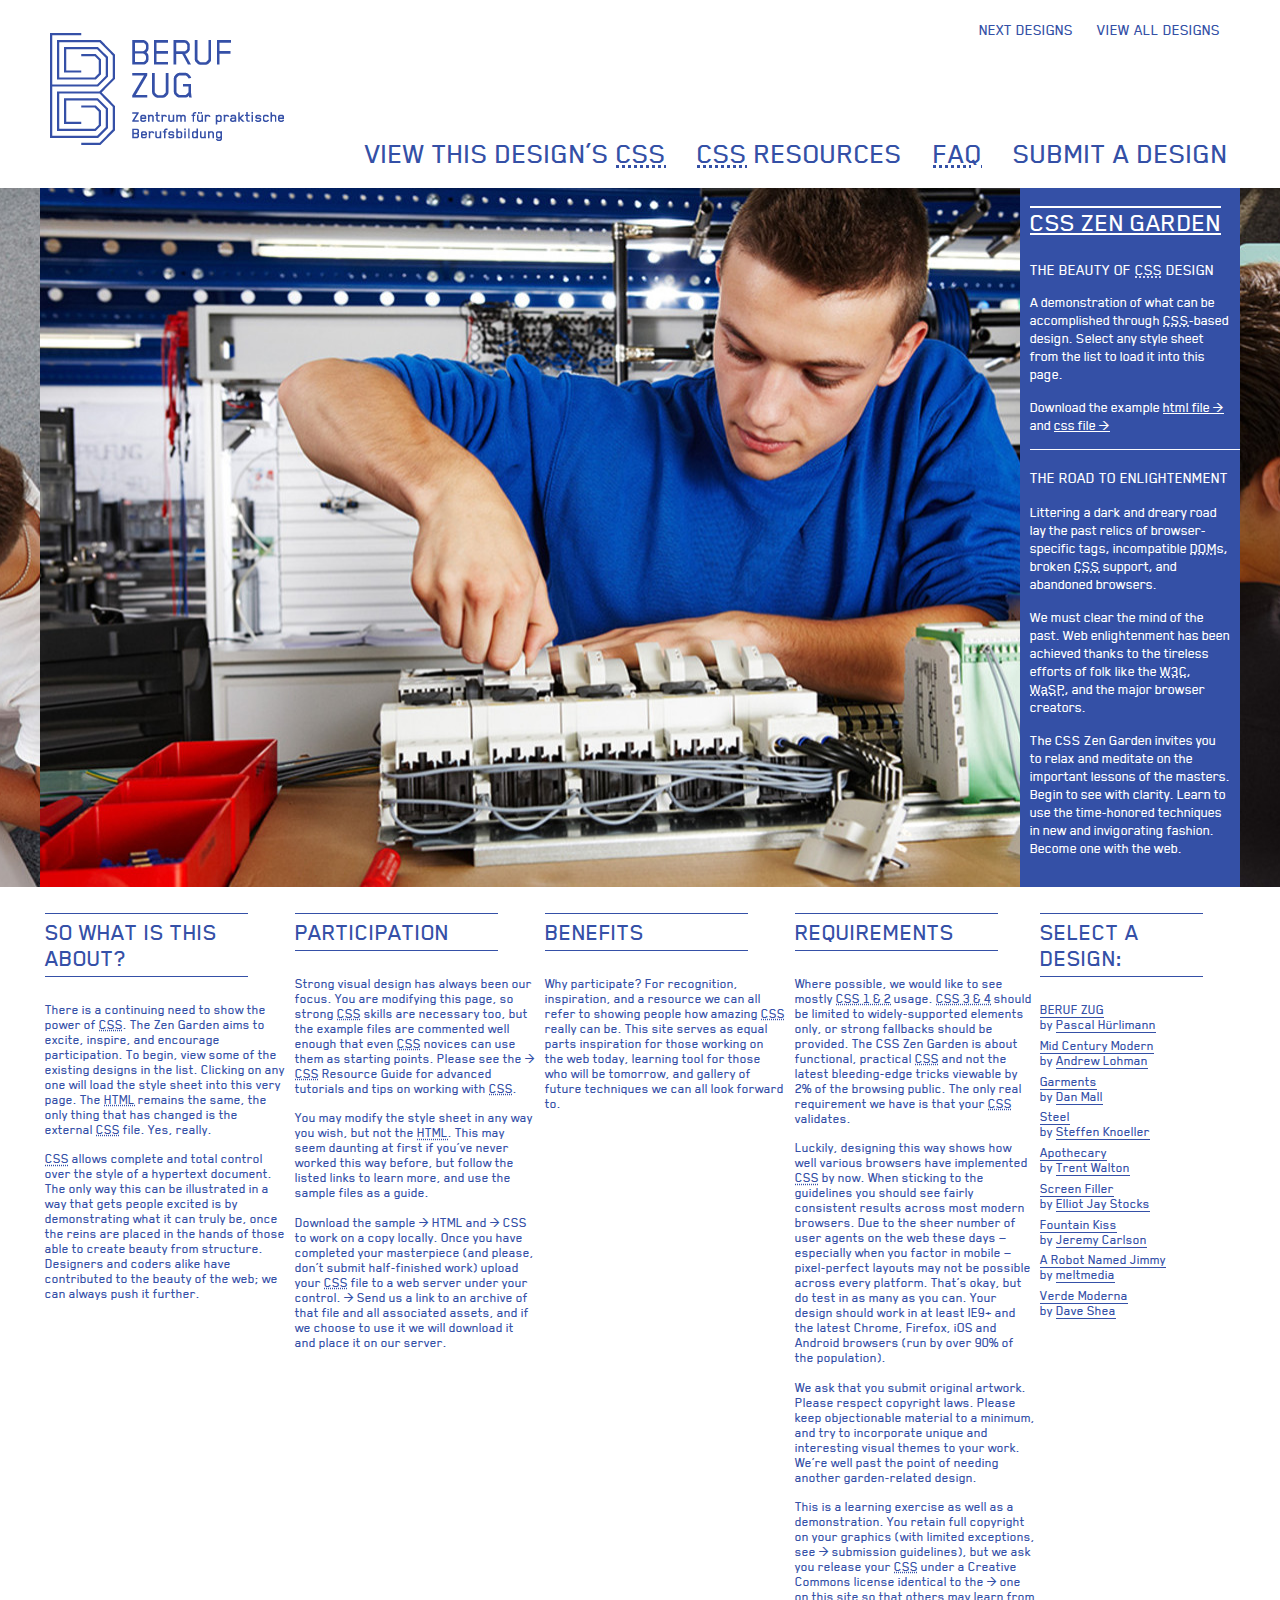
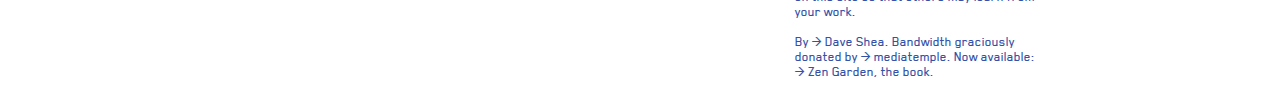
<file: index.html>
<!DOCTYPE html>
<html lang="en">
    <head>
        <meta charset="utf-8">
        <title>CSS Zen Garden: The Beauty of CSS Design</title>

        <link rel="stylesheet" href="css/fonts.css">
        <link rel="stylesheet" href="css/slideshow.css">
        <link rel="stylesheet" href="css/zen.css">
        <link rel="alternate" type="application/rss+xml" title="RSS" href="http://www.csszengarden.com/zengarden.xml">

        <script src="jssor/js/jquery-1.9.1.min.js"></script>
        <script src="jssor/js/jssor.core.js"></script>
        <script src="jssor/js/jssor.utils.js"></script>
        <script src="jssor/js/jssor.slider.js"></script>
        <script src="javascript/slideshow.js"></script>

        <meta name="viewport" content="width=device-width, initial-scale=1.0">
        <meta name="author" content="Dave Shea">
        <meta name="description" content="A demonstration of what can be accomplished visually through CSS-based design.">
        <meta name="robots" content="all">


        <!--[if lt IE 9]>
        <script src="script/html5shiv.js"></script>
        <![endif]-->
    </head>

    <!--



    View source is a feature, not a bug. Thanks for your curiosity and
    interest in participating!

    Here are the submission guidelines for the new and improved csszengarden.com:

    - CSS3? Of course! Prefix for ALL browsers where necessary.
    - go responsive; test your layout at multiple screen sizes.
    - your browser testing baseline: IE9+, recent Chrome/Firefox/Safari, and iOS/Android
    - Graceful degradation is acceptable, and in fact highly encouraged.
    - use classes for styling. Don't use ids.
    - web fonts are cool, just make sure you have a license to share the files. Hosted 
    services that are applied via the CSS file (ie. Google Fonts) will work fine, but
    most that require custom HTML won't. TypeKit is supported, see the readme on this
    page for usage instructions: https://github.com/mezzoblue/csszengarden.com/

    And a few tips on building your CSS file:

    - use :first-child, :last-child and :nth-child to get at non-classed elements
    - use ::before and ::after to create pseudo-elements for extra styling
    - use multiple background images to apply as many as you need to any element
    - use the Kellum Method for image replacement, if still needed. http://goo.gl/GXxdI
    - don't rely on the extra divs at the bottom. Use ::before and ::after instead.


    -->

    <body id="css-zen-garden">
        <div class="page-wrapper">

            <section class="intro" id="zen-intro">
                <header role="banner">
                    <h1>CSS Zen Garden</h1>
                    <h2>The Beauty of <abbr title="Cascading Style Sheets">CSS</abbr> Design</h2>
                </header>

                <div class="summary" id="zen-summary" role="article">
                    <p>A demonstration of what can be accomplished through <abbr title="Cascading Style Sheets">CSS</abbr>-based design. Select any style sheet from the list to load it into this page.</p>
                    <p>Download the example <a href="/examples/index" title="This page's source HTML code, not to be modified.">html file</a> and <a href="/examples/style.css" title="This page's sample CSS, the file you may modify.">css file</a></p>
                </div>

                <div class="preamble" id="zen-preamble" role="article">
                    <h3>The Road to Enlightenment</h3>
                    <p>Littering a dark and dreary road lay the past relics of browser-specific tags, incompatible <abbr title="Document Object Model">DOM</abbr>s, broken <abbr title="Cascading Style Sheets">CSS</abbr> support, and abandoned browsers.</p>
                    <p>We must clear the mind of the past. Web enlightenment has been achieved thanks to the tireless efforts of folk like the <abbr title="World Wide Web Consortium">W3C</abbr>, <abbr title="Web Standards Project">WaSP</abbr>, and the major browser creators.</p>
                    <p>The CSS Zen Garden invites you to relax and meditate on the important lessons of the masters. Begin to see with clarity. Learn to use the time-honored techniques in new and invigorating fashion. Become one with the web.</p>
                </div>
            </section>

            <div class="main supporting" id="zen-supporting" role="main">
                <div class="explanation" id="zen-explanation" role="article">
                    <h3>So What is This About?</h3>
                    <p>There is a continuing need to show the power of <abbr title="Cascading Style Sheets">CSS</abbr>. The Zen Garden aims to excite, inspire, and encourage participation. To begin, view some of the existing designs in the list. Clicking on any one will load the style sheet into this very page. The <abbr title="HyperText Markup Language">HTML</abbr> remains the same, the only thing that has changed is the external <abbr title="Cascading Style Sheets">CSS</abbr> file. Yes, really.</p>
                    <p><abbr title="Cascading Style Sheets">CSS</abbr> allows complete and total control over the style of a hypertext document. The only way this can be illustrated in a way that gets people excited is by demonstrating what it can truly be, once the reins are placed in the hands of those able to create beauty from structure. Designers and coders alike have contributed to the beauty of the web; we can always push it further.</p>
                </div>

                <div class="participation" id="zen-participation" role="article">
                    <h3>Participation</h3>
                    <p>Strong visual design has always been our focus. You are modifying this page, so strong <abbr title="Cascading Style Sheets">CSS</abbr> skills are necessary too, but the example files are commented well enough that even <abbr title="Cascading Style Sheets">CSS</abbr> novices can use them as starting points. Please see the <a href="http://www.mezzoblue.com/zengarden/resources/" title="A listing of CSS-related resources"><abbr title="Cascading Style Sheets">CSS</abbr> Resource Guide</a> for advanced tutorials and tips on working with <abbr title="Cascading Style Sheets">CSS</abbr>.</p>
                    <p>You may modify the style sheet in any way you wish, but not the <abbr title="HyperText Markup Language">HTML</abbr>. This may seem daunting at first if you&#8217;ve never worked this way before, but follow the listed links to learn more, and use the sample files as a guide.</p>
                    <p>Download the sample <a href="/examples/index" title="This page's source HTML code, not to be modified.">HTML</a> and <a href="/examples/style.css" title="This page's sample CSS, the file you may modify.">CSS</a> to work on a copy locally. Once you have completed your masterpiece (and please, don&#8217;t submit half-finished work) upload your <abbr title="Cascading Style Sheets">CSS</abbr> file to a web server under your control. <a href="http://www.mezzoblue.com/zengarden/submit/" title="Use the contact form to send us your CSS file">Send us a link</a> to an archive of that file and all associated assets, and if we choose to use it we will download it and place it on our server.</p>
                </div>

                <div class="benefits" id="zen-benefits" role="article">
                    <h3>Benefits</h3>
                    <p>Why participate? For recognition, inspiration, and a resource we can all refer to showing people how amazing <abbr title="Cascading Style Sheets">CSS</abbr> really can be. This site serves as equal parts inspiration for those working on the web today, learning tool for those who will be tomorrow, and gallery of future techniques we can all look forward to.</p>
                </div>

                <div class="requirements" id="zen-requirements" role="article">
                    <h3>Requirements</h3>
                    <p>Where possible, we would like to see mostly <abbr title="Cascading Style Sheets, levels 1 and 2">CSS 1 &amp; 2</abbr> usage. <abbr title="Cascading Style Sheets, levels 3 and 4">CSS 3 &amp; 4</abbr> should be limited to widely-supported elements only, or strong fallbacks should be provided. The CSS Zen Garden is about functional, practical <abbr title="Cascading Style Sheets">CSS</abbr> and not the latest bleeding-edge tricks viewable by 2% of the browsing public. The only real requirement we have is that your <abbr title="Cascading Style Sheets">CSS</abbr> validates.</p>
                    <p>Luckily, designing this way shows how well various browsers have implemented <abbr title="Cascading Style Sheets">CSS</abbr> by now. When sticking to the guidelines you should see fairly consistent results across most modern browsers. Due to the sheer number of user agents on the web these days &#8212; especially when you factor in mobile &#8212; pixel-perfect layouts may not be possible across every platform. That&#8217;s okay, but do test in as many as you can. Your design should work in at least IE9+ and the latest Chrome, Firefox, iOS and Android browsers (run by over 90% of the population).</p>
                    <p>We ask that you submit original artwork. Please respect copyright laws. Please keep objectionable material to a minimum, and try to incorporate unique and interesting visual themes to your work. We&#8217;re well past the point of needing another garden-related design.</p>
                    <p>This is a learning exercise as well as a demonstration. You retain full copyright on your graphics (with limited exceptions, see <a href="http://www.mezzoblue.com/zengarden/submit/guidelines/">submission guidelines</a>), but we ask you release your <abbr title="Cascading Style Sheets">CSS</abbr> under a Creative Commons license identical to the <a href="http://creativecommons.org/licenses/by-nc-sa/3.0/" title="View the Zen Garden's license information.">one on this site</a> so that others may learn from your work.</p>
                    <p role="contentinfo">By <a href="http://www.mezzoblue.com/">Dave Shea</a>. Bandwidth graciously donated by <a href="http://www.mediatemple.net/">mediatemple</a>. Now available: <a href="http://www.amazon.com/exec/obidos/ASIN/0321303474/mezzoblue-20/">Zen Garden, the book</a>.</p>
                </div>

                <footer>
                    <a href="http://validator.w3.org/check/referer" title="Check the validity of this site&#8217;s HTML" class="zen-validate-html">HTML</a>
                    <a href="http://jigsaw.w3.org/css-validator/check/referer" title="Check the validity of this site&#8217;s CSS" class="zen-validate-css">CSS</a>
                    <a href="http://creativecommons.org/licenses/by-nc-sa/3.0/" title="View the Creative Commons license of this site: Attribution-NonCommercial-ShareAlike." class="zen-license">CC</a>
                    <a href="http://mezzoblue.com/zengarden/faq/#aaa" title="Read about the accessibility of this site" class="zen-accessibility">A11y</a>
                    <a href="https://github.com/mezzoblue/csszengarden.com" title="Fork this site on Github" class="zen-github">GH</a>
                </footer>

            </div>


            <aside class="sidebar" role="complementary">
                <div class="wrapper">

                    <div class="design-selection" id="design-selection">
                        <h3 class="select">Select a Design:</h3>
                        <nav role="navigation">
                            <ul>
                                <li>
                                    <a href="index.html" class="design-name">BERUF ZUG</a> by <a href="http://beruf-zug.ch/" class="designer-name">Pascal Hürlimann</a>
                                </li>
                            </li>
                            <li>
                                <a href="/221/" class="design-name">Mid Century Modern</a> by <a href="http://andrewlohman.com/" class="designer-name">Andrew Lohman</a>
                            </li>					
                            <li>
                                <a href="/220/" class="design-name">Garments</a> by <a href="http://danielmall.com/" class="designer-name">Dan Mall</a>
                                </li>					<li>
                                <a href="/219/" class="design-name">Steel</a> by <a href="http://steffen-knoeller.de" class="designer-name">Steffen Knoeller</a>
                                </li>					<li>
                                <a href="/218/" class="design-name">Apothecary</a> by <a href="http://trentwalton.com" class="designer-name">Trent Walton</a>
                                </li>					<li>
                                <a href="/217/" class="design-name">Screen Filler</a> by <a href="http://elliotjaystocks.com/" class="designer-name">Elliot Jay Stocks</a>
                                </li>					<li>
                                <a href="/216/" class="design-name">Fountain Kiss</a> by <a href="http://jeremycarlson.com." class="designer-name">Jeremy Carlson</a>
                                </li>					<li>
                                <a href="/215/" class="design-name">A Robot Named Jimmy</a> by <a href="http://meltmedia.com/" class="designer-name">meltmedia</a>
                                </li>					<li>
                                <a href="/214/" class="design-name">Verde Moderna</a> by <a href="http://www.mezzoblue.com/" class="designer-name">Dave Shea</a>
                        </li>					</ul>
                    </nav>
                </div>

                <div class="design-archives" id="design-archives">
                    <h3 class="archives">Archives:</h3>
                    <nav role="navigation">
                        <ul>
                            <li class="next">
                                <a href="/214/page1">
                                    Next Designs <span class="indicator">&rsaquo;</span>
                                </a>
                            </li>
                            <li class="viewall">
                                <a href="http://www.mezzoblue.com/zengarden/alldesigns/" title="View every submission to the Zen Garden.">
                                    View All Designs							</a>
                            </li>
                        </ul>
                    </nav>
                </div>

                <div class="zen-resources" id="zen-resources">
                    <h3 class="resources">Resources:</h3>
                    <ul>
                        <li class="view-css">
                            <a href="/214/214.css" title="View the source CSS file of the currently-viewed design.">
                                View This Design&#8217;s <abbr title="Cascading Style Sheets">CSS</abbr>						</a>
                        </li>
                        <li class="css-resources">
                            <a href="http://www.mezzoblue.com/zengarden/resources/" title="Links to great sites with information on using CSS.">
                                <abbr title="Cascading Style Sheets">CSS</abbr> Resources						</a>
                        </li>
                        <li class="zen-faq">
                            <a href="http://www.mezzoblue.com/zengarden/faq/" title="A list of Frequently Asked Questions about the Zen Garden.">
                                <abbr title="Frequently Asked Questions">FAQ</abbr>						</a>
                        </li>
                        <li class="zen-submit">
                            <a href="http://www.mezzoblue.com/zengarden/submit/" title="Send in your own CSS file.">
                                Submit a Design						</a>
                        </li>
                        <li class="zen-translations">
                            <a href="http://www.mezzoblue.com/zengarden/translations/" title="View translated versions of this page.">
                                Translations						</a>
                        </li>
                    </ul>
                </div>
            </div>
        </aside>


    </div>

    <!--

    These superfluous divs/spans were originally provided as catch-alls to add extra imagery.
    These days we have full ::before and ::after support, favour using those instead.
    These only remain for historical design compatibility. They might go away one day.

    -->
    <div class="extra1" role="presentation"></div><div class="extra2" role="presentation"></div><div class="extra3" role="presentation"></div>
    <div class="extra4" role="presentation"></div><div class="extra5" role="presentation"></div><div class="extra6" role="presentation"></div>

</body>
</html>
</file>
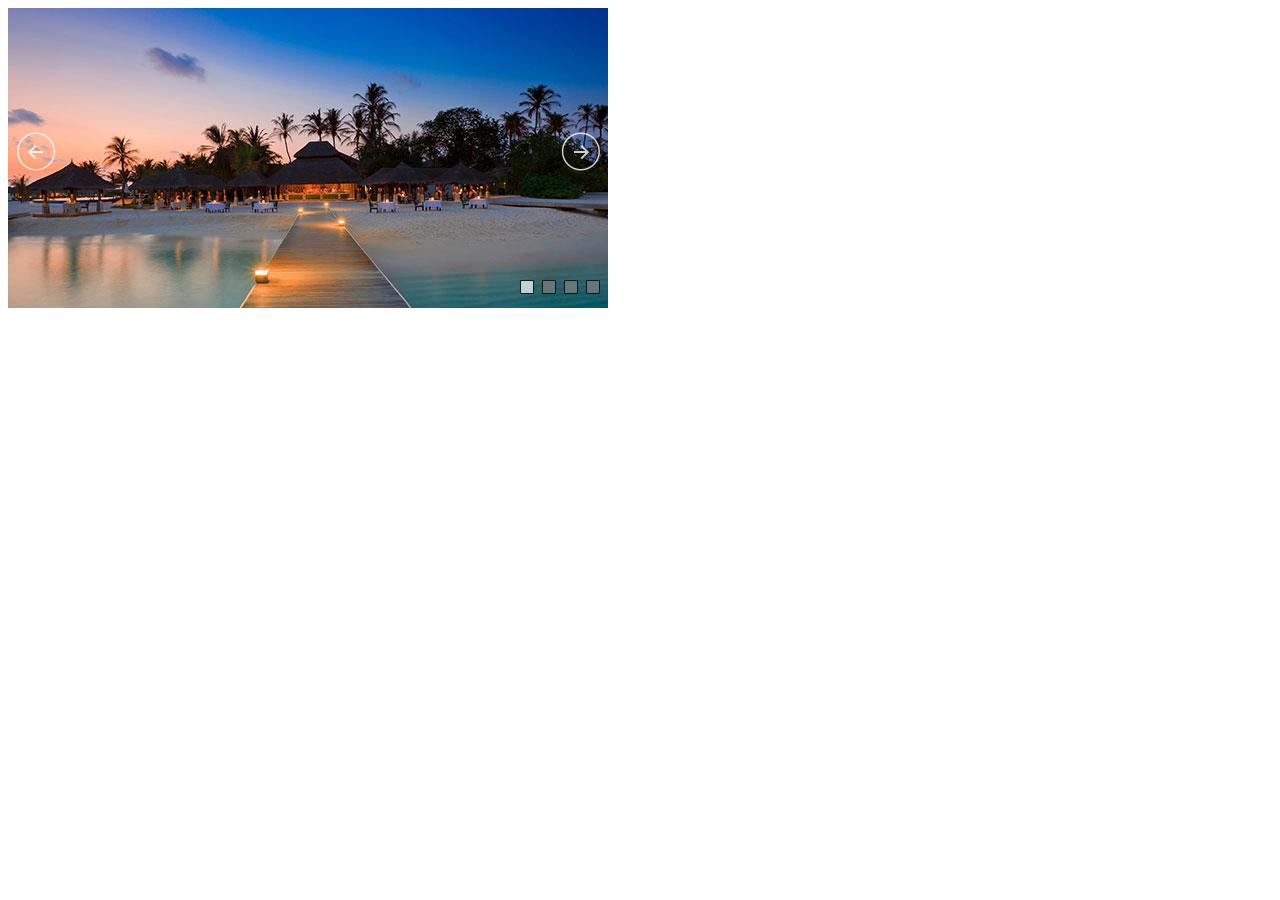
<file: jssor/demos-jquery/banner-rotator-2.source.html>
﻿<!DOCTYPE html>
<html>
<head>
    <meta charset="utf-8">
    <meta name="viewport" content="width=device-width">
    <title>Banner Rotator Demo - Jssor Slider, Slideshow with Javascript Source Code</title>
</head>
<body style="background:#fff;">
    <!-- Caption Style -->
    <style> 
        .captionOrange, .captionBlack
        {
            color: #fff;
            font-size: 20px;
            line-height: 30px;
            text-align: center;
            border-radius: 4px;
        }
        .captionOrange
        {
            background: #EB5100;
            background-color: rgba(235, 81, 0, 0.6);
        }
        .captionBlack
        {
        	font-size:16px;
            background: #000;
            background-color: rgba(0, 0, 0, 0.4);
        }
        a.captionOrange, A.captionOrange:active, A.captionOrange:visited
        {
        	color: #ffffff;
        	text-decoration: none;
        }
        a.captionOrange:hover
        {
            color: #eb5100;
            text-decoration: underline;
            background-color: #eeeeee;
            background-color: rgba(238, 238, 238, 0.7);
        }
        .bricon
        {
            background: url(../img/browser-icons.png);
        }
    </style>
    <!-- it works the same with all jquery version from 1.x to 2.x -->
    <script type="text/javascript" src="../js/jquery-1.9.1.min.js"></script>
    <!-- use jssor.slider.mini.js (40KB) or jssor.sliderc.mini.js (32KB, with caption, no slideshow) or jssor.sliders.mini.js (28KB, no caption, no slideshow) instead for release -->
    <!-- jssor.slider.mini.js = jssor.sliderc.mini.js = jssor.sliders.mini.js = (jssor.core.js + jssor.utils.js + jssor.slider.js) -->
    <script type="text/javascript" src="../js/jssor.core.js"></script>
    <script type="text/javascript" src="../js/jssor.utils.js"></script>
    <script type="text/javascript" src="../js/jssor.slider.js"></script>
    <script>
        jQuery(document).ready(function ($) {
            //Reference http://www.jssor.com/development/slider-with-slideshow-jquery.html
            //Reference http://www.jssor.com/development/tool-slideshow-transition-viewer.html

            var _SlideshowTransitions = [
            //Swing Outside in Stairs
            {$Duration: 1200, x: 0.2, y: -0.1, $Delay: 20, $Cols: 8, $Rows: 4, $Clip: 15, $During: { $Left: [0.3, 0.7], $Top: [0.3, 0.7] }, $Formation: $JssorSlideshowFormations$.$FormationStraightStairs, $Assembly: 260, $Easing: { $Left: $JssorEasing$.$EaseInWave, $Top: $JssorEasing$.$EaseInWave, $Clip: $JssorEasing$.$EaseOutQuad }, $Outside: true, $Round: { $Left: 1.3, $Top: 2.5} }

            //Dodge Dance Outside out Stairs
            , { $Duration: 1500, x: 0.3, y: -0.3, $Delay: 20, $Cols: 8, $Rows: 4, $Clip: 15, $During: { $Left: [0.1, 0.9], $Top: [0.1, 0.9] }, $SlideOut: true, $Formation: $JssorSlideshowFormations$.$FormationStraightStairs, $Assembly: 260, $Easing: { $Left: $JssorEasing$.$EaseInJump, $Top: $JssorEasing$.$EaseInJump, $Clip: $JssorEasing$.$EaseOutQuad }, $Outside: true, $Round: { $Left: 0.8, $Top: 2.5} }

            //Dodge Pet Outside in Stairs
            , { $Duration: 1500, x: 0.2, y: -0.1, $Delay: 20, $Cols: 8, $Rows: 4, $Clip: 15, $During: { $Left: [0.3, 0.7], $Top: [0.3, 0.7] }, $Formation: $JssorSlideshowFormations$.$FormationStraightStairs, $Assembly: 260, $Easing: { $Left: $JssorEasing$.$EaseInWave, $Top: $JssorEasing$.$EaseInWave, $Clip: $JssorEasing$.$EaseOutQuad }, $Outside: true, $Round: { $Left: 0.8, $Top: 2.5} }

            //Dodge Dance Outside in Random
            , { $Duration: 1500, x: 0.3, y: -0.3, $Delay: 80, $Cols: 8, $Rows: 4, $Clip: 15, $During: { $Left: [0.3, 0.7], $Top: [0.3, 0.7] }, $Easing: { $Left: $JssorEasing$.$EaseInJump, $Top: $JssorEasing$.$EaseInJump, $Clip: $JssorEasing$.$EaseOutQuad }, $Outside: true, $Round: { $Left: 0.8, $Top: 2.5} }

            //Flutter out Wind
            , { $Duration: 1800, x: 1, y: 0.2, $Delay: 30, $Cols: 10, $Rows: 5, $Clip: 15, $During: { $Left: [0.3, 0.7], $Top: [0.3, 0.7] }, $SlideOut: true, $Reverse: true, $Formation: $JssorSlideshowFormations$.$FormationStraightStairs, $Assembly: 2050, $Easing: { $Left: $JssorEasing$.$EaseInOutSine, $Top: $JssorEasing$.$EaseOutWave, $Clip: $JssorEasing$.$EaseInOutQuad }, $Outside: true, $Round: { $Top: 1.3} }

            //Collapse Stairs
            , { $Duration: 1200, $Delay: 30, $Cols: 8, $Rows: 4, $Clip: 15, $SlideOut: true, $Formation: $JssorSlideshowFormations$.$FormationStraightStairs, $Assembly: 2049, $Easing: $JssorEasing$.$EaseOutQuad }

            //Collapse Random
            , { $Duration: 1000, $Delay: 80, $Cols: 8, $Rows: 4, $Clip: 15, $SlideOut: true, $Easing: $JssorEasing$.$EaseOutQuad }

            //Vertical Chess Stripe
            , { $Duration: 1000, y: -1, $Cols: 12, $Formation: $JssorSlideshowFormations$.$FormationStraight, $ChessMode: { $Column: 12} }

            //Extrude out Stripe
            , { $Duration: 1000, x: -0.2, $Delay: 40, $Cols: 12, $SlideOut: true, $Formation: $JssorSlideshowFormations$.$FormationStraight, $Assembly: 260, $Easing: { $Left: $JssorEasing$.$EaseInOutExpo, $Opacity: $JssorEasing$.$EaseInOutQuad }, $Opacity: 2, $Outside: true, $Round: { $Top: 0.5} }

            //Dominoes Stripe
            , { $Duration: 2000, y: -1, $Delay: 60, $Cols: 15, $SlideOut: true, $Formation: $JssorSlideshowFormations$.$FormationStraight, $Easing: $JssorEasing$.$EaseOutJump, $Round: { $Top: 1.5} }
            ];

            var options = {
                $AutoPlay: true,                                    //[Optional] Whether to auto play, to enable slideshow, this option must be set to true, default value is false
                $AutoPlaySteps: 1,                                  //[Optional] Steps to go for each navigation request (this options applys only when slideshow disabled), the default value is 1
                $AutoPlayInterval: 4000,                            //[Optional] Interval (in milliseconds) to go for next slide since the previous stopped if the slider is auto playing, default value is 3000
                $PauseOnHover: 1,                               //[Optional] Whether to pause when mouse over if a slider is auto playing, 0 no pause, 1 pause for desktop, 2 pause for touch device, 3 pause for desktop and touch device, 4 freeze for desktop, 8 freeze for touch device, 12 freeze for desktop and touch device, default value is 1

                $ArrowKeyNavigation: true,   			            //[Optional] Allows keyboard (arrow key) navigation or not, default value is false
                $SlideDuration: 500,                                //[Optional] Specifies default duration (swipe) for slide in milliseconds, default value is 500
                $MinDragOffsetToSlide: 20,                          //[Optional] Minimum drag offset to trigger slide , default value is 20
                //$SlideWidth: 600,                                 //[Optional] Width of every slide in pixels, default value is width of 'slides' container
                //$SlideHeight: 300,                                //[Optional] Height of every slide in pixels, default value is height of 'slides' container
                $SlideSpacing: 0, 					                //[Optional] Space between each slide in pixels, default value is 0
                $DisplayPieces: 1,                                  //[Optional] Number of pieces to display (the slideshow would be disabled if the value is set to greater than 1), the default value is 1
                $ParkingPosition: 0,                                //[Optional] The offset position to park slide (this options applys only when slideshow disabled), default value is 0.
                $UISearchMode: 1,                                   //[Optional] The way (0 parellel, 1 recursive, default value is 1) to search UI components (slides container, loading screen, navigator container, arrow navigator container, thumbnail navigator container etc).
                $PlayOrientation: 1,                                //[Optional] Orientation to play slide (for auto play, navigation), 1 horizental, 2 vertical, 5 horizental reverse, 6 vertical reverse, default value is 1
                $DragOrientation: 3,                                //[Optional] Orientation to drag slide, 0 no drag, 1 horizental, 2 vertical, 3 either, default value is 1 (Note that the $DragOrientation should be the same as $PlayOrientation when $DisplayPieces is greater than 1, or parking position is not 0)

                $SlideshowOptions: {                                //[Optional] Options to specify and enable slideshow or not
                    $Class: $JssorSlideshowRunner$,                 //[Required] Class to create instance of slideshow
                    $Transitions: _SlideshowTransitions,            //[Required] An array of slideshow transitions to play slideshow
                    $TransitionsOrder: 1,                           //[Optional] The way to choose transition to play slide, 1 Sequence, 0 Random
                    $ShowLink: true                                    //[Optional] Whether to bring slide link on top of the slider when slideshow is running, default value is false
                },

                $BulletNavigatorOptions: {                                //[Optional] Options to specify and enable navigator or not
                    $Class: $JssorBulletNavigator$,                       //[Required] Class to create navigator instance
                    $ChanceToShow: 2,                               //[Required] 0 Never, 1 Mouse Over, 2 Always
                    $AutoCenter: 0,                                 //[Optional] Auto center navigator in parent container, 0 None, 1 Horizontal, 2 Vertical, 3 Both, default value is 0
                    $Steps: 1,                                      //[Optional] Steps to go for each navigation request, default value is 1
                    $Lanes: 1,                                      //[Optional] Specify lanes to arrange items, default value is 1
                    $SpacingX: 10,                                   //[Optional] Horizontal space between each item in pixel, default value is 0
                    $SpacingY: 10,                                   //[Optional] Vertical space between each item in pixel, default value is 0
                    $Orientation: 1                                 //[Optional] The orientation of the navigator, 1 horizontal, 2 vertical, default value is 1
                },

                $ArrowNavigatorOptions: {
                    $Class: $JssorArrowNavigator$,              //[Requried] Class to create arrow navigator instance
                    $ChanceToShow: 2                                //[Required] 0 Never, 1 Mouse Over, 2 Always
                }
            };

            var jssor_slider2 = new $JssorSlider$("slider2_container", options);

            //responsive code begin
            //you can remove responsive code if you don't want the slider scales while window resizes
            function ScaleSlider() {
                var parentWidth = jssor_slider2.$Elmt.parentNode.clientWidth;
                if (parentWidth)
                    jssor_slider2.$SetScaleWidth(Math.min(parentWidth, 600));
                else
                    window.setTimeout(ScaleSlider, 30);
            }

            ScaleSlider();

            if (!navigator.userAgent.match(/(iPhone|iPod|iPad|BlackBerry|IEMobile)/)) {
                $(window).bind('resize', ScaleSlider);
            }


            //if (navigator.userAgent.match(/(iPhone|iPod|iPad)/)) {
            //    $(window).bind("orientationchange", ScaleSlider);
            //}
            //responsive code end
        });
    </script>
    <!-- Jssor Slider Begin -->
    <!-- You can move inline styles to css file or css block. -->
    <div id="slider2_container" style="position: relative; width: 600px;
        height: 300px;">

        <!-- Loading Screen -->
        <div u="loading" style="position: absolute; top: 0px; left: 0px;">
            <div style="filter: alpha(opacity=70); opacity:0.7; position: absolute; display: block;
                background-color: #000; top: 0px; left: 0px;width: 100%;height:100%;">
            </div>
            <div style="position: absolute; display: block; background: url(../img/loading.gif) no-repeat center center;
                top: 0px; left: 0px;width: 100%;height:100%;">
            </div>
        </div>

        <!-- Slides Container -->
        <div u="slides" style="cursor: move; position: absolute; left: 0px; top: 0px; width: 600px; height: 300px;
            overflow: hidden;">
            <div>
                <a u=image href="#"><img src="../img/landscape/01.jpg" /></a>
            </div>
            <div>
                <a u=image href="#"><img src="../img/landscape/02.jpg" /></a>
            </div>
            <div>
                <a u=image href="#"><img src="../img/landscape/03.jpg" /></a>
            </div>
            <div>
                <a u=image href="#"><img src="../img/landscape/05.jpg" /></a>
            </div>
        </div>
        
        <!-- Bullet Navigator Skin Begin -->
        <!-- jssor slider bullet navigator skin 01 -->
        <style>
            /*
            .jssorb01 div           (normal)
            .jssorb01 div:hover     (normal mouseover)
            .jssorb01 .av           (active)
            .jssorb01 .av:hover     (active mouseover)
            .jssorb01 .dn           (mousedown)
            */
            .jssorb01 div, .jssorb01 div:hover, .jssorb01 .av
            {
                filter: alpha(opacity=70);
                opacity: .7;
                overflow:hidden;
                cursor: pointer;
                border: #000 1px solid;
            }
            .jssorb01 div { background-color: gray; }
            .jssorb01 div:hover, .jssorb01 .av:hover { background-color: #d3d3d3; }
            .jssorb01 .av { background-color: #fff; }
            .jssorb01 .dn, .jssorb01 .dn:hover { background-color: #555555; }
        </style>
        <!-- bullet navigator container -->
        <div u="navigator" class="jssorb01" style="position: absolute; bottom: 16px; right: 10px;">
            <!-- bullet navigator item prototype -->
            <div u="prototype" style="POSITION: absolute; WIDTH: 12px; HEIGHT: 12px;"></div>
        </div>
        <!-- Bullet Navigator Skin End -->
        
        <!-- Arrow Navigator Skin Begin -->
        <style>
            /* jssor slider arrow navigator skin 05 css */
            /*
            .jssora05l              (normal)
            .jssora05r              (normal)
            .jssora05l:hover        (normal mouseover)
            .jssora05r:hover        (normal mouseover)
            .jssora05ldn            (mousedown)
            .jssora05rdn            (mousedown)
            */
            .jssora05l, .jssora05r, .jssora05ldn, .jssora05rdn
            {
            	position: absolute;
            	cursor: pointer;
            	display: block;
                background: url(../img/a17.png) no-repeat;
                overflow:hidden;
            }
            .jssora05l { background-position: -10px -40px; }
            .jssora05r { background-position: -70px -40px; }
            .jssora05l:hover { background-position: -130px -40px; }
            .jssora05r:hover { background-position: -190px -40px; }
            .jssora05ldn { background-position: -250px -40px; }
            .jssora05rdn { background-position: -310px -40px; }
        </style>
        <!-- Arrow Left -->
        <span u="arrowleft" class="jssora05l" style="width: 40px; height: 40px; top: 123px; left: 8px;">
        </span>
        <!-- Arrow Right -->
        <span u="arrowright" class="jssora05r" style="width: 40px; height: 40px; top: 123px; right: 8px">
        </span>
        <!-- Arrow Navigator Skin End -->
        <a style="display: none" href="http://www.jssor.com">responsive slider jquery</a>
    </div>
    <!-- Jssor Slider End -->
</body>
</html>
</file>
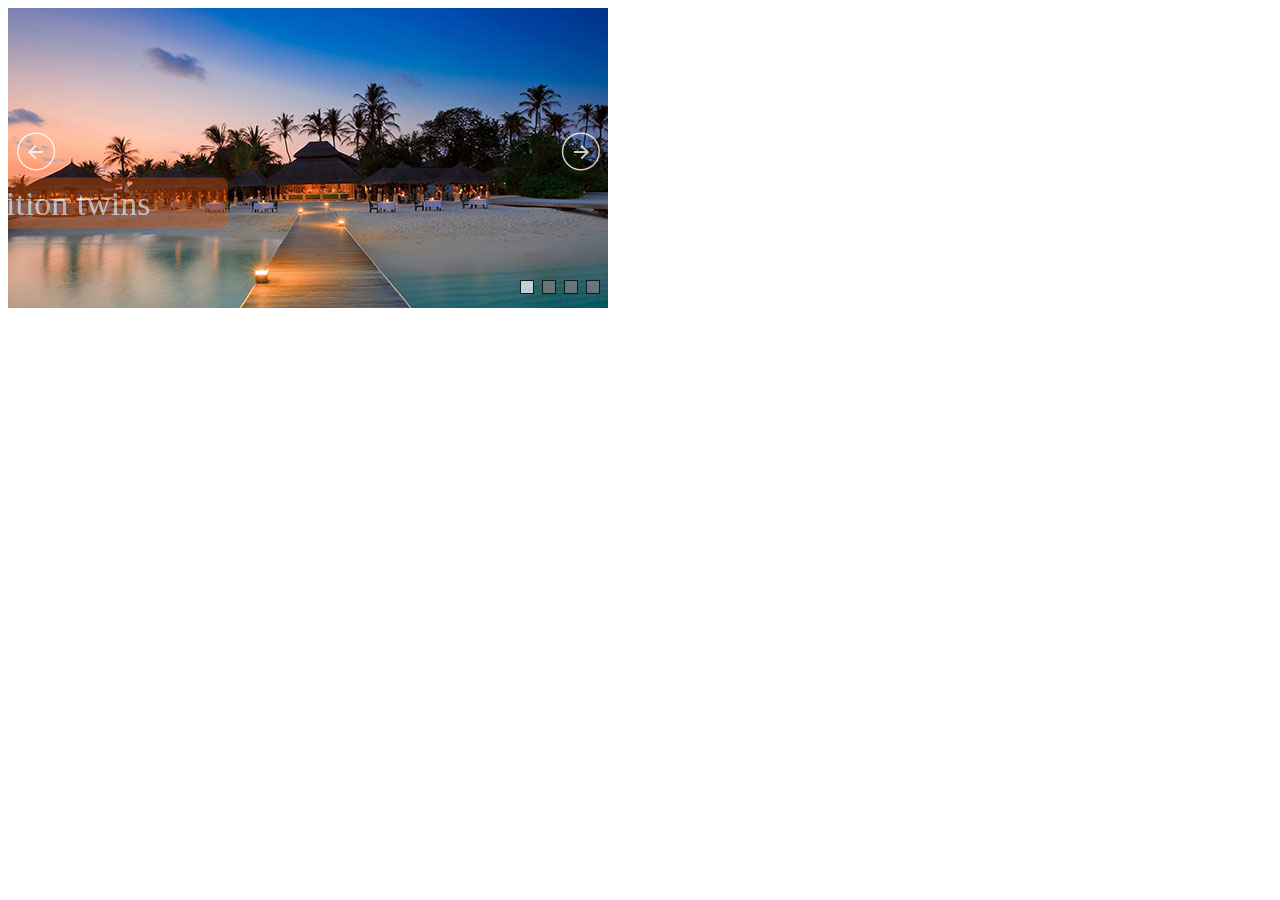
<file: jssor/demos-jquery/banner-rotator.source.html>
﻿<!DOCTYPE html>
<html>
<head>
    <meta charset="utf-8">
    <meta name="viewport" content="width=device-width">
    <title>Banner Rotator Demo - Jssor Slider, Slideshow with Javascript Source Code</title>
</head>
<body style="background:#fff;">
    <!-- Caption Style -->
    <style> 
        .captionOrange, .captionBlack
        {
            color: #fff;
            font-size: 20px;
            line-height: 30px;
            text-align: center;
            border-radius: 4px;
        }
        .captionOrange
        {
            background: #EB5100;
            background-color: rgba(235, 81, 0, 0.6);
        }
        .captionBlack
        {
        	font-size:16px;
            background: #000;
            background-color: rgba(0, 0, 0, 0.4);
        }
        a.captionOrange, A.captionOrange:active, A.captionOrange:visited
        {
        	color: #ffffff;
        	text-decoration: none;
        }
        a.captionOrange:hover
        {
            color: #eb5100;
            text-decoration: underline;
            background-color: #eeeeee;
            background-color: rgba(238, 238, 238, 0.7);
        }
        .bricon
        {
            background: url(../img/browser-icons.png);
        }
    </style>
    <!-- it works the same with all jquery version from 1.x to 2.x -->
    <script type="text/javascript" src="../js/jquery-1.9.1.min.js"></script>
    <!-- use jssor.slider.mini.js (40KB) or jssor.sliderc.mini.js (32KB, with caption, no slideshow) or jssor.sliders.mini.js (28KB, no caption, no slideshow) instead for release -->
    <!-- jssor.slider.mini.js = jssor.sliderc.mini.js = jssor.sliders.mini.js = (jssor.core.js + jssor.utils.js + jssor.slider.js) -->
    <script type="text/javascript" src="../js/jssor.core.js"></script>
    <script type="text/javascript" src="../js/jssor.utils.js"></script>
    <script type="text/javascript" src="../js/jssor.slider.js"></script>
    <script>
        jQuery(document).ready(function ($) {
            //Reference http://www.jssor.com/development/slider-with-slideshow-jquery.html
            //Reference http://www.jssor.com/development/tool-slideshow-transition-viewer.html

            var _SlideshowTransitions = [
                //Rotate Overlap
                { $Duration: 1200, $Zoom: 11, $Rotate: -1, $Easing: { $Zoom: $JssorEasing$.$EaseInQuad, $Opacity: $JssorEasing$.$EaseLinear, $Rotate: $JssorEasing$.$EaseInQuad }, $Opacity: 2, $Round: { $Rotate: 0.5 }, $Brother: { $Duration: 1200, $Zoom: 1, $Rotate: 1, $Easing: $JssorEasing$.$EaseSwing, $Opacity: 2, $Round: { $Rotate: 0.5 }, $Shift: 90 } },
                //Switch
                { $Duration: 1400, x: 0.25, $Zoom: 1.5, $Easing: { $Left: $JssorEasing$.$EaseInWave, $Zoom: $JssorEasing$.$EaseInSine }, $Opacity: 2, $ZIndex: -10, $Brother: { $Duration: 1400, x: -0.25, $Zoom: 1.5, $Easing: { $Left: $JssorEasing$.$EaseInWave, $Zoom: $JssorEasing$.$EaseInSine }, $Opacity: 2, $ZIndex: -10 } },
                //Rotate Relay
                { $Duration: 1200, $Zoom: 11, $Rotate: 1, $Easing: { $Opacity: $JssorEasing$.$EaseLinear, $Rotate: $JssorEasing$.$EaseInQuad }, $Opacity: 2, $Round: { $Rotate: 1 }, $ZIndex: -10, $Brother: { $Duration: 1200, $Zoom: 11, $Rotate: -1, $Easing: { $Opacity: $JssorEasing$.$EaseLinear, $Rotate: $JssorEasing$.$EaseInQuad }, $Opacity: 2, $Round: { $Rotate: 1 }, $ZIndex: -10, $Shift: 600 } },
                //Doors
                { $Duration: 1500, x: 0.5, $Cols: 2, $ChessMode: { $Column: 3 }, $Easing: { $Left: $JssorEasing$.$EaseInOutCubic }, $Opacity: 2, $Brother: { $Duration: 1500, $Opacity: 2 } },
                //Rotate in+ out-
                { $Duration: 1500, x: -0.3, y: 0.5, $Zoom: 1, $Rotate: 0.1, $During: { $Left: [0.6, 0.4], $Top: [0.6, 0.4], $Rotate: [0.6, 0.4], $Zoom: [0.6, 0.4] }, $Easing: { $Left: $JssorEasing$.$EaseInQuad, $Top: $JssorEasing$.$EaseInQuad, $Opacity: $JssorEasing$.$EaseLinear, $Rotate: $JssorEasing$.$EaseInQuad }, $Opacity: 2, $Brother: { $Duration: 1000, $Zoom: 11, $Rotate: -0.5, $Easing: { $Opacity: $JssorEasing$.$EaseLinear, $Rotate: $JssorEasing$.$EaseInQuad }, $Opacity: 2, $Shift: 200 } },
                //Fly Twins
                { $Duration: 1500, x: 0.3, $During: { $Left: [0.6, 0.4] }, $Easing: { $Left: $JssorEasing$.$EaseInQuad, $Opacity: $JssorEasing$.$EaseLinear }, $Opacity: 2, $Outside: true, $Brother: { $Duration: 1000, x: -0.3, $Easing: { $Left: $JssorEasing$.$EaseInQuad, $Opacity: $JssorEasing$.$EaseLinear }, $Opacity: 2 } },
                //Rotate in- out+
                { $Duration: 1500, $Zoom: 11, $Rotate: 0.5, $During: { $Left: [0.4, 0.6], $Top: [0.4, 0.6], $Rotate: [0.4, 0.6], $Zoom: [0.4, 0.6] }, $Easing: { $Opacity: $JssorEasing$.$EaseLinear, $Rotate: $JssorEasing$.$EaseInQuad }, $Opacity: 2, $Brother: { $Duration: 1000, $Zoom: 1, $Rotate: -0.5, $Easing: { $Opacity: $JssorEasing$.$EaseLinear, $Rotate: $JssorEasing$.$EaseInQuad }, $Opacity: 2, $Shift: 200 } },
                //Rotate Axis up overlap
                { $Duration: 1200, x: 0.25, y: 0.5, $Rotate: -0.1, $Easing: { $Left: $JssorEasing$.$EaseInQuad, $Top: $JssorEasing$.$EaseInQuad, $Opacity: $JssorEasing$.$EaseLinear, $Rotate: $JssorEasing$.$EaseInQuad }, $Opacity: 2, $Brother: { $Duration: 1200, x: -0.1, y: -0.7, $Rotate: 0.1, $Easing: { $Left: $JssorEasing$.$EaseInQuad, $Top: $JssorEasing$.$EaseInQuad, $Opacity: $JssorEasing$.$EaseLinear, $Rotate: $JssorEasing$.$EaseInQuad }, $Opacity: 2 } },
                //Chess Replace TB
                { $Duration: 1600, x: 1, $Rows: 2, $ChessMode: { $Row: 3 }, $Easing: { $Left: $JssorEasing$.$EaseInOutQuart, $Opacity: $JssorEasing$.$EaseLinear }, $Opacity: 2, $Brother: { $Duration: 1600, x: -1, $Rows: 2, $ChessMode: { $Row: 3 }, $Easing: { $Left: $JssorEasing$.$EaseInOutQuart, $Opacity: $JssorEasing$.$EaseLinear }, $Opacity: 2 } },
                //Chess Replace LR
                { $Duration: 1600, y: -1, $Cols: 2, $ChessMode: { $Column: 12 }, $Easing: { $Top: $JssorEasing$.$EaseInOutQuart, $Opacity: $JssorEasing$.$EaseLinear }, $Opacity: 2, $Brother: { $Duration: 1600, y: 1, $Cols: 2, $ChessMode: { $Column: 12 }, $Easing: { $Top: $JssorEasing$.$EaseInOutQuart, $Opacity: $JssorEasing$.$EaseLinear }, $Opacity: 2 } },
                //Shift TB
                { $Duration: 1200, y: 1, $Easing: { $Top: $JssorEasing$.$EaseInOutQuart, $Opacity: $JssorEasing$.$EaseLinear }, $Opacity: 2, $Brother: { $Duration: 1200, y: -1, $Easing: { $Top: $JssorEasing$.$EaseInOutQuart, $Opacity: $JssorEasing$.$EaseLinear }, $Opacity: 2 } },
                //Shift LR
                { $Duration: 1200, x: 1, $Easing: { $Left: $JssorEasing$.$EaseInOutQuart, $Opacity: $JssorEasing$.$EaseLinear }, $Opacity: 2, $Brother: { $Duration: 1200, x: -1, $Easing: { $Left: $JssorEasing$.$EaseInOutQuart, $Opacity: $JssorEasing$.$EaseLinear }, $Opacity: 2 } },
                //Return TB
                { $Duration: 1200, y: -1, $Easing: { $Top: $JssorEasing$.$EaseInOutQuart, $Opacity: $JssorEasing$.$EaseLinear }, $Opacity: 2, $ZIndex: -10, $Brother: { $Duration: 1200, y: -1, $Easing: { $Top: $JssorEasing$.$EaseInOutQuart, $Opacity: $JssorEasing$.$EaseLinear }, $Opacity: 2, $ZIndex: -10, $Shift: -100 } },
                //Return LR
                { $Duration: 1200, x: 1, $Delay: 40, $Cols: 6, $Formation: $JssorSlideshowFormations$.$FormationStraight, $Easing: { $Left: $JssorEasing$.$EaseInOutQuart, $Opacity: $JssorEasing$.$EaseLinear }, $Opacity: 2, $ZIndex: -10, $Brother: { $Duration: 1200, x: 1, $Delay: 40, $Cols: 6, $Formation: $JssorSlideshowFormations$.$FormationStraight, $Easing: { $Top: $JssorEasing$.$EaseInOutQuart, $Opacity: $JssorEasing$.$EaseLinear }, $Opacity: 2, $ZIndex: -10, $Shift: -100 } },
                //Rotate Axis down
                { $Duration: 1500, x: -0.1, y: -0.7, $Rotate: 0.1, $During: { $Left: [0.6, 0.4], $Top: [0.6, 0.4], $Rotate: [0.6, 0.4] }, $Easing: { $Left: $JssorEasing$.$EaseInQuad, $Top: $JssorEasing$.$EaseInQuad, $Opacity: $JssorEasing$.$EaseLinear, $Rotate: $JssorEasing$.$EaseInQuad }, $Opacity: 2, $Brother: { $Duration: 1000, x: 0.2, y: 0.5, $Rotate: -0.1, $Easing: { $Left: $JssorEasing$.$EaseInQuad, $Top: $JssorEasing$.$EaseInQuad, $Opacity: $JssorEasing$.$EaseLinear, $Rotate: $JssorEasing$.$EaseInQuad }, $Opacity: 2 } },
                //Extrude Replace
                { $Duration: 1600, x: -0.2, $Delay: 40, $Cols: 12, $During: { $Left: [0.4, 0.6] }, $SlideOut: true, $Formation: $JssorSlideshowFormations$.$FormationStraight, $Assembly: 260, $Easing: { $Left: $JssorEasing$.$EaseInOutExpo, $Opacity: $JssorEasing$.$EaseInOutQuad }, $Opacity: 2, $Outside: true, $Round: { $Top: 0.5 }, $Brother: { $Duration: 1000, x: 0.2, $Delay: 40, $Cols: 12, $Formation: $JssorSlideshowFormations$.$FormationStraight, $Assembly: 1028, $Easing: { $Left: $JssorEasing$.$EaseInOutExpo, $Opacity: $JssorEasing$.$EaseInOutQuad }, $Opacity: 2, $Round: { $Top: 0.5 } } }
            ];

            var _CaptionTransitions = [
            //CLIP|LR
            {$Duration: 900, $Clip: 3, $Easing: $JssorEasing$.$EaseInOutCubic },
            //CLIP|TB
            {$Duration: 900, $Clip: 12, $Easing: $JssorEasing$.$EaseInOutCubic },

            //DDGDANCE|LB
            {$Duration: 1800, x: 0.3, y: -0.3, $Zoom: 1, $Easing: { $Left: $JssorEasing$.$EaseInJump, $Top: $JssorEasing$.$EaseInJump, $Zoom: $JssorEasing$.$EaseOutQuad }, $Opacity: 2, $During: { $Left: [0, 0.8], $Top: [0, 0.8] }, $Round: { $Left: 0.8, $Top: 2.5} },
            //DDGDANCE|RB
            {$Duration: 1800, x: -0.3, y: -0.3, $Zoom: 1, $Easing: { $Left: $JssorEasing$.$EaseInJump, $Top: $JssorEasing$.$EaseInJump, $Zoom: $JssorEasing$.$EaseOutQuad }, $Opacity: 2, $During: { $Left: [0, 0.8], $Top: [0, 0.8] }, $Round: { $Left: 0.8, $Top: 2.5} },

            //TORTUOUS|HL
            {$Duration: 1500, x: 0.2, $Zoom: 1, $Easing: { $Left: $JssorEasing$.$EaseOutWave, $Zoom: $JssorEasing$.$EaseOutCubic }, $Opacity: 2, $During: { $Left: [0, 0.7] }, $Round: { $Left: 1.3} },
            //TORTUOUS|VB
            {$Duration: 1500, y: -0.2, $Zoom: 1, $Easing: { $Top: $JssorEasing$.$EaseOutWave, $Zoom: $JssorEasing$.$EaseOutCubic }, $Opacity: 2, $During: { $Top: [0, 0.7] }, $Round: { $Top: 1.3} },

            //ZMF|10
            {$Duration: 600, $Zoom: 11, $Easing: { $Zoom: $JssorEasing$.$EaseInExpo, $Opacity: $JssorEasing$.$EaseLinear }, $Opacity: 2 },

            //ZML|R
            {$Duration: 600, x: -0.6, $Zoom: 11, $Easing: { $Left: $JssorEasing$.$EaseInCubic, $Zoom: $JssorEasing$.$EaseInCubic }, $Opacity: 2 },
            //ZML|B
            {$Duration: 600, y: -0.6, $Zoom: 11, $Easing: { $Top: $JssorEasing$.$EaseInCubic, $Zoom: $JssorEasing$.$EaseInCubic }, $Opacity: 2 },

            //ZMS|B
            {$Duration: 700, y: -0.6, $Zoom: 1, $Easing: { $Top: $JssorEasing$.$EaseInCubic, $Zoom: $JssorEasing$.$EaseInCubic }, $Opacity: 2 },

            //ZM*JDN|LB
            {$Duration: 1200, x: 0.8, y: -0.5, $Zoom: 11, $Easing: { $Left: $JssorEasing$.$EaseLinear, $Top: $JssorEasing$.$EaseOutCubic, $Zoom: $JssorEasing$.$EaseInCubic }, $Opacity: 2, $During: { $Top: [0, 0.5]} },
            //ZM*JUP|LB
            {$Duration: 1200, x: 0.8, y: -0.5, $Zoom: 11, $Easing: { $Left: $JssorEasing$.$EaseLinear, $Top: $JssorEasing$.$EaseInCubic, $Zoom: $JssorEasing$.$EaseInCubic }, $Opacity: 2, $During: { $Top: [0, 0.5]} },
            //ZM*JUP|RB
            {$Duration: 1200, x: -0.8, y: -0.5, $Zoom: 11, $Easing: { $Left: $JssorEasing$.$EaseLinear, $Top: $JssorEasing$.$EaseInCubic, $Zoom: $JssorEasing$.$EaseInCubic }, $Opacity: 2, $During: { $Top: [0, 0.5]} },

            //ZM*WVR|LT
            {$Duration: 1200, x: 0.5, y: 0.3, $Zoom: 11, $Easing: { $Left: $JssorEasing$.$EaseLinear, $Top: $JssorEasing$.$EaseInWave }, $Opacity: 2, $Round: { $Rotate: 0.8} },
            //ZM*WVR|RT
            {$Duration: 1200, x: -0.5, y: 0.3, $Zoom: 11, $Easing: { $Left: $JssorEasing$.$EaseLinear, $Top: $JssorEasing$.$EaseInWave }, $Opacity: 2, $Round: { $Rotate: 0.8} },
            //ZM*WVR|TL
            {$Duration: 1200, x: 0.3, y: 0.5, $Zoom: 11, $Easing: { $Left: $JssorEasing$.$EaseInWave, $Top: $JssorEasing$.$EaseLinear }, $Opacity: 2, $Round: { $Rotate: 0.8} },
            //ZM*WVR|BL
            {$Duration: 1200, x: 0.3, y: -0.5, $Zoom: 11, $Easing: { $Left: $JssorEasing$.$EaseInWave, $Top: $JssorEasing$.$EaseLinear }, $Opacity: 2, $Round: { $Rotate: 0.8} },

            //RTT|10
            {$Duration: 700, $Zoom: 11, $Rotate: 1, $Easing: { $Zoom: $JssorEasing$.$EaseInExpo, $Opacity: $JssorEasing$.$EaseLinear, $Rotate: $JssorEasing$.$EaseInExpo }, $Opacity: 2, $Round: { $Rotate: 0.8} },

            //RTTL|R
            {$Duration: 700, x: -0.6, $Zoom: 11, $Rotate: 1, $Easing: { $Left: $JssorEasing$.$EaseInCubic, $Zoom: $JssorEasing$.$EaseInCubic, $Opacity: $JssorEasing$.$EaseLinear, $Rotate: $JssorEasing$.$EaseInCubic }, $Opacity: 2, $Round: { $Rotate: 0.8} },
            //RTTL|B
            {$Duration: 700, y: -0.6, $Zoom: 11, $Rotate: 1, $Easing: { $Top: $JssorEasing$.$EaseInCubic, $Zoom: $JssorEasing$.$EaseInCubic, $Opacity: $JssorEasing$.$EaseLinear, $Rotate: $JssorEasing$.$EaseInCubic }, $Opacity: 2, $Round: { $Rotate: 0.8} },

            //RTTS|R
            {$Duration: 700, x: -0.6, $Zoom: 1, $Rotate: 1, $Easing: { $Left: $JssorEasing$.$EaseInQuad, $Zoom: $JssorEasing$.$EaseInQuad, $Rotate: $JssorEasing$.$EaseInQuad, $Opacity: $JssorEasing$.$EaseOutQuad }, $Opacity: 2, $Round: { $Rotate: 1.2} },
            //RTTS|B
            {$Duration: 700, y: -0.6, $Zoom: 1, $Rotate: 1, $Easing: { $Top: $JssorEasing$.$EaseInQuad, $Zoom: $JssorEasing$.$EaseInQuad, $Rotate: $JssorEasing$.$EaseInQuad, $Opacity: $JssorEasing$.$EaseOutQuad }, $Opacity: 2, $Round: { $Rotate: 1.2} },

            //RTT*JDN|RT
            {$Duration: 1000, x: -0.8, y: 0.5, $Zoom: 11, $Rotate: 0.2, $Easing: { $Left: $JssorEasing$.$EaseLinear, $Top: $JssorEasing$.$EaseOutCubic, $Zoom: $JssorEasing$.$EaseInCubic }, $Opacity: 2, $During: { $Top: [0, 0.5]} },
            //RTT*JDN|LB
            {$Duration: 1000, x: 0.8, y: -0.5, $Zoom: 11, $Rotate: 0.2, $Easing: { $Left: $JssorEasing$.$EaseLinear, $Top: $JssorEasing$.$EaseOutCubic, $Zoom: $JssorEasing$.$EaseInCubic }, $Opacity: 2, $During: { $Top: [0, 0.5]} },
            //RTT*JUP|RB
            {$Duration: 1000, x: -0.8, y: -0.5, $Zoom: 11, $Rotate: 0.2, $Easing: { $Left: $JssorEasing$.$EaseLinear, $Top: $JssorEasing$.$EaseInCubic, $Zoom: $JssorEasing$.$EaseInCubic }, $Opacity: 2, $During: { $Top: [0, 0.5]} },
            {$Duration: 1000, x: -0.5, y: 0.8, $Zoom: 11, $Rotate: 1, $Easing: { $Left: $JssorEasing$.$EaseInCubic, $Top: $JssorEasing$.$EaseLinear, $Zoom: $JssorEasing$.$EaseInCubic }, $Opacity: 2, $During: { $Left: [0, 0.5] }, $Round: { $Rotate: 0.5 } },
            //RTT*JUP|BR
            {$Duration: 1000, x: -0.5, y: -0.8, $Zoom: 11, $Rotate: 0.2, $Easing: { $Left: $JssorEasing$.$EaseInCubic, $Top: $JssorEasing$.$EaseLinear, $Zoom: $JssorEasing$.$EaseInCubic }, $Opacity: 2, $During: { $Left: [0, 0.5]} },

            //R|IB
            {$Duration: 900, x: -0.6, $Easing: { $Left: $JssorEasing$.$EaseInOutBack }, $Opacity: 2 },
            //B|IB
            {$Duration: 900, y: -0.6, $Easing: { $Top: $JssorEasing$.$EaseInOutBack }, $Opacity: 2 },

            ];

            var options = {
                $AutoPlay: true,                                    //[Optional] Whether to auto play, to enable slideshow, this option must be set to true, default value is false
                $AutoPlaySteps: 1,                                  //[Optional] Steps to go for each navigation request (this options applys only when slideshow disabled), the default value is 1
                $AutoPlayInterval: 4000,                            //[Optional] Interval (in milliseconds) to go for next slide since the previous stopped if the slider is auto playing, default value is 3000
                $PauseOnHover: 1,                               //[Optional] Whether to pause when mouse over if a slider is auto playing, 0 no pause, 1 pause for desktop, 2 pause for touch device, 3 pause for desktop and touch device, 4 freeze for desktop, 8 freeze for touch device, 12 freeze for desktop and touch device, default value is 1

                $ArrowKeyNavigation: true,   			            //[Optional] Allows keyboard (arrow key) navigation or not, default value is false
                $SlideDuration: 500,                                //[Optional] Specifies default duration (swipe) for slide in milliseconds, default value is 500
                $MinDragOffsetToSlide: 20,                          //[Optional] Minimum drag offset to trigger slide , default value is 20
                //$SlideWidth: 600,                                 //[Optional] Width of every slide in pixels, default value is width of 'slides' container
                //$SlideHeight: 300,                                //[Optional] Height of every slide in pixels, default value is height of 'slides' container
                $SlideSpacing: 0, 					                //[Optional] Space between each slide in pixels, default value is 0
                $DisplayPieces: 1,                                  //[Optional] Number of pieces to display (the slideshow would be disabled if the value is set to greater than 1), the default value is 1
                $ParkingPosition: 0,                                //[Optional] The offset position to park slide (this options applys only when slideshow disabled), default value is 0.
                $UISearchMode: 1,                                   //[Optional] The way (0 parellel, 1 recursive, default value is 1) to search UI components (slides container, loading screen, navigator container, arrow navigator container, thumbnail navigator container etc).
                $PlayOrientation: 1,                                //[Optional] Orientation to play slide (for auto play, navigation), 1 horizental, 2 vertical, 5 horizental reverse, 6 vertical reverse, default value is 1
                $DragOrientation: 3,                                //[Optional] Orientation to drag slide, 0 no drag, 1 horizental, 2 vertical, 3 either, default value is 1 (Note that the $DragOrientation should be the same as $PlayOrientation when $DisplayPieces is greater than 1, or parking position is not 0)

                $SlideshowOptions: {                                //[Optional] Options to specify and enable slideshow or not
                    $Class: $JssorSlideshowRunner$,                 //[Required] Class to create instance of slideshow
                    $Transitions: _SlideshowTransitions,            //[Required] An array of slideshow transitions to play slideshow
                    $TransitionsOrder: 1,                           //[Optional] The way to choose transition to play slide, 1 Sequence, 0 Random
                    $ShowLink: true                                    //[Optional] Whether to bring slide link on top of the slider when slideshow is running, default value is false
                },

                $CaptionSliderOptions: {                            //[Optional] Options which specifies how to animate caption
                    $Class: $JssorCaptionSlider$,                   //[Required] Class to create instance to animate caption
                    $CaptionTransitions: _CaptionTransitions,       //[Required] An array of caption transitions to play caption, see caption transition section at jssor slideshow transition builder
                    $PlayInMode: 1,                                 //[Optional] 0 None (no play), 1 Chain (goes after main slide), 3 Chain Flatten (goes after main slide and flatten all caption animations), default value is 1
                    $PlayOutMode: 3                                 //[Optional] 0 None (no play), 1 Chain (goes before main slide), 3 Chain Flatten (goes before main slide and flatten all caption animations), default value is 1
                },

                $BulletNavigatorOptions: {                                //[Optional] Options to specify and enable navigator or not
                    $Class: $JssorBulletNavigator$,                       //[Required] Class to create navigator instance
                    $ChanceToShow: 2,                               //[Required] 0 Never, 1 Mouse Over, 2 Always
                    $AutoCenter: 0,                                 //[Optional] Auto center navigator in parent container, 0 None, 1 Horizontal, 2 Vertical, 3 Both, default value is 0
                    $Steps: 1,                                      //[Optional] Steps to go for each navigation request, default value is 1
                    $Lanes: 1,                                      //[Optional] Specify lanes to arrange items, default value is 1
                    $SpacingX: 10,                                   //[Optional] Horizontal space between each item in pixel, default value is 0
                    $SpacingY: 10,                                   //[Optional] Vertical space between each item in pixel, default value is 0
                    $Orientation: 1                                 //[Optional] The orientation of the navigator, 1 horizontal, 2 vertical, default value is 1
                },

                $ArrowNavigatorOptions: {
                    $Class: $JssorArrowNavigator$,              //[Requried] Class to create arrow navigator instance
                    $ChanceToShow: 2                                //[Required] 0 Never, 1 Mouse Over, 2 Always
                }
            };

            var jssor_slider1 = new $JssorSlider$("slider1_container", options);
            //responsive code begin
            //you can remove responsive code if you don't want the slider scales while window resizes
            function ScaleSlider() {
                var parentWidth = jssor_slider1.$Elmt.parentNode.clientWidth;
                if (parentWidth)
                    jssor_slider1.$SetScaleWidth(Math.min(parentWidth, 600));
                else
                    window.setTimeout(ScaleSlider, 30);
            }

            ScaleSlider();

            if (!navigator.userAgent.match(/(iPhone|iPod|iPad|BlackBerry|IEMobile)/)) {
                $(window).bind('resize', ScaleSlider);
            }


            //if (navigator.userAgent.match(/(iPhone|iPod|iPad)/)) {
            //    $(window).bind("orientationchange", ScaleSlider);
            //}
            //responsive code end
        });
    </script>
    <!-- Jssor Slider Begin -->
    <!-- You can move inline styles to css file or css block. -->
    <div id="slider1_container" style="position: relative; width: 600px;
        height: 300px; overflow: hidden;">

        <!-- Loading Screen -->
        <div u="loading" style="position: absolute; top: 0px; left: 0px;">
            <div style="filter: alpha(opacity=70); opacity:0.7; position: absolute; display: block;
                background-color: #000; top: 0px; left: 0px;width: 100%;height:100%;">
            </div>
            <div style="position: absolute; display: block; background: url(../img/loading.gif) no-repeat center center;
                top: 0px; left: 0px;width: 100%;height:100%;">
            </div>
        </div>
        
        <!-- Slides Container -->
        <div u="slides" style="cursor: move; position: absolute; left: 0px; top: 0px; width: 600px; height: 300px;
            overflow: hidden;">
            <div>
                <a u=image href="#"><img src="../img/landscape/01.jpg" /></a>
                <div u=caption t="*" class="captionOrange"  style="position:absolute; left:20px; top: 30px; width:300px; height:30px;"> 
                slideshow transition twins
                </div>
            </div>
            <div>
                <a u=image href="#"><img src="../img/landscape/02.jpg" /></a>
                <div u=caption t="*" class="captionOrange"  style="position:absolute; left:20px; top: 30px; width:300px; height:30px;"> 
                random caption transition
                </div>
            </div>
            <div>
                <a u=image href="#"><img src="../img/landscape/03.jpg" /></a>
                <div u=caption t="*" class="captionOrange"  style="position:absolute; left:20px; top: 30px; width:300px; height:30px;"> 
                mobile ready, touch swipe
                </div>
            </div>
            <div>
                <a u=image href="#"><img src="../img/landscape/04.jpg" /></a>
                <div u=caption t="*" class="captionOrange"  style="position:absolute; left:20px; top: 30px; width:300px; height:30px;"> 
                responsive, scale smoothly
                </div>
            </div>
        </div>
        
        <!-- Bullet Navigator Skin Begin -->
        <!-- jssor slider bullet navigator skin 01 -->
        <style>
            /*
            .jssorb01 div           (normal)
            .jssorb01 div:hover     (normal mouseover)
            .jssorb01 .av           (active)
            .jssorb01 .av:hover     (active mouseover)
            .jssorb01 .dn           (mousedown)
            */
            .jssorb01 div, .jssorb01 div:hover, .jssorb01 .av
            {
                filter: alpha(opacity=70);
                opacity: .7;
                overflow:hidden;
                cursor: pointer;
                border: #000 1px solid;
            }
            .jssorb01 div { background-color: gray; }
            .jssorb01 div:hover, .jssorb01 .av:hover { background-color: #d3d3d3; }
            .jssorb01 .av { background-color: #fff; }
            .jssorb01 .dn, .jssorb01 .dn:hover { background-color: #555555; }
        </style>
        <!-- bullet navigator container -->
        <div u="navigator" class="jssorb01" style="position: absolute; bottom: 16px; right: 10px;">
            <!-- bullet navigator item prototype -->
            <div u="prototype" style="POSITION: absolute; WIDTH: 12px; HEIGHT: 12px;"></div>
        </div>
        <!-- Bullet Navigator Skin End -->
        
        <!-- Arrow Navigator Skin Begin -->
        <style>
            /* jssor slider arrow navigator skin 05 css */
            /*
            .jssora05l              (normal)
            .jssora05r              (normal)
            .jssora05l:hover        (normal mouseover)
            .jssora05r:hover        (normal mouseover)
            .jssora05ldn            (mousedown)
            .jssora05rdn            (mousedown)
            */
            .jssora05l, .jssora05r, .jssora05ldn, .jssora05rdn
            {
            	position: absolute;
            	cursor: pointer;
            	display: block;
                background: url(../img/a17.png) no-repeat;
                overflow:hidden;
            }
            .jssora05l { background-position: -10px -40px; }
            .jssora05r { background-position: -70px -40px; }
            .jssora05l:hover { background-position: -130px -40px; }
            .jssora05r:hover { background-position: -190px -40px; }
            .jssora05ldn { background-position: -250px -40px; }
            .jssora05rdn { background-position: -310px -40px; }
        </style>
        <!-- Arrow Left -->
        <span u="arrowleft" class="jssora05l" style="width: 40px; height: 40px; top: 123px; left: 8px;">
        </span>
        <!-- Arrow Right -->
        <span u="arrowright" class="jssora05r" style="width: 40px; height: 40px; top: 123px; right: 8px">
        </span>
        <!-- Arrow Navigator Skin End -->
        <a style="display: none" href="http://www.jssor.com">responsive slider jquery</a>
    </div>
    <!-- Jssor Slider End -->
</body>
</html>
</file>
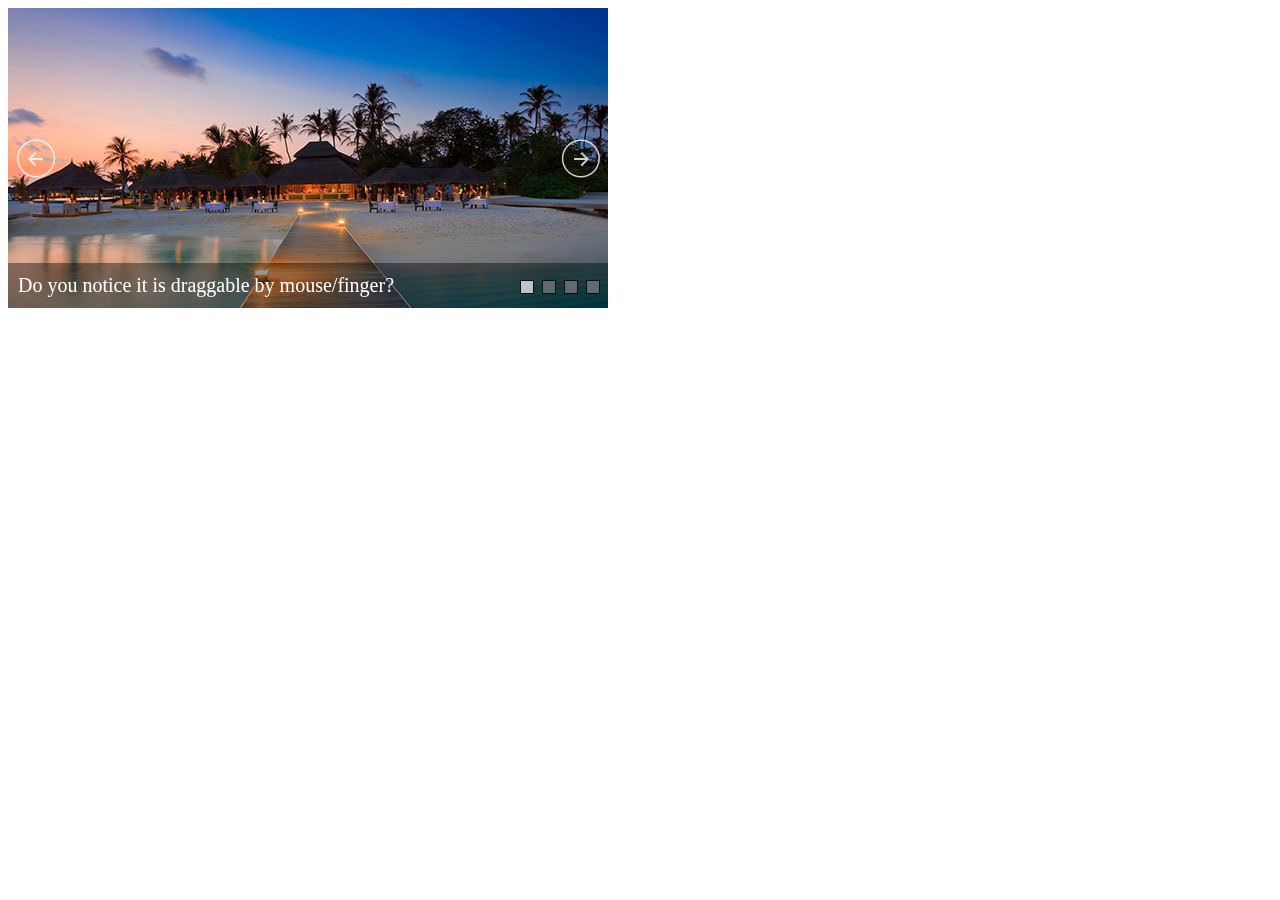
<file: jssor/demos-jquery/banner-slider.source.html>
﻿<!DOCTYPE html>
<html>
<head>
    <meta charset="utf-8">
    <meta name="viewport" content="width=device-width">
    <title>Banner Slider Demo - Jssor Slider, Slideshow with Javascript Source Code</title>
</head>
<body style="background:#fff;">
    <!-- Caption Style -->
    <style> 
        .captionOrange, .captionBlack
        {
            color: #fff;
            font-size: 20px;
            line-height: 30px;
            text-align: center;
            border-radius: 4px;
        }
        .captionOrange
        {
            background: #EB5100;
            background-color: rgba(235, 81, 0, 0.6);
        }
        .captionBlack
        {
        	font-size:16px;
            background: #000;
            background-color: rgba(0, 0, 0, 0.4);
        }
        a.captionOrange, A.captionOrange:active, A.captionOrange:visited
        {
        	color: #ffffff;
        	text-decoration: none;
        }
        a.captionOrange:hover
        {
            color: #eb5100;
            text-decoration: underline;
            background-color: #eeeeee;
            background-color: rgba(238, 238, 238, 0.7);
        }
        .bricon
        {
            background: url(../img/browser-icons.png);
        }
    </style>
    <!-- it works the same with all jquery version from 1.x to 2.x -->
    <script type="text/javascript" src="../js/jquery-1.9.1.min.js"></script>
    <!-- use jssor.slider.mini.js (40KB) or jssor.sliderc.mini.js (32KB, with caption, no slideshow) or jssor.sliders.mini.js (28KB, no caption, no slideshow) instead for release -->
    <!-- jssor.slider.mini.js = jssor.sliderc.mini.js = jssor.sliders.mini.js = (jssor.core.js + jssor.utils.js + jssor.slider.js) -->
    <script type="text/javascript" src="../js/jssor.core.js"></script>
    <script type="text/javascript" src="../js/jssor.utils.js"></script>
    <script type="text/javascript" src="../js/jssor.slider.js"></script>
    <script>
        jQuery(document).ready(function ($) {
            //Reference http://www.jssor.com/development/slider-with-slideshow-jquery.html
            //Reference http://www.jssor.com/development/tool-slideshow-transition-viewer.html

            var _SlideshowTransitions = [
            //Fade in R
            {$Duration: 1200, x: -0.3, $During: { $Left: [0.3, 0.7] }, $Easing: { $Left: $JssorEasing$.$EaseInCubic, $Opacity: $JssorEasing$.$EaseLinear }, $Opacity: 2 }
            //Fade out L
            , { $Duration: 1200, x: 0.3, $SlideOut: true, $Easing: { $Left: $JssorEasing$.$EaseInCubic, $Opacity: $JssorEasing$.$EaseLinear }, $Opacity: 2 }
            ];

            var options = {
                $AutoPlay: true,                                    //[Optional] Whether to auto play, to enable slideshow, this option must be set to true, default value is false
                $AutoPlaySteps: 1,                                  //[Optional] Steps to go for each navigation request (this options applys only when slideshow disabled), the default value is 1
                $AutoPlayInterval: 4000,                            //[Optional] Interval (in milliseconds) to go for next slide since the previous stopped if the slider is auto playing, default value is 3000
                $PauseOnHover: 1,                               //[Optional] Whether to pause when mouse over if a slider is auto playing, 0 no pause, 1 pause for desktop, 2 pause for touch device, 3 pause for desktop and touch device, 4 freeze for desktop, 8 freeze for touch device, 12 freeze for desktop and touch device, default value is 1

                $ArrowKeyNavigation: true,   			            //[Optional] Allows keyboard (arrow key) navigation or not, default value is false
                $SlideDuration: 500,                                //[Optional] Specifies default duration (swipe) for slide in milliseconds, default value is 500
                $MinDragOffsetToSlide: 20,                          //[Optional] Minimum drag offset to trigger slide , default value is 20
                //$SlideWidth: 600,                                 //[Optional] Width of every slide in pixels, default value is width of 'slides' container
                //$SlideHeight: 300,                                //[Optional] Height of every slide in pixels, default value is height of 'slides' container
                $SlideSpacing: 0, 					                //[Optional] Space between each slide in pixels, default value is 0
                $DisplayPieces: 1,                                  //[Optional] Number of pieces to display (the slideshow would be disabled if the value is set to greater than 1), the default value is 1
                $ParkingPosition: 0,                                //[Optional] The offset position to park slide (this options applys only when slideshow disabled), default value is 0.
                $UISearchMode: 1,                                   //[Optional] The way (0 parellel, 1 recursive, default value is 1) to search UI components (slides container, loading screen, navigator container, arrow navigator container, thumbnail navigator container etc).
                $PlayOrientation: 1,                                //[Optional] Orientation to play slide (for auto play, navigation), 1 horizental, 2 vertical, 5 horizental reverse, 6 vertical reverse, default value is 1
                $DragOrientation: 3,                                //[Optional] Orientation to drag slide, 0 no drag, 1 horizental, 2 vertical, 3 either, default value is 1 (Note that the $DragOrientation should be the same as $PlayOrientation when $DisplayPieces is greater than 1, or parking position is not 0)

                $SlideshowOptions: {                                //[Optional] Options to specify and enable slideshow or not
                    $Class: $JssorSlideshowRunner$,                 //[Required] Class to create instance of slideshow
                    $Transitions: _SlideshowTransitions,            //[Required] An array of slideshow transitions to play slideshow
                    $TransitionsOrder: 1,                           //[Optional] The way to choose transition to play slide, 1 Sequence, 0 Random
                    $ShowLink: true                                    //[Optional] Whether to bring slide link on top of the slider when slideshow is running, default value is false
                },

                $BulletNavigatorOptions: {                                //[Optional] Options to specify and enable navigator or not
                    $Class: $JssorBulletNavigator$,                       //[Required] Class to create navigator instance
                    $ChanceToShow: 2,                               //[Required] 0 Never, 1 Mouse Over, 2 Always
                    $Lanes: 1,                                      //[Optional] Specify lanes to arrange items, default value is 1
                    $SpacingX: 10,                                   //[Optional] Horizontal space between each item in pixel, default value is 0
                    $SpacingY: 10                                    //[Optional] Vertical space between each item in pixel, default value is 0
                },

                $ArrowNavigatorOptions: {
                    $Class: $JssorArrowNavigator$,              //[Requried] Class to create arrow navigator instance
                    $ChanceToShow: 2,                                //[Required] 0 Never, 1 Mouse Over, 2 Always
                    $AutoCenter: 2                                 //[Optional] Auto center navigator in parent container, 0 None, 1 Horizontal, 2 Vertical, 3 Both, default value is 0
                },

                $ThumbnailNavigatorOptions: {
                    $Class: $JssorThumbnailNavigator$,              //[Required] Class to create thumbnail navigator instance
                    $ChanceToShow: 2,                               //[Required] 0 Never, 1 Mouse Over, 2 Always
                    $ActionMode: 0,                                 //[Optional] 0 None, 1 act by click, 2 act by mouse hover, 3 both, default value is 1
                    $DisableDrag: true                              //[Optional] Disable drag or not, default value is false
                }
            };

            var jssor_sliderb = new $JssorSlider$("sliderb_container", options);
            //responsive code begin
            //you can remove responsive code if you don't want the slider scales while window resizes
            function ScaleSlider() {
                var parentWidth = jssor_sliderb.$Elmt.parentNode.clientWidth;
                if (parentWidth)
                    jssor_sliderb.$SetScaleWidth(Math.min(parentWidth, 600));
                else
                    window.setTimeout(ScaleSlider, 30);
            }

            ScaleSlider();

            if (!navigator.userAgent.match(/(iPhone|iPod|iPad|BlackBerry|IEMobile)/)) {
                $(window).bind('resize', ScaleSlider);
            }


            //if (navigator.userAgent.match(/(iPhone|iPod|iPad)/)) {
            //    $(window).bind("orientationchange", ScaleSlider);
            //}
            //responsive code end
        });
    </script>
    <!-- Jssor Slider Begin -->
    <!-- You can move inline styles to css file or css block. -->
    <div id="sliderb_container" style="position: relative; width: 600px;
        height: 300px; overflow: hidden;">

        <!-- Loading Screen -->
        <div u="loading" style="position: absolute; top: 0px; left: 0px;">
            <div style="filter: alpha(opacity=70); opacity:0.7; position: absolute; display: block;
                background-color: #000; top: 0px; left: 0px;width: 100%;height:100%;">
            </div>
            <div style="position: absolute; display: block; background: url(../img/loading.gif) no-repeat center center;
                top: 0px; left: 0px;width: 100%;height:100%;">
            </div>
        </div>

        <!-- Slides Container -->
        <div u="slides" style="cursor: move; position: absolute; left: 0px; top: 0px; width: 600px; height: 300px;
            overflow: hidden;">
            <div>
                <img u=image src="../img/landscape/01.jpg" />
                <div u="thumb">Do you notice it is draggable by mouse/finger?</div>
            </div>
            <div>
                <img u=image src="../img/landscape/02.jpg" />
                <div u="thumb">Did you drag by either horizontal or vertical?</div>
            </div>
            <div>
                <img u=image src="../img/landscape/03.jpg" />
                <div u="thumb">Do you notice navigator responses when drag?</div>
            </div>
            <div>
                <img u=image src="../img/landscape/04.jpg" />
                <div u="thumb">Do you notice arrow responses when click?</div>
            </div>
        </div>

        <!-- ThumbnailNavigator Skin Begin -->
        <div u="thumbnavigator" class="sliderb-T" style="position: absolute; bottom: 0px; left: 0px; height:45px; width:600px;">
            <div style="filter: alpha(opacity=40); opacity:0.4; position: absolute; display: block;
                background-color: #000000; top: 0px; left: 0px; width: 100%; height: 100%;">
            </div>
            <!-- Thumbnail Item Skin Begin -->
            <div u="slides">
                <div u="prototype" style="POSITION: absolute; WIDTH: 600px; HEIGHT: 45px; TOP: 0; LEFT: 0;">
                    <thumbnailtemplate style="font-family: verdana; font-weight: normal; POSITION: absolute; WIDTH: 100%; HEIGHT: 100%; TOP: 0; LEFT: 0; color:#fff; line-height: 45px; font-size:20px; padding-left:10px;"></thumbnailtemplate>
                </div>
            </div>
            <!-- Thumbnail Item Skin End -->
        </div>
        <!-- ThumbnailNavigator Skin End -->
        
        <!-- Bullet Navigator Skin Begin -->
        <!-- jssor slider bullet navigator skin 01 -->
        <style>
            /*
            .jssorb01 div           (normal)
            .jssorb01 div:hover     (normal mouseover)
            .jssorb01 .av           (active)
            .jssorb01 .av:hover     (active mouseover)
            .jssorb01 .dn           (mousedown)
            */
            .jssorb01 div, .jssorb01 div:hover, .jssorb01 .av
            {
                filter: alpha(opacity=70);
                opacity: .7;
                overflow:hidden;
                cursor: pointer;
                border: #000 1px solid;
            }
            .jssorb01 div { background-color: gray; }
            .jssorb01 div:hover, .jssorb01 .av:hover { background-color: #d3d3d3; }
            .jssorb01 .av { background-color: #fff; }
            .jssorb01 .dn, .jssorb01 .dn:hover { background-color: #555555; }
        </style>
        <!-- bullet navigator container -->
        <div u="navigator" class="jssorb01" style="position: absolute; bottom: 16px; right: 10px;">
            <!-- bullet navigator item prototype -->
            <div u="prototype" style="POSITION: absolute; WIDTH: 12px; HEIGHT: 12px;"></div>
        </div>
        <!-- Bullet Navigator Skin End -->
        
        <!-- Arrow Navigator Skin Begin -->
        <style>
            /* jssor slider arrow navigator skin 05 css */
            /*
            .jssora05l              (normal)
            .jssora05r              (normal)
            .jssora05l:hover        (normal mouseover)
            .jssora05r:hover        (normal mouseover)
            .jssora05ldn            (mousedown)
            .jssora05rdn            (mousedown)
            */
            .jssora05l, .jssora05r, .jssora05ldn, .jssora05rdn
            {
            	position: absolute;
            	cursor: pointer;
            	display: block;
                background: url(../img/a17.png) no-repeat;
                overflow:hidden;
            }
            .jssora05l { background-position: -10px -40px; }
            .jssora05r { background-position: -70px -40px; }
            .jssora05l:hover { background-position: -130px -40px; }
            .jssora05r:hover { background-position: -190px -40px; }
            .jssora05ldn { background-position: -250px -40px; }
            .jssora05rdn { background-position: -310px -40px; }
        </style>
        <!-- Arrow Left -->
        <span u="arrowleft" class="jssora05l" style="width: 40px; height: 40px; top: 123px; left: 8px;">
        </span>
        <!-- Arrow Right -->
        <span u="arrowright" class="jssora05r" style="width: 40px; height: 40px; top: 123px; right: 8px">
        </span>
        <!-- Arrow Navigator Skin End -->
        <a style="display: none" href="http://www.jssor.com">responsive slider jquery</a>
        <!-- Trigger -->
    </div>
    <!-- Jssor Slider End -->
</body>
</html>
</file>
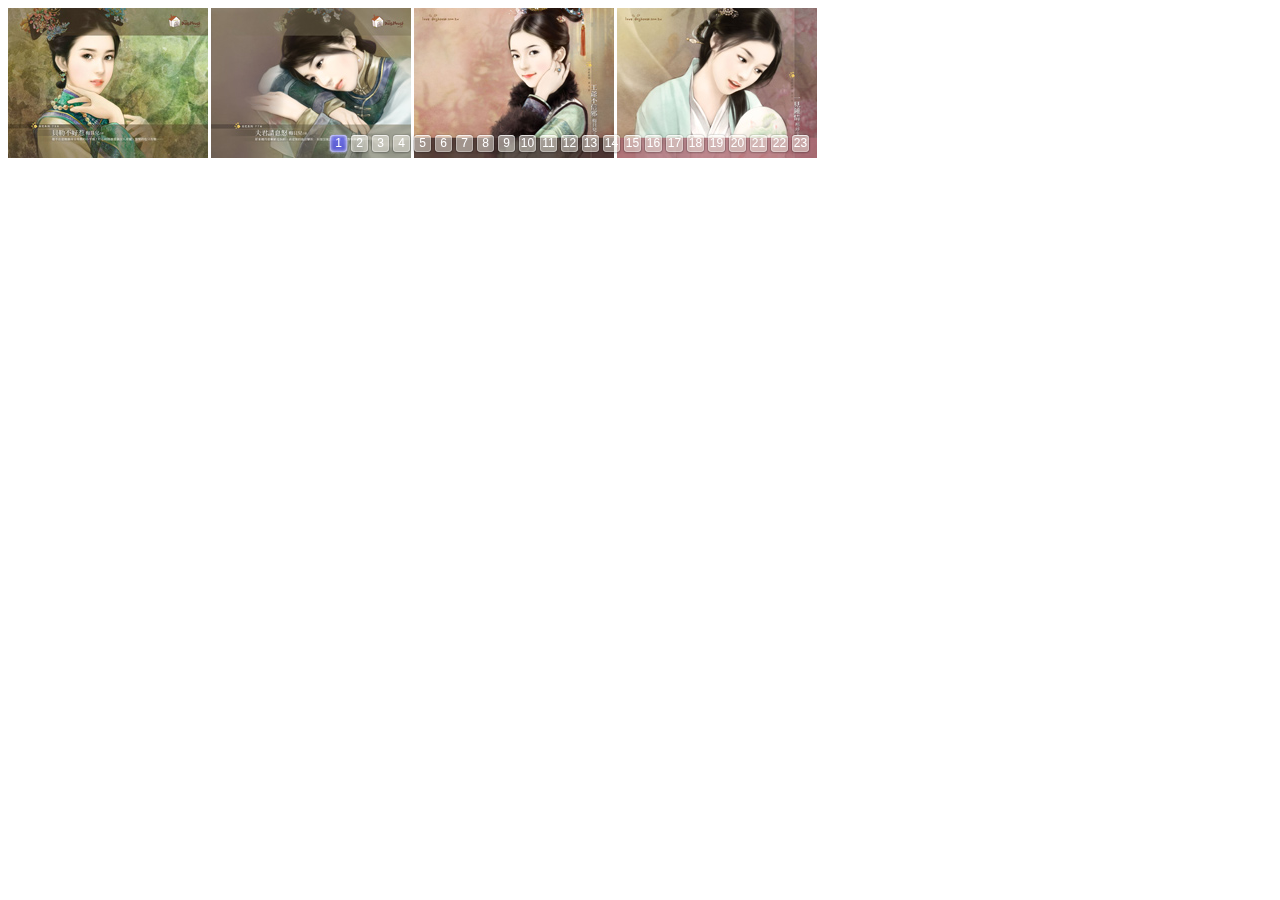
<file: jssor/demos-jquery/carousel-slider.source.html>
﻿<!DOCTYPE html>
<html>
<head>
    <meta charset="utf-8">
    <meta name="viewport" content="width=device-width">
    <title>Carousel Demo - Jssor Slider, Slideshow with Javascript Source Code</title>
</head>
<body style="font-family:Arial, Verdana;background-color:#fff;">
    <!-- it works the same with all jquery version from 1.x to 2.x -->
    <script type="text/javascript" src="../js/jquery-1.9.1.min.js"></script>
    <!-- use jssor.slider.mini.js (40KB) or jssor.sliderc.mini.js (32KB, with caption, no slideshow) or jssor.sliders.mini.js (28KB, no caption, no slideshow) instead for release -->
    <!-- jssor.slider.mini.js = jssor.sliderc.mini.js = jssor.sliders.mini.js = (jssor.core.js + jssor.utils.js + jssor.slider.js) -->
    <script type="text/javascript" src="../js/jssor.core.js"></script>
    <script type="text/javascript" src="../js/jssor.utils.js"></script>
    <script type="text/javascript" src="../js/jssor.slider.js"></script>
    <script>
        jQuery(document).ready(function ($) {
            var options = {
                $AutoPlay: true,                                    //[Optional] Whether to auto play, to enable slideshow, this option must be set to true, default value is false
                $AutoPlaySteps: 4,                                  //[Optional] Steps to go for each navigation request (this options applys only when slideshow disabled), the default value is 1
                $AutoPlayInterval: 4000,                            //[Optional] Interval (in milliseconds) to go for next slide since the previous stopped if the slider is auto playing, default value is 3000
                $PauseOnHover: 1,                               //[Optional] Whether to pause when mouse over if a slider is auto playing, 0 no pause, 1 pause for desktop, 2 pause for touch device, 3 pause for desktop and touch device, 4 freeze for desktop, 8 freeze for touch device, 12 freeze for desktop and touch device, default value is 1

                $ArrowKeyNavigation: true,   			            //[Optional] Allows keyboard (arrow key) navigation or not, default value is false
                $SlideDuration: 160,                                //[Optional] Specifies default duration (swipe) for slide in milliseconds, default value is 500
                $MinDragOffsetToSlide: 20,                          //[Optional] Minimum drag offset to trigger slide , default value is 20
                $SlideWidth: 200,                                   //[Optional] Width of every slide in pixels, default value is width of 'slides' container
                //$SlideHeight: 150,                                //[Optional] Height of every slide in pixels, default value is height of 'slides' container
                $SlideSpacing: 3, 					                //[Optional] Space between each slide in pixels, default value is 0
                $DisplayPieces: 4,                                  //[Optional] Number of pieces to display (the slideshow would be disabled if the value is set to greater than 1), the default value is 1
                $ParkingPosition: 0,                              //[Optional] The offset position to park slide (this options applys only when slideshow disabled), default value is 0.
                $UISearchMode: 1,                                   //[Optional] The way (0 parellel, 1 recursive, default value is 1) to search UI components (slides container, loading screen, navigator container, arrow navigator container, thumbnail navigator container etc).
                $PlayOrientation: 1,                                //[Optional] Orientation to play slide (for auto play, navigation), 1 horizental, 2 vertical, 5 horizental reverse, 6 vertical reverse, default value is 1
                $DragOrientation: 1,                                //[Optional] Orientation to drag slide, 0 no drag, 1 horizental, 2 vertical, 3 either, default value is 1 (Note that the $DragOrientation should be the same as $PlayOrientation when $DisplayPieces is greater than 1, or parking position is not 0)

                $BulletNavigatorOptions: {                                //[Optional] Options to specify and enable navigator or not
                    $Class: $JssorBulletNavigator$,                       //[Required] Class to create navigator instance
                    $ChanceToShow: 2,                               //[Required] 0 Never, 1 Mouse Over, 2 Always
                    $AutoCenter: 0,                                 //[Optional] Auto center navigator in parent container, 0 None, 1 Horizontal, 2 Vertical, 3 Both, default value is 0
                    $Steps: 1,                                      //[Optional] Steps to go for each navigation request, default value is 1
                    $Lanes: 1,                                      //[Optional] Specify lanes to arrange items, default value is 1
                    $SpacingX: 0,                                   //[Optional] Horizontal space between each item in pixel, default value is 0
                    $SpacingY: 0,                                   //[Optional] Vertical space between each item in pixel, default value is 0
                    $Orientation: 1                                 //[Optional] The orientation of the navigator, 1 horizontal, 2 vertical, default value is 1
                },

                $ArrowNavigatorOptions: {
                    $Class: $JssorArrowNavigator$,              //[Requried] Class to create arrow navigator instance
                    $ChanceToShow: 1,                               //[Required] 0 Never, 1 Mouse Over, 2 Always
                    $AutoCenter: 2,                                 //[Optional] Auto center navigator in parent container, 0 None, 1 Horizontal, 2 Vertical, 3 Both, default value is 0
                    $Steps: 4                                       //[Optional] Steps to go for each navigation request, default value is 1
                }
            };

            var jssor_slider1 = new $JssorSlider$("slider1_container", options);

            //responsive code begin
            //you can remove responsive code if you don't want the slider scales while window resizes
            function ScaleSlider() {
                var bodyWidth = document.body.clientWidth;
                if (bodyWidth)
                    jssor_slider1.$SetScaleWidth(Math.min(bodyWidth, 809));
                else
                    window.setTimeout(ScaleSlider, 30);
            }

            ScaleSlider();

            if (!navigator.userAgent.match(/(iPhone|iPod|iPad|BlackBerry|IEMobile)/)) {
                $(window).bind('resize', ScaleSlider);
            }


            //if (navigator.userAgent.match(/(iPhone|iPod|iPad)/)) {
            //    $(window).bind("orientationchange", ScaleSlider);
            //}
            //responsive code end
        });
    </script>
    <!-- Jssor Slider Begin -->
    <!-- You can move inline styles to css file or css block. -->
    <div id="slider1_container" style="position: relative; top: 0px; left: 0px; width: 809px; height: 150px; overflow: hidden;">

        <!-- Loading Screen -->
        <div u="loading" style="position: absolute; top: 0px; left: 0px;">
            <div style="filter: alpha(opacity=70); opacity:0.7; position: absolute; display: block;
                background-color: #000; top: 0px; left: 0px;width: 100%;height:100%;">
            </div>
            <div style="position: absolute; display: block; background: url(../img/loading.gif) no-repeat center center;
                top: 0px; left: 0px;width: 100%;height:100%;">
            </div>
        </div>

        <!-- Slides Container -->
        <div u="slides" style="cursor: move; position: absolute; left: 0px; top: 0px; width: 809px; height: 150px; overflow: hidden;">
            <div><img u="image" src="../img/ancient-lady/005.jpg" /></div>
            <div><img u="image" src="../img/ancient-lady/006.jpg" /></div>
            <div><img u="image" src="../img/ancient-lady/011.jpg" /></div>
            <div><img u="image" src="../img/ancient-lady/013.jpg" /></div>
            <div><img u="image" src="../img/ancient-lady/014.jpg" /></div>
            <div><img u="image" src="../img/ancient-lady/019.jpg" /></div>
            <div><img u="image" src="../img/ancient-lady/020.jpg" /></div>
            <div><img u="image" src="../img/ancient-lady/021.jpg" /></div>
            <div><img u="image" src="../img/ancient-lady/022.jpg" /></div>
            <div><img u="image" src="../img/ancient-lady/024.jpg" /></div>
            <div><img u="image" src="../img/ancient-lady/025.jpg" /></div>
            <div><img u="image" src="../img/ancient-lady/027.jpg" /></div>
            <div><img u="image" src="../img/ancient-lady/029.jpg" /></div>
            <div><img u="image" src="../img/ancient-lady/030.jpg" /></div>
            <div><img u="image" src="../img/ancient-lady/031.jpg" /></div>
            <div><img u="image" src="../img/ancient-lady/032.jpg" /></div>
            <div><img u="image" src="../img/ancient-lady/034.jpg" /></div>
            <div><img u="image" src="../img/ancient-lady/038.jpg" /></div>
            <div><img u="image" src="../img/ancient-lady/039.jpg" /></div>
            <div><img u="image" src="../img/ancient-lady/043.jpg" /></div>
            <div><img u="image" src="../img/ancient-lady/044.jpg" /></div>
            <div><img u="image" src="../img/ancient-lady/047.jpg" /></div>
            <div><img u="image" src="../img/ancient-lady/050.jpg" /></div>
        </div>
        
        <!-- Bullet Navigator Skin Begin -->
        <style>
            /* jssor slider bullet navigator skin 03 css */
            /*
            .jssorb03 div           (normal)
            .jssorb03 div:hover     (normal mouseover)
            .jssorb03 .av           (active)
            .jssorb03 .av:hover     (active mouseover)
            .jssorb03 .dn           (mousedown)
            */
            .jssorb03 div, .jssorb03 div:hover, .jssorb03 .av
            {
                background: url(../img/b03.png) no-repeat;
                overflow:hidden;
                cursor: pointer;
            }
            .jssorb03 div { background-position: -5px -4px; }
            .jssorb03 div:hover, .jssorb03 .av:hover { background-position: -35px -4px; }
            .jssorb03 .av { background-position: -65px -4px; }
            .jssorb03 .dn, .jssorb03 .dn:hover { background-position: -95px -4px; }
        </style>
        <!-- bullet navigator container -->
        <div u="navigator" class="jssorb03" style="position: absolute; bottom: 4px; right: 6px;">
            <!-- bullet navigator item prototype -->
            <div u="prototype" style="position: absolute; width: 21px; height: 21px; text-align:center; line-height:21px; color:white; font-size:12px;"><NumberTemplate></NumberTemplate></div>
        </div>
        <!-- Bullet Navigator Skin End -->
        
        <!-- Arrow Navigator Skin Begin -->
        <style>
            /* jssor slider arrow navigator skin 03 css */
            /*
            .jssora03l              (normal)
            .jssora03r              (normal)
            .jssora03l:hover        (normal mouseover)
            .jssora03r:hover        (normal mouseover)
            .jssora03ldn            (mousedown)
            .jssora03rdn            (mousedown)
            */
            .jssora03l, .jssora03r, .jssora03ldn, .jssora03rdn
            {
            	position: absolute;
            	cursor: pointer;
            	display: block;
                background: url(../img/a03.png) no-repeat;
                overflow:hidden;
            }
            .jssora03l { background-position: -3px -33px; }
            .jssora03r { background-position: -63px -33px; }
            .jssora03l:hover { background-position: -123px -33px; }
            .jssora03r:hover { background-position: -183px -33px; }
            .jssora03ldn { background-position: -243px -33px; }
            .jssora03rdn { background-position: -303px -33px; }
        </style>
        <!-- Arrow Left -->
        <span u="arrowleft" class="jssora03l" style="width: 55px; height: 55px; top: 123px; left: 8px;">
        </span>
        <!-- Arrow Right -->
        <span u="arrowright" class="jssora03r" style="width: 55px; height: 55px; top: 123px; right: 8px">
        </span>
        <!-- Arrow Navigator Skin End -->
        <a style="display: none" href="http://www.jssor.com">responsive slider jquery</a>
    </div>
    <!-- Jssor Slider End -->
</body>
</html>
</file>
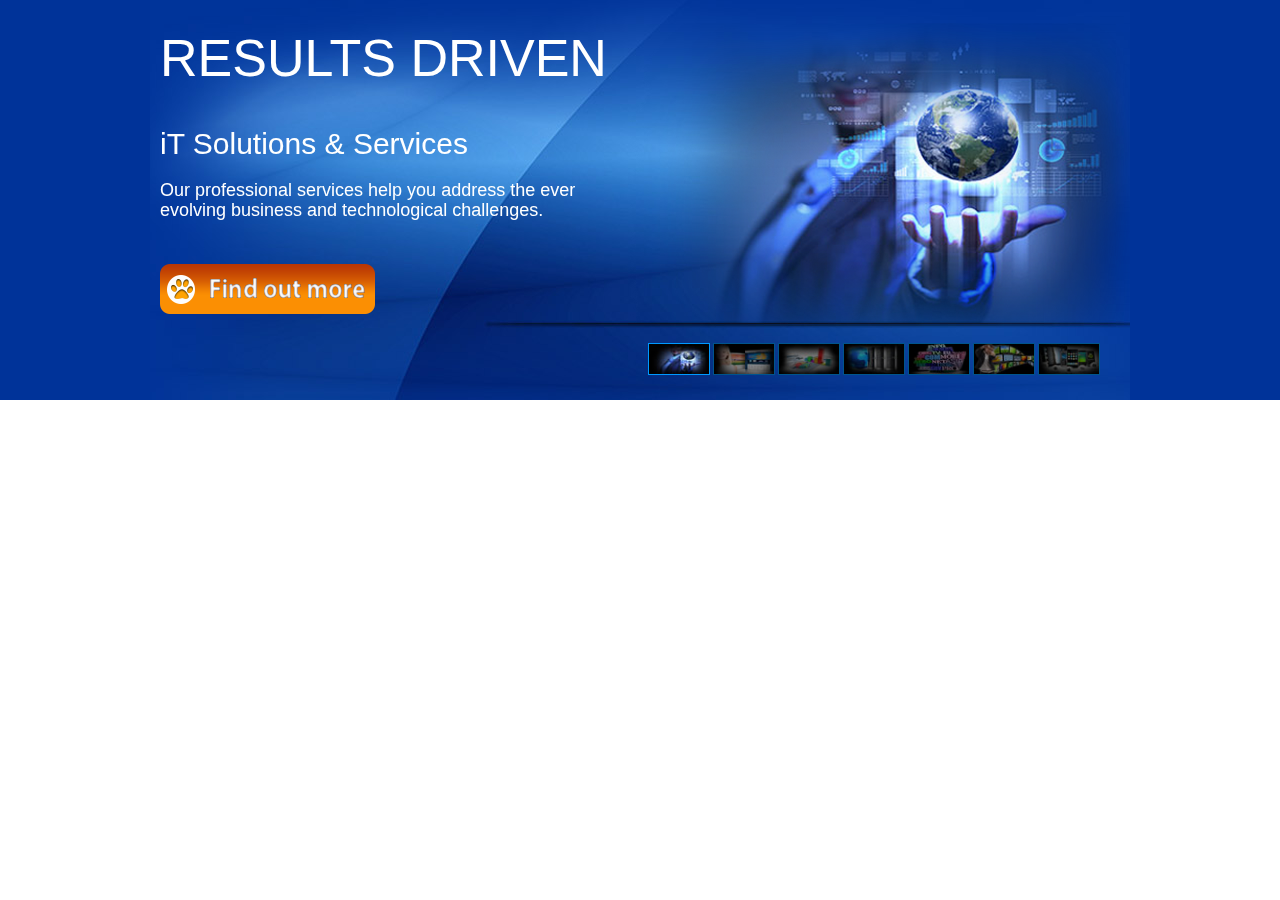
<file: jssor/demos-jquery/content-slider.source.html>
﻿<!DOCTYPE html>
<html>
<head>
    <meta charset="utf-8">
    <meta name="viewport" content="width=device-width">
    <title>Content Slider - Jssor Slider, Slideshow with Javascript Source Code</title>
</head>
<body style="padding: 0; margin: 0; font-family: Arial, Verdana; background-color: #fff;">
    <!-- it works the same with all jquery version from 1.x to 2.x -->
    <script type="text/javascript" src="../js/jquery-1.9.1.min.js"></script>
    <!-- use jssor.slider.mini.js (40KB) or jssor.sliderc.mini.js (32KB, with caption, no slideshow) or jssor.sliders.mini.js (28KB, no caption, no slideshow) instead for release -->
    <!-- jssor.slider.mini.js = jssor.sliderc.mini.js = jssor.sliders.mini.js = (jssor.core.js + jssor.utils.js + jssor.slider.js) -->
    <script type="text/javascript" src="../js/jssor.core.js"></script>
    <script type="text/javascript" src="../js/jssor.utils.js"></script>
    <script type="text/javascript" src="../js/jssor.slider.js"></script>
    <script>
        jQuery(document).ready(function ($) {
            var options = {
                $AutoPlay: true,                                    //[Optional] Whether to auto play, to enable slideshow, this option must be set to true, default value is false
                $AutoPlayInterval: 4000,                            //[Optional] Interval (in milliseconds) to go for next slide since the previous stopped if the slider is auto playing, default value is 3000
                $PauseOnHover: 1,                                   //[Optional] Whether to pause when mouse over if a slider is auto playing, 0 no pause, 1 pause for desktop, 2 pause for touch device, 3 pause for desktop and touch device, 4 freeze for desktop, 8 freeze for touch device, 12 freeze for desktop and touch device, default value is 1

                $ArrowKeyNavigation: true,   			            //[Optional] Allows keyboard (arrow key) navigation or not, default value is false
                $SlideDuration: 800,                                //[Optional] Specifies default duration (swipe) for slide in milliseconds, default value is 500
                $MinDragOffsetToSlide: 20,                          //[Optional] Minimum drag offset to trigger slide , default value is 20
                //$SlideWidth: 600,                                 //[Optional] Width of every slide in pixels, default value is width of 'slides' container
                //$SlideHeight: 300,                                //[Optional] Height of every slide in pixels, default value is height of 'slides' container
                $SlideSpacing: 0, 					                //[Optional] Space between each slide in pixels, default value is 0
                $DisplayPieces: 1,                                  //[Optional] Number of pieces to display (the slideshow would be disabled if the value is set to greater than 1), the default value is 1
                $ParkingPosition: 0,                                //[Optional] The offset position to park slide (this options applys only when slideshow disabled), default value is 0.
                $UISearchMode: 1,                                   //[Optional] The way (0 parellel, 1 recursive, default value is 1) to search UI components (slides container, loading screen, navigator container, arrow navigator container, thumbnail navigator container etc).
                $PlayOrientation: 1,                                //[Optional] Orientation to play slide (for auto play, navigation), 1 horizental, 2 vertical, 5 horizental reverse, 6 vertical reverse, default value is 1
                $DragOrientation: 1,                                //[Optional] Orientation to drag slide, 0 no drag, 1 horizental, 2 vertical, 3 either, default value is 1 (Note that the $DragOrientation should be the same as $PlayOrientation when $DisplayPieces is greater than 1, or parking position is not 0)

                $ArrowNavigatorOptions: {                       //[Optional] Options to specify and enable arrow navigator or not
                    $Class: $JssorArrowNavigator$,              //[Requried] Class to create arrow navigator instance
                    $ChanceToShow: 1,                               //[Required] 0 Never, 1 Mouse Over, 2 Always
                    $AutoCenter: 2,                                 //[Optional] Auto center arrows in parent container, 0 No, 1 Horizontal, 2 Vertical, 3 Both, default value is 0
                    $Steps: 1                                       //[Optional] Steps to go for each navigation request, default value is 1
                },

                $ThumbnailNavigatorOptions: {
                    $Class: $JssorThumbnailNavigator$,              //[Required] Class to create thumbnail navigator instance
                    $ChanceToShow: 2,                               //[Required] 0 Never, 1 Mouse Over, 2 Always

                    $ActionMode: 1,                                 //[Optional] 0 None, 1 act by click, 2 act by mouse hover, 3 both, default value is 1
                    $AutoCenter: 0,                                 //[Optional] Auto center thumbnail items in the thumbnail navigator container, 0 None, 1 Horizontal, 2 Vertical, 3 Both, default value is 3
                    $Lanes: 1,                                      //[Optional] Specify lanes to arrange thumbnails, default value is 1
                    $SpacingX: 3,                                   //[Optional] Horizontal space between each thumbnail in pixel, default value is 0
                    $SpacingY: 3,                                   //[Optional] Vertical space between each thumbnail in pixel, default value is 0
                    $DisplayPieces: 9,                              //[Optional] Number of pieces to display, default value is 1
                    $ParkingPosition: 260,                          //[Optional] The offset position to park thumbnail
                    $Orientation: 1,                                //[Optional] Orientation to arrange thumbnails, 1 horizental, 2 vertical, default value is 1
                    $DisableDrag: false                            //[Optional] Disable drag or not, default value is false
                }
            };

            var jssor_slider1 = new $JssorSlider$("slider1_container", options);

            //responsive code begin
            //you can remove responsive code if you don't want the slider scales while window resizes
            function ScaleSlider() {
                var bodyWidth = document.body.clientWidth;
                if (bodyWidth)
                    jssor_slider1.$SetScaleWidth(Math.min(bodyWidth, 980));
                else
                    window.setTimeout(ScaleSlider, 30);
            }

            ScaleSlider();

            if (!navigator.userAgent.match(/(iPhone|iPod|iPad|BlackBerry|IEMobile)/)) {
                $(window).bind('resize', ScaleSlider);
            }


            //if (navigator.userAgent.match(/(iPhone|iPod|iPad)/)) {
            //    $(window).bind("orientationchange", ScaleSlider);
            //}
            //responsive code end
        });
    </script>
    <div style="position: relative; width: 100%; background-color: #003399; overflow: hidden;">
        <div style="position: relative; left: 50%; width: 5000px; text-align: center; margin-left: -2500px;">
            <!-- Jssor Slider Begin -->
            <div id="slider1_container" style="position: relative; margin: 0 auto;
                top: 0px; left: 0px; width: 980px; height: 400px; background: url(../img/major/main_bg.jpg) top center no-repeat;">
                <!-- Loading Screen -->
                <div u="loading" style="position: absolute; top: 0px; left: 0px;">
                    <div style="filter: alpha(opacity=70); opacity: 0.7; position: absolute; display: block;
                        top: 0px; left: 0px; width: 100%; height: 100%;">
                    </div>
                    <div style="position: absolute; display: block; background: url(../img/loading.gif) no-repeat center center;
                        top: 0px; left: 0px; width: 100%; height: 100%;">
                    </div>
                </div>
                <!-- Slides Container -->
                <div u="slides" style="cursor: move; position: absolute; left: 0px; top: 0px; width: 980px;
                    height: 400px; overflow: hidden;">
                    <div>
                        <div style="position: absolute; width: 480px; height: 300px; top: 10px; left: 10px;
                            text-align: left; line-height: 1.8em; font-size: 12px;">
                            <br />
                            <span style="display: block; line-height: 1em; text-transform: uppercase; font-size: 52px;
                                color: #FFFFFF;">results driven</span>
                            <br />
                            <br />
                            <span style="display: block; line-height: 1.1em; font-size: 2.5em; color: #FFFFFF;">
                                iT Solutions & Services </span>
                            <br />
                            <span style="display: block; line-height: 1.1em; font-size: 1.5em; color: #FFFFFF;">
                                Our professional services help you address the ever evolving business and technological
                                challenges.</span>
                            <br />
                            <br />
                            <a href="http://www.jssor.com">
                                <img src="../img/major/find-out-more-bt.png" border="0" alt="auction slider" width="215"
                                    height="50" /></a>
                        </div>
                        <img src="../img/major/s2.png" style="position: absolute; top: 23px; left: 480px; width: 500px; height: 300px;" />
                        <img u="thumb" src="../img/major/s2t.jpg" />
                    </div>
                    <div>
                        <div style="position: absolute; width: 480px; height: 300px; top: 10px; left: 10px;
                            text-align: left; line-height: 1.8em; font-size: 12px;">
                            <span style="display: block; line-height: 1em; text-transform: uppercase; font-size: 52px;
                                color: #FFFFFF;">web design & development</span>
                            <br />
                            <br />
                            <span style="display: block; line-height: 1.1em; font-size: 2.5em; color: #FFFFFF;">
                                Visually Compelling & Functional </span>
                            <br />
                            <br />
                            <a href="http://www.jssor.com">
                                <img src="../img/major/find-out-more-bt.png" border="0" alt="ebay slideshow" width="215"
                                    height="50" /></a>
                        </div>
                        <img src="../img/major/s3.png" style="position: absolute; top: 23px; left: 480px; width: 500px; height: 300px;" />
                        <img u="thumb" src="../img/major/s3t.jpg" />
                    </div>
                    <div>
                        <div style="position: absolute; width: 480px; height: 300px; top: 10px; left: 10px;
                            text-align: left; line-height: 1.8em; font-size: 12px;">
                            <span style="display: block; line-height: 1em; text-transform: uppercase; font-size: 52px;
                                color: #FFFFFF;">Online marketing</span>
                            <br />
                            <span style="display: block; line-height: 1.1em; font-size: 2.5em; color: #FFFFFF;">
                                We enhance your brand, your website traffic and your bottom line online. </span>
                            <br />
                            <br />
                            <a href="http://www.jssor.com">
                                <img src="../img/major/find-out-more-bt.png" border="0" alt="listing slider" width="215"
                                    height="50" /></a>
                        </div>
                        <img src="../img/major/s4.png" style="position: absolute; top: 23px; left: 480px; width: 500px; height: 300px;" />
                        <img u="thumb" src="../img/major/s4t.jpg" />
                    </div>
                    <div>
                        <div style="position: absolute; width: 480px; height: 300px; top: 10px; left: 10px;
                            text-align: left; line-height: 1.8em; font-size: 12px;">
                            <br />
                            <span style="display: block; line-height: 1em; text-transform: uppercase; font-size: 52px;
                                color: #FFFFFF;">web hosting</span>
                            <br />
                            <br />
                            <span style="display: block; line-height: 1.1em; font-size: 2.5em; color: #FFFFFF;">
                                we offer the web's best hosting plans for every site. </span>
                            <br />
                            <br />
                            <a href="http://www.jssor.com">
                                <img src="../img/major/find-out-more-bt.png" border="0" alt="ebay store slider" width="215"
                                    height="50" /></a>
                        </div>
                        <img src="../img/major/s5.png" style="position: absolute; top: 23px; left: 480px; width: 500px; height: 300px;" />
                        <img u="thumb" src="../img/major/s5t.jpg" />
                    </div>
                    <div>
                        <div style="position: absolute; width: 480px; height: 300px; top: 10px; left: 10px;
                            text-align: left; line-height: 1.8em; font-size: 12px;">
                            <span style="display: block; line-height: 1em; text-transform: uppercase; font-size: 52px;
                                color: #FFFFFF;">domain name registration</span>
                            <br />
                            <span style="display: block; line-height: 1.1em; font-size: 2.5em; color: #FFFFFF;">
                                Secure your online identity and register your domain now. </span>
                            <br />
                            <br />
                            <a href="http://www.jssor.com">
                                <img src="../img/major/find-out-more-bt.png" border="0" alt="listing template slider"
                                    width="215" height="50" /></a>
                        </div>
                        <img src="../img/major/s6.png" style="position: absolute; top: 23px; left: 480px; width: 500px; height: 300px;" />
                        <img u="thumb" src="../img/major/s6t.jpg" />
                    </div>
                    <div>
                        <div style="position: absolute; width: 480px; height: 300px; top: 10px; left: 10px;
                            text-align: left; line-height: 1.8em; font-size: 12px;">
                            <br />
                            <span style="display: block; line-height: 1em; text-transform: uppercase; font-size: 52px;
                                color: #FFFFFF;">video production</span>
                            <br />
                            <span style="display: block; line-height: 1.1em; font-size: 2.5em; color: #FFFFFF;">
                                Make a greater impact on your clients through interactive Video Production.
                            </span>
                            <br />
                            <br />
                            <a href="http://www.jssor.com">
                                <img src="../img/major/find-out-more-bt.png" border="0" alt="auction template slider"
                                    width="215" height="50" /></a>
                        </div>
                        <img src="../img/major/s7.png" style="position: absolute; top: 23px; left: 480px; width: 500px; height: 300px;" />
                        <img u="thumb" src="../img/major/s7t.jpg" />
                    </div>
                    <div>
                        <div style="position: absolute; width: 480px; height: 300px; top: 10px; left: 10px;
                            text-align: left; line-height: 1.8em; font-size: 12px;">
                            <span style="display: block; line-height: 1em; text-transform: uppercase; font-size: 52px;
                                color: #FFFFFF;">mobile applications</span>
                            <br />
                            <span style="display: block; line-height: 1.1em; font-size: 2.5em; color: #FFFFFF;">
                                Stay connected to your customers on the go with a MajorMedia custom mobile app.
                                <br />
                                <br />
                                <a href="http://www.jssor.com">
                                    <img src="../img/major/find-out-more-bt.png" border="0" alt="ebay slider" width="215"
                                        height="50" /></a>
                        </div>
                        <img src="../img/major/s8.png" style="position: absolute; top: 23px; left: 480px; width: 500px; height: 300px;" />
                        <img u="thumb" src="../img/major/s8t.jpg" />
                    </div>
                </div>
                <!-- Arrow Navigator Skin Begin -->
                <style>
                    /* jssor slider arrow navigator skin 07 css */
                    /*
                    .jssora07l              (normal)
                    .jssora07r              (normal)
                    .jssora07l:hover        (normal mouseover)
                    .jssora07r:hover        (normal mouseover)
                    .jssora07ldn            (mousedown)
                    .jssora07rdn            (mousedown)
                    */
                    .jssora07l, .jssora07r, .jssora07ldn, .jssora07rdn
                    {
                        position: absolute;
                        cursor: pointer;
                        display: block;
                        background: url(../img/a07.png) no-repeat;
                        overflow: hidden;
                    }
                    .jssora07l
                    {
                        background-position: -5px -35px;
                    }
                    .jssora07r
                    {
                        background-position: -65px -35px;
                    }
                    .jssora07l:hover
                    {
                        background-position: -125px -35px;
                    }
                    .jssora07r:hover
                    {
                        background-position: -185px -35px;
                    }
                    .jssora07ldn
                    {
                        background-position: -245px -35px;
                    }
                    .jssora07rdn
                    {
                        background-position: -305px -35px;
                    }
                </style>
                <!-- Arrow Left -->
                <span u="arrowleft" class="jssora07l" style="width: 50px; height: 50px; top: 123px;
                    left: 8px;"></span>
                <!-- Arrow Right -->
                <span u="arrowright" class="jssora07r" style="width: 50px; height: 50px; top: 123px;
                    right: 8px"></span>
                <!-- Arrow Navigator Skin End -->
                <!-- ThumbnailNavigator Skin Begin -->
                <div u="thumbnavigator" class="jssort04" style="position: absolute; width: 600px;
                    height: 60px; right: 0px; bottom: 0px;">
                    <!-- Thumbnail Item Skin Begin -->
                    <style>
                        /* jssor slider thumbnail navigator skin 04 css */
                        /*
                        .jssort04 .p            (normal)
                        .jssort04 .p:hover      (normal mouseover)
                        .jssort04 .pav          (active)
                        .jssort04 .pav:hover    (active mouseover)
                        .jssort04 .pdn          (mousedown)
                        */
                        .jssort04 .w, .jssort04 .pav:hover .w
                        {
                            position: absolute;
                            width: 60px;
                            height: 30px;
                            border: #0099FF 1px solid;
                        }
                        * html .jssort04 .w
                        {
                            width: /**/ 62px;
                            height: /**/ 32px;
                        }
                        .jssort04 .pdn .w, .jssort04 .pav .w
                        {
                            border-style: solid;
                        }
                        .jssort04 .c
                        {
                            width: 62px;
                            height: 32px;
                            filter: alpha(opacity=45);
                            opacity: .45;
                            transition: opacity .6s;
                            -moz-transition: opacity .6s;
                            -webkit-transition: opacity .6s;
                            -o-transition: opacity .6s;
                        }
                        .jssort04 .p:hover .c, .jssort04 .pav .c
                        {
                            filter: alpha(opacity=0);
                            opacity: 0;
                        }
                        .jssort04 .p:hover .c
                        {
                            transition: none;
                            -moz-transition: none;
                            -webkit-transition: none;
                            -o-transition: none;
                        }
                    </style>
                    <div u="slides" style="bottom: 25px; right: 30px;">
                        <div u="prototype" class="p" style="position: absolute; width: 62px; height: 32px; top: 0; left: 0;">
                            <div class="w">
                                <thumbnailtemplate style="width: 100%; height: 100%; border: none; position: absolute; top: 0; left: 0;"></thumbnailtemplate>
                            </div>
                            <div class="c" style="position: absolute; background-color: #000; top: 0; left: 0">
                            </div>
                        </div>
                    </div>
                    <!-- Thumbnail Item Skin End -->
                </div>
                <!-- ThumbnailNavigator Skin End -->
                <a style="display: none" href="http://www.jssor.com">responsive slider jquery</a>
            </div>
            <!-- Jssor Slider End -->
        </div>
    </div>
</body>
</html>
</file>
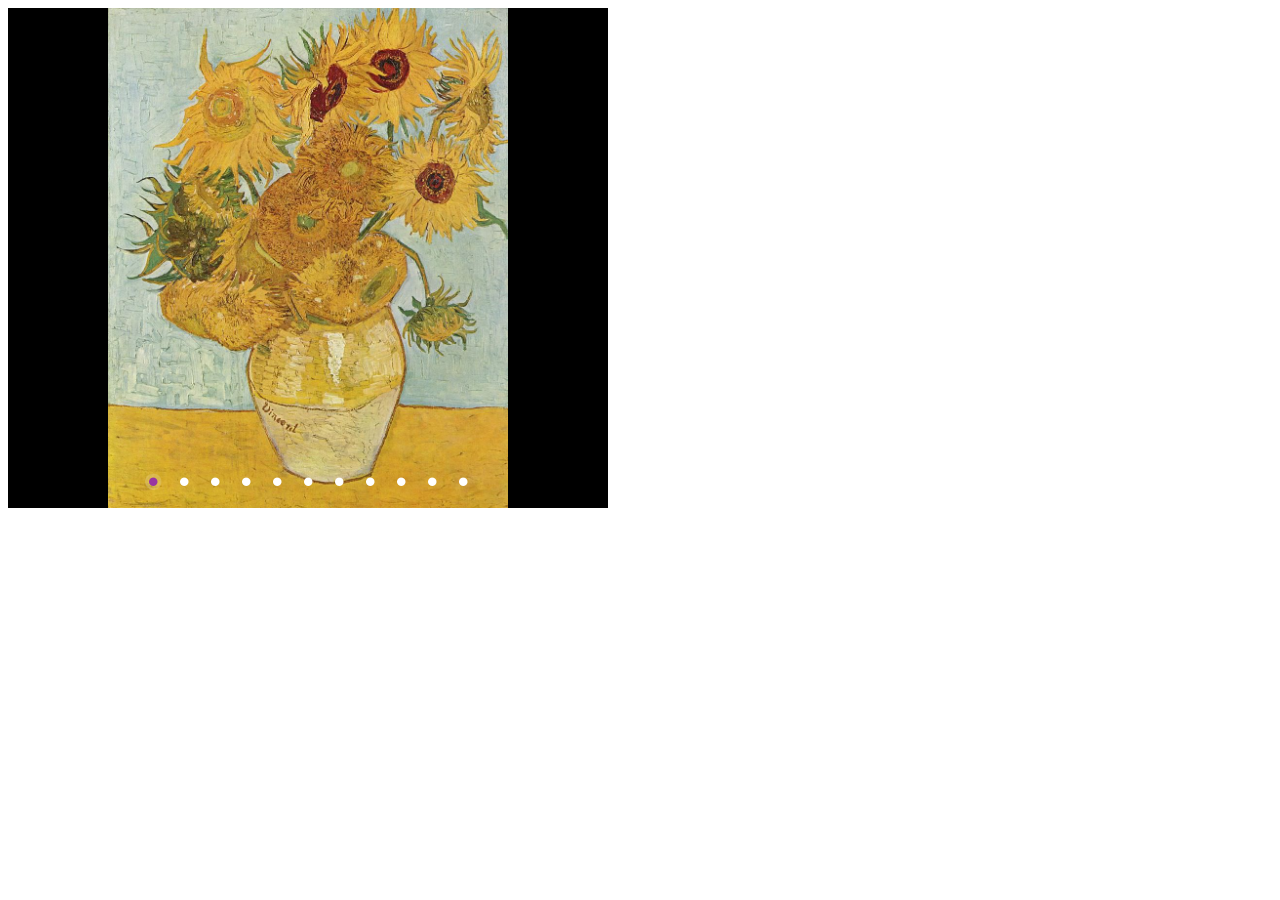
<file: jssor/demos-jquery/different-size-photo-slider.source.html>
﻿<!DOCTYPE html>
<html>
<head>
    <meta charset="utf-8">
    <meta name="viewport" content="width=device-width">
    <title>Different Size Images Slider Example - Jssor Slider, Slideshow with Javascript Source Code</title>
</head>
<body style="background:#fff;">
    <!-- it works the same with all jquery version from 1.x to 2.x -->
    <script type="text/javascript" src="../js/jquery-1.9.1.min.js"></script>
    <!-- use jssor.slider.mini.js (40KB) or jssor.sliderc.mini.js (32KB, with caption, no slideshow) or jssor.sliders.mini.js (28KB, no caption, no slideshow) instead for release -->
    <!-- jssor.slider.mini.js = jssor.sliderc.mini.js = jssor.sliders.mini.js = (jssor.core.js + jssor.utils.js + jssor.slider.js) -->
    <script type="text/javascript" src="../js/jssor.core.js"></script>
    <script type="text/javascript" src="../js/jssor.utils.js"></script>
    <script type="text/javascript" src="../js/jssor.slider.js"></script>
    <script>
        jQuery(document).ready(function ($) {
            //Reference http://www.jssor.com/development/slider-with-slideshow-jquery.html
            //Reference http://www.jssor.com/development/tool-slideshow-transition-viewer.html

            var _SlideshowTransitions = [
                //Fade Twins
                { $Duration: 700, $Opacity: 2, $Brother: { $Duration: 1000, $Opacity: 2 } },
                //Rotate Overlap
                { $Duration: 1200, $Zoom: 11, $Rotate: -1, $Easing: { $Zoom: $JssorEasing$.$EaseInQuad, $Opacity: $JssorEasing$.$EaseLinear, $Rotate: $JssorEasing$.$EaseInQuad }, $Opacity: 2, $Round: { $Rotate: 0.5 }, $Brother: { $Duration: 1200, $Zoom: 1, $Rotate: 1, $Easing: $JssorEasing$.$EaseSwing, $Opacity: 2, $Round: { $Rotate: 0.5 }, $Shift: 90 } },
                //Switch
                { $Duration: 1400, x: 0.25, $Zoom: 1.5, $Easing: { $Left: $JssorEasing$.$EaseInWave, $Zoom: $JssorEasing$.$EaseInSine }, $Opacity: 2, $ZIndex: -10, $Brother: { $Duration: 1400, x: -0.25, $Zoom: 1.5, $Easing: { $Left: $JssorEasing$.$EaseInWave, $Zoom: $JssorEasing$.$EaseInSine }, $Opacity: 2, $ZIndex: -10 } },
                //Rotate Relay
                { $Duration: 1200, $Zoom: 11, $Rotate: 1, $Easing: { $Opacity: $JssorEasing$.$EaseLinear, $Rotate: $JssorEasing$.$EaseInQuad }, $Opacity: 2, $Round: { $Rotate: 1 }, $ZIndex: -10, $Brother: { $Duration: 1200, $Zoom: 11, $Rotate: -1, $Easing: { $Opacity: $JssorEasing$.$EaseLinear, $Rotate: $JssorEasing$.$EaseInQuad }, $Opacity: 2, $Round: { $Rotate: 1 }, $ZIndex: -10, $Shift: 600 } },
                //Doors
                { $Duration: 1500, x: 0.5, $Cols: 2, $ChessMode: { $Column: 3 }, $Easing: { $Left: $JssorEasing$.$EaseInOutCubic }, $Opacity: 2, $Brother: { $Duration: 1500, $Opacity: 2 } },
                //Rotate in+ out-
                { $Duration: 1500, x: -0.3, y: 0.5, $Zoom: 1, $Rotate: 0.1, $During: { $Left: [0.6, 0.4], $Top: [0.6, 0.4], $Rotate: [0.6, 0.4], $Zoom: [0.6, 0.4] }, $Easing: { $Left: $JssorEasing$.$EaseInQuad, $Top: $JssorEasing$.$EaseInQuad, $Opacity: $JssorEasing$.$EaseLinear, $Rotate: $JssorEasing$.$EaseInQuad }, $Opacity: 2, $Brother: { $Duration: 1000, $Zoom: 11, $Rotate: -0.5, $Easing: { $Opacity: $JssorEasing$.$EaseLinear, $Rotate: $JssorEasing$.$EaseInQuad }, $Opacity: 2, $Shift: 200 } },
                //Fly Twins
                { $Duration: 1500, x: 0.3, $During: { $Left: [0.6, 0.4] }, $Easing: { $Left: $JssorEasing$.$EaseInQuad, $Opacity: $JssorEasing$.$EaseLinear }, $Opacity: 2, $Outside: true, $Brother: { $Duration: 1000, x: -0.3, $Easing: { $Left: $JssorEasing$.$EaseInQuad, $Opacity: $JssorEasing$.$EaseLinear }, $Opacity: 2 } },
                //Rotate in- out+
                { $Duration: 1500, $Zoom: 11, $Rotate: 0.5, $During: { $Left: [0.4, 0.6], $Top: [0.4, 0.6], $Rotate: [0.4, 0.6], $Zoom: [0.4, 0.6] }, $Easing: { $Opacity: $JssorEasing$.$EaseLinear, $Rotate: $JssorEasing$.$EaseInQuad }, $Opacity: 2, $Brother: { $Duration: 1000, $Zoom: 1, $Rotate: -0.5, $Easing: { $Opacity: $JssorEasing$.$EaseLinear, $Rotate: $JssorEasing$.$EaseInQuad }, $Opacity: 2, $Shift: 200 } },
                //Rotate Axis up overlap
                { $Duration: 1200, x: 0.25, y: 0.5, $Rotate: -0.1, $Easing: { $Left: $JssorEasing$.$EaseInQuad, $Top: $JssorEasing$.$EaseInQuad, $Opacity: $JssorEasing$.$EaseLinear, $Rotate: $JssorEasing$.$EaseInQuad }, $Opacity: 2, $Brother: { $Duration: 1200, x: -0.1, y: -0.7, $Rotate: 0.1, $Easing: { $Left: $JssorEasing$.$EaseInQuad, $Top: $JssorEasing$.$EaseInQuad, $Opacity: $JssorEasing$.$EaseLinear, $Rotate: $JssorEasing$.$EaseInQuad }, $Opacity: 2 } },
                //Chess Replace TB
                { $Duration: 1600, x: 1, $Rows: 2, $ChessMode: { $Row: 3 }, $Easing: { $Left: $JssorEasing$.$EaseInOutQuart, $Opacity: $JssorEasing$.$EaseLinear }, $Opacity: 2, $Brother: { $Duration: 1600, x: -1, $Rows: 2, $ChessMode: { $Row: 3 }, $Easing: { $Left: $JssorEasing$.$EaseInOutQuart, $Opacity: $JssorEasing$.$EaseLinear }, $Opacity: 2 } },
                //Chess Replace LR
                { $Duration: 1600, y: -1, $Cols: 2, $ChessMode: { $Column: 12 }, $Easing: { $Top: $JssorEasing$.$EaseInOutQuart, $Opacity: $JssorEasing$.$EaseLinear }, $Opacity: 2, $Brother: { $Duration: 1600, y: 1, $Cols: 2, $ChessMode: { $Column: 12 }, $Easing: { $Top: $JssorEasing$.$EaseInOutQuart, $Opacity: $JssorEasing$.$EaseLinear }, $Opacity: 2 } },
                //Shift TB
                { $Duration: 1200, y: 1, $Easing: { $Top: $JssorEasing$.$EaseInOutQuart, $Opacity: $JssorEasing$.$EaseLinear }, $Opacity: 2, $Brother: { $Duration: 1200, y: -1, $Easing: { $Top: $JssorEasing$.$EaseInOutQuart, $Opacity: $JssorEasing$.$EaseLinear }, $Opacity: 2 } },
                //Shift LR
                { $Duration: 1200, x: 1, $Easing: { $Left: $JssorEasing$.$EaseInOutQuart, $Opacity: $JssorEasing$.$EaseLinear }, $Opacity: 2, $Brother: { $Duration: 1200, x: -1, $Easing: { $Left: $JssorEasing$.$EaseInOutQuart, $Opacity: $JssorEasing$.$EaseLinear }, $Opacity: 2 } },
                //Return TB
                { $Duration: 1200, y: -1, $Easing: { $Top: $JssorEasing$.$EaseInOutQuart, $Opacity: $JssorEasing$.$EaseLinear }, $Opacity: 2, $ZIndex: -10, $Brother: { $Duration: 1200, y: -1, $Easing: { $Top: $JssorEasing$.$EaseInOutQuart, $Opacity: $JssorEasing$.$EaseLinear }, $Opacity: 2, $ZIndex: -10, $Shift: -100 } },
                //Return LR
                { $Duration: 1200, x: 1, $Delay: 40, $Cols: 6, $Formation: $JssorSlideshowFormations$.$FormationStraight, $Easing: { $Left: $JssorEasing$.$EaseInOutQuart, $Opacity: $JssorEasing$.$EaseLinear }, $Opacity: 2, $ZIndex: -10, $Brother: { $Duration: 1200, x: 1, $Delay: 40, $Cols: 6, $Formation: $JssorSlideshowFormations$.$FormationStraight, $Easing: { $Top: $JssorEasing$.$EaseInOutQuart, $Opacity: $JssorEasing$.$EaseLinear }, $Opacity: 2, $ZIndex: -10, $Shift: -100 } },
                //Rotate Axis down
                { $Duration: 1500, x: -0.1, y: -0.7, $Rotate: 0.1, $During: { $Left: [0.6, 0.4], $Top: [0.6, 0.4], $Rotate: [0.6, 0.4] }, $Easing: { $Left: $JssorEasing$.$EaseInQuad, $Top: $JssorEasing$.$EaseInQuad, $Opacity: $JssorEasing$.$EaseLinear, $Rotate: $JssorEasing$.$EaseInQuad }, $Opacity: 2, $Brother: { $Duration: 1000, x: 0.2, y: 0.5, $Rotate: -0.1, $Easing: { $Left: $JssorEasing$.$EaseInQuad, $Top: $JssorEasing$.$EaseInQuad, $Opacity: $JssorEasing$.$EaseLinear, $Rotate: $JssorEasing$.$EaseInQuad }, $Opacity: 2 } },
                //Extrude Replace
                { $Duration: 1600, x: -0.2, $Delay: 40, $Cols: 12, $During: { $Left: [0.4, 0.6] }, $SlideOut: true, $Formation: $JssorSlideshowFormations$.$FormationStraight, $Assembly: 260, $Easing: { $Left: $JssorEasing$.$EaseInOutExpo, $Opacity: $JssorEasing$.$EaseInOutQuad }, $Opacity: 2, $Outside: true, $Round: { $Top: 0.5 }, $Brother: { $Duration: 1000, x: 0.2, $Delay: 40, $Cols: 12, $Formation: $JssorSlideshowFormations$.$FormationStraight, $Assembly: 1028, $Easing: { $Left: $JssorEasing$.$EaseInOutExpo, $Opacity: $JssorEasing$.$EaseInOutQuad }, $Opacity: 2, $Round: { $Top: 0.5 } } }
            ];


            var options = {
                $FillMode: 1,                                       //[Optional] The way to fill image in slide, 0 stretch, 1 contain (keep aspect ratio and put all inside slide), 2 cover (keep aspect ratio and cover whole slide), 4 actual size, 5 contain for large image, actual size for small image, default value is 0
                $DragOrientation: 3,                                //[Optional] Orientation to drag slide, 0 no drag, 1 horizental, 2 vertical, 3 either, default value is 1 (Note that the $DragOrientation should be the same as $PlayOrientation when $DisplayPieces is greater than 1, or parking position is not 0)
                $AutoPlay: true,                                    //[Optional] Whether to auto play, to enable slideshow, this option must be set to true, default value is false
                $AutoPlayInterval: 2500,                            //[Optional] Interval (in milliseconds) to go for next slide since the previous stopped if the slider is auto playing, default value is 3000
                $SlideshowOptions: {                                //[Optional] Options to specify and enable slideshow or not
                    $Class: $JssorSlideshowRunner$,                 //[Required] Class to create instance of slideshow
                    $Transitions: _SlideshowTransitions,            //[Required] An array of slideshow transitions to play slideshow
                    $TransitionsOrder: 1,                           //[Optional] The way to choose transition to play slide, 1 Sequence, 0 Random
                    $ShowLink: true                                    //[Optional] Whether to bring slide link on top of the slider when slideshow is running, default value is false
                },

                $BulletNavigatorOptions: {                                //[Optional] Options to specify and enable navigator or not
                    $Class: $JssorBulletNavigator$,                       //[Required] Class to create navigator instance
                    $ChanceToShow: 2,                               //[Required] 0 Never, 1 Mouse Over, 2 Always
                    $AutoCenter: 1,                                 //[Optional] Auto center navigator in parent container, 0 None, 1 Horizontal, 2 Vertical, 3 Both, default value is 0
                    $Steps: 1,                                      //[Optional] Steps to go for each navigation request, default value is 1
                    $Lanes: 1,                                      //[Optional] Specify lanes to arrange items, default value is 1
                    $SpacingX: 10,                                  //[Optional] Horizontal space between each item in pixel, default value is 0
                    $SpacingY: 10,                                  //[Optional] Vertical space between each item in pixel, default value is 0
                    $Orientation: 1                                 //[Optional] The orientation of the navigator, 1 horizontal, 2 vertical, default value is 1
                }
            };

            var jssor_slider1 = new $JssorSlider$("slider1_container", options);

            //responsive code begin
            //you can remove responsive code if you don't want the slider scales while window resizes
            function ScaleSlider() {
                var parentWidth = jssor_slider1.$Elmt.parentNode.clientWidth;
                if (parentWidth)
                    jssor_slider1.$SetScaleWidth(Math.min(parentWidth, 600));
                else
                    window.setTimeout(ScaleSlider, 30);
            }

            ScaleSlider();

            if (!navigator.userAgent.match(/(iPhone|iPod|iPad|BlackBerry|IEMobile)/)) {
                $(window).bind('resize', ScaleSlider);
            }


            //if (navigator.userAgent.match(/(iPhone|iPod|iPad)/)) {
            //    $(window).bind("orientationchange", ScaleSlider);
            //}
            //responsive code end
        });
    </script>
    <!-- Jssor Slider Begin -->
    <!-- You can move inline styles to css file or css block. -->
    <div id="slider1_container" style="position: relative; width: 600px; height: 500px; background-color: #000; overflow: hidden; ">

        <!-- Loading Screen -->
        <div u="loading" style="position: absolute; top: 0px; left: 0px;">
            <div style="filter: alpha(opacity=70); opacity:0.7; position: absolute; display: block;
                background-color: #000; top: 0px; left: 0px;width: 100%;height:100%;">
            </div>
            <div style="position: absolute; display: block; background: url(../img/loading.gif) no-repeat center center;
                top: 0px; left: 0px;width: 100%;height:100%;">
            </div>
        </div>

        <!-- Slides Container -->
        <div u="slides" style="cursor: move; position: absolute; left: 0px; top: 0px; width: 600px; height: 500px;
            overflow: hidden;">
            <div>
                <a u=image href="#"><img src="../img/paint/01.jpg" /></a>
            </div>
            <div>
                <a u=image href="#"><img src="../img/paint/02.jpg" /></a>
            </div>
            <div>
                <a u=image href="#"><img src="../img/paint/03.jpg" /></a>
            </div>
            <div>
                <a u=image href="#"><img src="../img/paint/04.jpg" /></a>
            </div>
            <div>
                <a u=image href="#"><img src="../img/paint/05.jpg" /></a>
            </div>
            <div>
                <a u=image href="#"><img src="../img/paint/06.jpg" /></a>
            </div>
            <div>
                <a u=image href="#"><img src="../img/paint/07.jpg" /></a>
            </div>
            <div>
                <a u=image href="#"><img src="../img/paint/08.jpg" /></a>
            </div>
            <div>
                <a u=image href="#"><img src="../img/paint/09.jpg" /></a>
            </div>
            <div>
                <a u=image href="#"><img src="../img/paint/10.jpg" /></a>
            </div>
            <div>
                <a u=image href="#"><img src="../img/paint/11.jpg" /></a>
            </div>
        </div>

        <!-- Bullet Navigator Skin Begin -->
        <style>
            /* jssor slider bullet navigator skin 13 css */
            /*
            .jssorb13 div           (normal)
            .jssorb13 div:hover     (normal mouseover)
            .jssorb13 .av           (active)
            .jssorb13 .av:hover     (active mouseover)
            .jssorb13 .dn           (mousedown)
            */
            .jssorb13 div, .jssorb13 div:hover, .jssorb13 .av {
                background: url(../img/b13.png) no-repeat;
                overflow: hidden;
                cursor: pointer;
            }

            .jssorb13 div {
                background-position: -5px -5px;
            }

                .jssorb13 div:hover, .jssorb13 .av:hover {
                    background-position: -35px -5px;
                }

            .jssorb13 .av {
                background-position: -65px -5px;
            }

            .jssorb13 .dn, .jssorb13 .dn:hover {
                background-position: -95px -5px;
            }
        </style>
        <!-- bullet navigator container -->
        <div u="navigator" class="jssorb13" style="position: absolute; bottom: 16px; right: 6px;">
            <!-- bullet navigator item prototype -->
            <div u="prototype" style="POSITION: absolute; WIDTH: 21px; HEIGHT: 21px;"></div>
        </div>
        <!-- Bullet Navigator Skin End -->
        <a style="display: none" href="http://www.jssor.com">responsive slider jquery</a>
    </div>
    <!-- Jssor Slider End -->
</body>
</html>
</file>
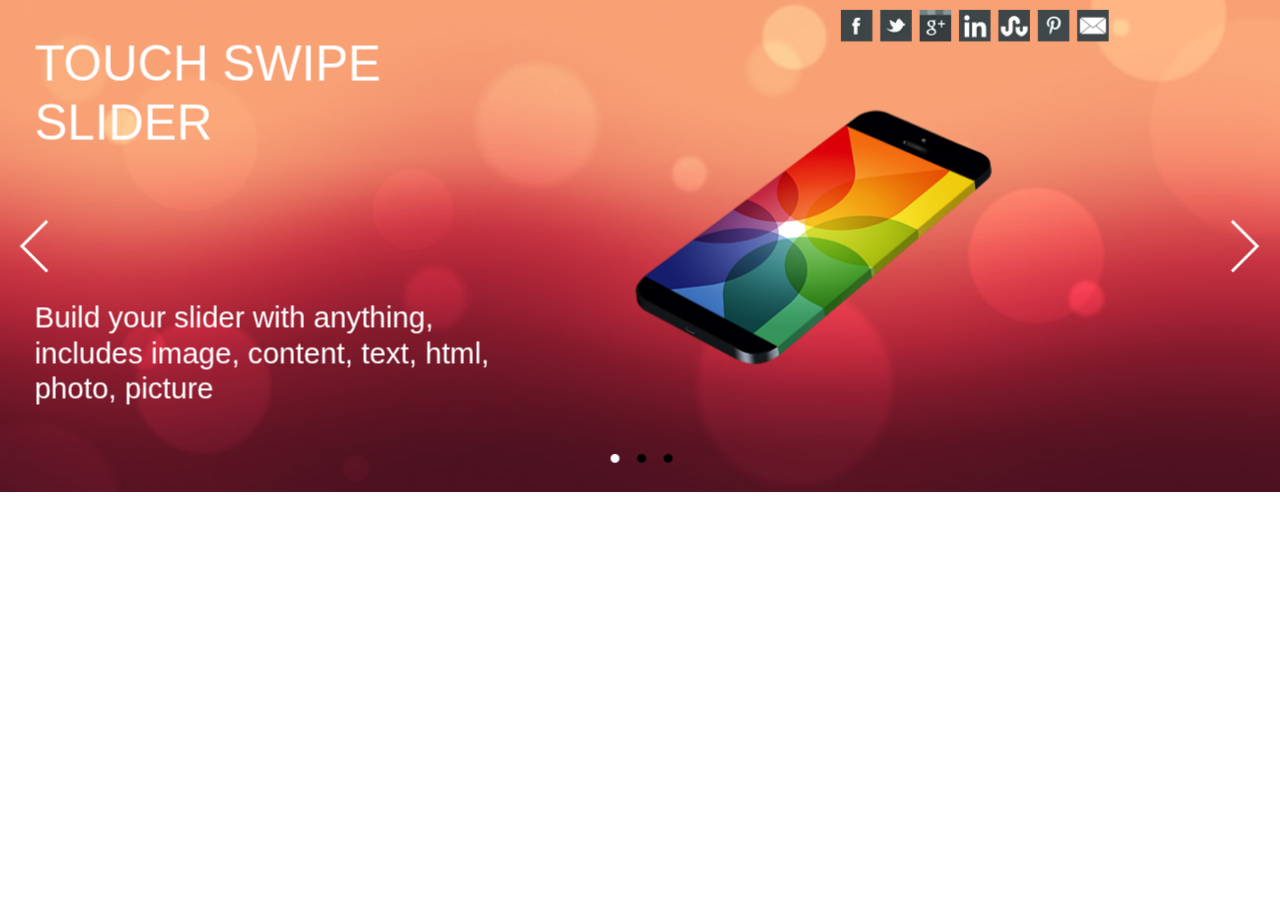
<file: jssor/demos-jquery/full-width-slider.source.html>
﻿<!DOCTYPE html>
<html>
<head>
    <meta charset="utf-8">
    <meta name="viewport" content="width=device-width">
    <title>Full Width Slider - Jssor Slider, Slideshow</title>
</head>
<body style="padding:0px; margin:0px; font-family:Arial, Verdana;background-color:#fff;">
    <!-- it works the same with all jquery version from 1.x to 2.x -->
    <script type="text/javascript" src="../js/jquery-1.9.1.min.js"></script>
    <!-- use jssor.slider.mini.js (40KB) or jssor.sliderc.mini.js (32KB, with caption, no slideshow) or jssor.sliders.mini.js (28KB, no caption, no slideshow) instead for release -->
    <!-- jssor.slider.mini.js = jssor.sliderc.mini.js = jssor.sliders.mini.js = (jssor.core.js + jssor.utils.js + jssor.slider.js) -->
    <script type="text/javascript" src="../js/jssor.core.js"></script>
    <script type="text/javascript" src="../js/jssor.utils.js"></script>
    <script type="text/javascript" src="../js/jssor.slider.js"></script>
    <script>
        jQuery(document).ready(function ($) {

            var _CaptionTransitions = [];
            _CaptionTransitions["L"] = { $Duration: 900, x: 0.6, $Easing: { $Left: $JssorEasing$.$EaseInOutSine }, $Opacity: 2 };
            _CaptionTransitions["R"] = { $Duration: 900, x: -0.6, $Easing: { $Left: $JssorEasing$.$EaseInOutSine }, $Opacity: 2 };
            _CaptionTransitions["T"] = { $Duration: 900, y: 0.6, $Easing: { $Top: $JssorEasing$.$EaseInOutSine }, $Opacity: 2 };
            _CaptionTransitions["B"] = { $Duration: 900, y: -0.6, $Easing: { $Top: $JssorEasing$.$EaseInOutSine }, $Opacity: 2 };
            _CaptionTransitions["ZMF|10"] = { $Duration: 900, $Zoom: 11, $Easing: { $Zoom: $JssorEasing$.$EaseOutQuad, $Opacity: $JssorEasing$.$EaseLinear }, $Opacity: 2 };
            _CaptionTransitions["RTT|10"] = { $Duration: 900, $Zoom: 11, $Rotate: 1, $Easing: { $Zoom: $JssorEasing$.$EaseOutQuad, $Opacity: $JssorEasing$.$EaseLinear, $Rotate: $JssorEasing$.$EaseInExpo }, $Opacity: 2, $Round: { $Rotate: 0.8} };
            _CaptionTransitions["RTT|2"] = { $Duration: 900, $Zoom: 3, $Rotate: 1, $Easing: { $Zoom: $JssorEasing$.$EaseInQuad, $Opacity: $JssorEasing$.$EaseLinear, $Rotate: $JssorEasing$.$EaseInQuad }, $Opacity: 2, $Round: { $Rotate: 0.5} };
            _CaptionTransitions["RTTL|BR"] = { $Duration: 900, x: -0.6, y: -0.6, $Zoom: 11, $Rotate: 1, $Easing: { $Left: $JssorEasing$.$EaseInCubic, $Top: $JssorEasing$.$EaseInCubic, $Zoom: $JssorEasing$.$EaseInCubic, $Opacity: $JssorEasing$.$EaseLinear, $Rotate: $JssorEasing$.$EaseInCubic }, $Opacity: 2, $Round: { $Rotate: 0.8} };
            _CaptionTransitions["CLIP|LR"] = { $Duration: 900, $Clip: 15, $Easing: { $Clip: $JssorEasing$.$EaseInOutCubic }, $Opacity: 2 };
            _CaptionTransitions["MCLIP|L"] = { $Duration: 900, $Clip: 1, $Move: true, $Easing: { $Clip: $JssorEasing$.$EaseInOutCubic} };
            _CaptionTransitions["MCLIP|R"] = { $Duration: 900, $Clip: 2, $Move: true, $Easing: { $Clip: $JssorEasing$.$EaseInOutCubic} };

            var options = {
                $FillMode: 2,                                       //[Optional] The way to fill image in slide, 0 stretch, 1 contain (keep aspect ratio and put all inside slide), 2 cover (keep aspect ratio and cover whole slide), 4 actual size, 5 contain for large image, actual size for small image, default value is 0
                $AutoPlay: true,                                    //[Optional] Whether to auto play, to enable slideshow, this option must be set to true, default value is false
                $AutoPlayInterval: 4000,                            //[Optional] Interval (in milliseconds) to go for next slide since the previous stopped if the slider is auto playing, default value is 3000
                $PauseOnHover: 1,                                   //[Optional] Whether to pause when mouse over if a slider is auto playing, 0 no pause, 1 pause for desktop, 2 pause for touch device, 3 pause for desktop and touch device, 4 freeze for desktop, 8 freeze for touch device, 12 freeze for desktop and touch device, default value is 1

                $ArrowKeyNavigation: true,   			            //[Optional] Allows keyboard (arrow key) navigation or not, default value is false
                $SlideEasing: $JssorEasing$.$EaseOutQuint,          //[Optional] Specifies easing for right to left animation, default value is $JssorEasing$.$EaseOutQuad
                $SlideDuration: 800,                               //[Optional] Specifies default duration (swipe) for slide in milliseconds, default value is 500
                $MinDragOffsetToSlide: 20,                          //[Optional] Minimum drag offset to trigger slide , default value is 20
                //$SlideWidth: 600,                                 //[Optional] Width of every slide in pixels, default value is width of 'slides' container
                //$SlideHeight: 300,                                //[Optional] Height of every slide in pixels, default value is height of 'slides' container
                $SlideSpacing: 0, 					                //[Optional] Space between each slide in pixels, default value is 0
                $DisplayPieces: 1,                                  //[Optional] Number of pieces to display (the slideshow would be disabled if the value is set to greater than 1), the default value is 1
                $ParkingPosition: 0,                                //[Optional] The offset position to park slide (this options applys only when slideshow disabled), default value is 0.
                $UISearchMode: 1,                                   //[Optional] The way (0 parellel, 1 recursive, default value is 1) to search UI components (slides container, loading screen, navigator container, arrow navigator container, thumbnail navigator container etc).
                $PlayOrientation: 1,                                //[Optional] Orientation to play slide (for auto play, navigation), 1 horizental, 2 vertical, 5 horizental reverse, 6 vertical reverse, default value is 1
                $DragOrientation: 1,                                //[Optional] Orientation to drag slide, 0 no drag, 1 horizental, 2 vertical, 3 either, default value is 1 (Note that the $DragOrientation should be the same as $PlayOrientation when $DisplayPieces is greater than 1, or parking position is not 0)

                $CaptionSliderOptions: {                            //[Optional] Options which specifies how to animate caption
                    $Class: $JssorCaptionSlider$,                   //[Required] Class to create instance to animate caption
                    $CaptionTransitions: _CaptionTransitions,       //[Required] An array of caption transitions to play caption, see caption transition section at jssor slideshow transition builder
                    $PlayInMode: 1,                                 //[Optional] 0 None (no play), 1 Chain (goes after main slide), 3 Chain Flatten (goes after main slide and flatten all caption animations), default value is 1
                    $PlayOutMode: 3                                 //[Optional] 0 None (no play), 1 Chain (goes before main slide), 3 Chain Flatten (goes before main slide and flatten all caption animations), default value is 1
                },

                $BulletNavigatorOptions: {                          //[Optional] Options to specify and enable navigator or not
                    $Class: $JssorBulletNavigator$,                 //[Required] Class to create navigator instance
                    $ChanceToShow: 2,                               //[Required] 0 Never, 1 Mouse Over, 2 Always
                    $AutoCenter: 1,                                 //[Optional] Auto center navigator in parent container, 0 None, 1 Horizontal, 2 Vertical, 3 Both, default value is 0
                    $Steps: 1,                                      //[Optional] Steps to go for each navigation request, default value is 1
                    $Lanes: 1,                                      //[Optional] Specify lanes to arrange items, default value is 1
                    $SpacingX: 8,                                   //[Optional] Horizontal space between each item in pixel, default value is 0
                    $SpacingY: 8,                                   //[Optional] Vertical space between each item in pixel, default value is 0
                    $Orientation: 1                                 //[Optional] The orientation of the navigator, 1 horizontal, 2 vertical, default value is 1
                },

                $ArrowNavigatorOptions: {                           //[Optional] Options to specify and enable arrow navigator or not
                    $Class: $JssorArrowNavigator$,                  //[Requried] Class to create arrow navigator instance
                    $ChanceToShow: 1,                               //[Required] 0 Never, 1 Mouse Over, 2 Always
                    $AutoCenter: 2,                                 //[Optional] Auto center arrows in parent container, 0 No, 1 Horizontal, 2 Vertical, 3 Both, default value is 0
                    $Steps: 1                                       //[Optional] Steps to go for each navigation request, default value is 1
                }
            };

            var jssor_slider1 = new $JssorSlider$("slider1_container", options);

            //responsive code begin
            //you can remove responsive code if you don't want the slider scales while window resizes
            function ScaleSlider() {
                var bodyWidth = document.body.clientWidth;
                if (bodyWidth)
                    jssor_slider1.$SetScaleWidth(Math.min(bodyWidth, 1920));
                else
                    window.setTimeout(ScaleSlider, 30);
            }

            ScaleSlider();

            if (!navigator.userAgent.match(/(iPhone|iPod|iPad|BlackBerry|IEMobile)/)) {
                $(window).bind('resize', ScaleSlider);
            }


            //if (navigator.userAgent.match(/(iPhone|iPod|iPad)/)) {
            //    $(window).bind("orientationchange", ScaleSlider);
            //}
            //responsive code end
        });
    </script>
    <!-- Jssor Slider Begin -->
    <!-- You can move inline styles to css file or css block. -->
    <div id="slider1_container" style="position: relative; margin: 0 auto;
        top: 0px; left: 0px; width: 1300px; height: 500px; overflow: hidden;">
        <!-- Loading Screen -->
        <div u="loading" style="position: absolute; top: 0px; left: 0px;">
            <div style="filter: alpha(opacity=70); opacity: 0.7; position: absolute; display: block;
                top: 0px; left: 0px; width: 100%; height: 100%;">
            </div>
            <div style="position: absolute; display: block; background: url(../img/loading.gif) no-repeat center center;
                top: 0px; left: 0px; width: 100%; height: 100%;">
            </div>
        </div>
        <!-- Slides Container -->
        <div u="slides" style="cursor: move; position: absolute; left: 0px; top: 0px; width: 1300px;
            height: 500px; overflow: hidden;">
            <div>
                <img u="image" src="../img/1920/red.jpg" />
                <div u="caption" t="NO" t3="RTT|2" r3="137.5%" du3="3000" d3="500" style="position: absolute; width: 445px; height: 300px; top: 100px; left: 600px;">
                    <img src="../img/new-site/c-phone.png" style="position: absolute; width: 445px; height: 300px; top: 0px; left: 0px;" />
                    <img u="caption" t="CLIP|LR" du="4000" t2="NO" src="../img/new-site/c-jssor-slider.png" style="position: absolute; width: 102px; height: 78px; top: 70px; left: 130px;" />
                    <img u="caption" t="ZMF|10" t2="NO" src="../img/new-site/c-text.png" style="position: absolute; width: 80px; height: 53px; top: 153px; left: 163px;" />
                    <img u="caption" t="RTT|10" t2="NO" src="../img/new-site/c-fruit.png" style="position: absolute; width: 140px; height: 90px; top: 60px; left: 220px;" />
                    <img u="caption" t="T" du="4000" t2="NO" src="../img/new-site/c-navigator.png" style="position: absolute; width: 200px; height: 155px; top: 57px; left: 121px;" />
                </div>
                <div u="caption" t="RTT|2" r="-75%" du="1600" d="2500" t2="NO" style="position: absolute; width: 470px; height: 220px; top: 120px; left: 650px;">
                    <img src="../img/new-site/c-phone-horizontal.png" style="position: absolute; width: 470px; height: 220px; top: 0px; left: 0px;" />
                    <img u="caption" t3="MCLIP|L" du3="2000" src="../img/new-site/c-slide-1.jpg" style="position: absolute; width: 379px; height: 213px; top: 4px; left: 45px;" />
                    <img u="caption" t="MCLIP|R" du="2000" t2="NO" src="../img/new-site/c-slide-3.jpg" style="position: absolute; width: 379px; height: 213px; top: 4px; left: 45px;" />
                    <img u="caption" t="RTTL|BR" x="500%" y="500%" du="1000" d="-3000" r="-30%" t3="L" x3="70%" du3="1600" src="../img/new-site/c-finger-pointing.png" style="position: absolute; width: 257px; height: 300px; top: 80px; left: 200px;" />
                    <img src="../img/new-site/c-navigator-horizontal.png" style="position: absolute; width: 379px; height: 213px; top: 4px; left: 45px;" />
                </div>
                <div style="position: absolute; width: 480px; height: 120px; top: 30px; left: 30px; padding: 5px;
                    text-align: left; line-height: 60px; text-transform: uppercase; font-size: 50px;
                        color: #FFFFFF;">Touch Swipe Slider
                </div>
                <div style="position: absolute; width: 480px; height: 120px; top: 300px; left: 30px; padding: 5px;
                    text-align: left; line-height: 36px; font-size: 30px;
                        color: #FFFFFF;">
                        Build your slider with anything, includes image, content, text, html, photo, picture
                </div>
            </div>
            <div>
                <img u="image" src="../img/1920/purple.jpg" />
                <div style="position: absolute; width: 480px; height: 120px; top: 30px; left: 30px; padding: 5px;
                    text-align: left; line-height: 60px; text-transform: uppercase; font-size: 50px;
                        color: #FFFFFF;">Touch Swipe Slider
                </div>
                <div style="position: absolute; width: 480px; height: 120px; top: 300px; left: 30px; padding: 5px;
                    text-align: left; line-height: 36px; font-size: 30px;
                        color: #FFFFFF;">
                        Build your slider with anything, includes image, content, text, html, photo, picture
                </div>
            </div>
            <div>
                <img u="image" src="../img/1920/blue.jpg" />
                <div style="position: absolute; width: 480px; height: 120px; top: 30px; left: 30px; padding: 5px;
                    text-align: left; line-height: 60px; text-transform: uppercase; font-size: 50px;
                        color: #FFFFFF;">Touch Swipe Slider
                </div>
                <div style="position: absolute; width: 480px; height: 120px; top: 300px; left: 30px; padding: 5px;
                    text-align: left; line-height: 36px; font-size: 30px;
                        color: #FFFFFF;">
                        Build your slider with anything, includes image, content, text, html, photo, picture
                </div>
            </div>
            <!-- Example to add fixed static share buttons in slider BEGIN -->
            <!-- Remove it if no need -->
            <!-- Share Button Styles -->
            <style>
                .share-icon {
                    display: inline-block;
                    float: left;
                    margin: 4px;
                    width: 32px;
                    height: 32px;
                    cursor: pointer;
                    vertical-align: middle;
                    background-image: url(../img/share/share-icons.png);
                }

                .share-facebook {
                    background-position: 0px 0px;
                }

                    .share-facebook:hover {
                        background-position: 0px -40px;
                    }

        .share-twitter {
            background-position: -40px 0px;
        }

            .share-twitter:hover {
                background-position: -40px -40px;
            }

        .share-pinterest {
            background-position: -80px 0px;
        }

            .share-pinterest:hover {
                background-position: -80px -40px;
            }

                .share-linkedin {
                    background-position: -240px 0px;
                }

                    .share-linkedin:hover {
                        background-position: -240px -40px;
                    }


                .share-googleplus {
                    background-position: -120px 0px;
                }

                    .share-googleplus:hover {
                        background-position: -120px -40px;
                    }


        .share-stumbleupon {
            background-position: -360px 0px;
        }

            .share-stumbleupon:hover {
                background-position: -360px -40px;
            }

                .share-email {
                    background-position: -320px 0px;
                }

                    .share-email:hover {
                        background-position: -320px -40px;
                    }
            </style>

            <!-- Example to add fixed static share buttons in slider BEGIN -->
            <!-- Remove it if no need -->
            <div u="any" style="position: absolute; display: block; top: 6px; right: 170px; width: 280px; height: 40px;">


                <a class="share-icon share-facebook" target="_blank" href="http://www.facebook.com/sharer.php?u=http://jssor.com" title="Share on Facebook"></a>
                <a class="share-icon share-twitter" target="_blank" href="http://twitter.com/share?url=http://jssor.com&text=jQuery%20Image%20Slider/Slideshow/Carousel/Gallery/Banner%20javascript+html%20TOUCH%20SWIPE%20Responsive" title="Share on Twitter"></a>
                <a class="share-icon share-googleplus" target="_blank" href="https://plus.google.com/share?url=http://jssor.com" title="Share on Google Plus"></a>
                <a class="share-icon share-linkedin" target="_blank" href="http://www.linkedin.com/shareArticle?mini=true&url=http://jssor.com" title="Share on LinkedIn"></a>
                <a class="share-icon share-stumbleupon" target="_blank" href="http://www.stumbleupon.com/submit?url=http://jssor.com&title=jQuery%20Image%20Slider/Slideshow/Carousel/Gallery/Banner%20javascript+html%20TOUCH%20SWIPE%20Responsive" title="Share on StumbleUpon"></a>
                <a class="share-icon share-pinterest" target="_blank" href="http://pinterest.com/pin/create/button/?url=http://jssor.com&media=http://jssor.com/img/site/jssor.slider.jpg&description=jQuery%20Image%20Slider/Slideshow/Carousel/Gallery/Banner%20javascript+html%20TOUCH%20SWIPE%20Responsive" title="Share on Pinterst"></a>
                <a class="share-icon share-email" target="_blank" href="mailto:?Subject=Jssor%20Slider&Body=Highly%20recommended%20jQuery%20Image%20Slider/Slideshow/Carousel/Gallery/Banner%20javascript+html%20TOUCH%20SWIPE%20Responsive%20http://jssor.com" title="Share by Email"></a>
            </div>
            <!-- Example to add fixed static share buttons in slider END -->
        </div>
                
        <!-- Bullet Navigator Skin Begin -->
        <style>
            /* jssor slider bullet navigator skin 21 css */
            /*
            .jssorb21 div           (normal)
            .jssorb21 div:hover     (normal mouseover)
            .jssorb21 .av           (active)
            .jssorb21 .av:hover     (active mouseover)
            .jssorb21 .dn           (mousedown)
            */
            .jssorb21 div, .jssorb21 div:hover, .jssorb21 .av
            {
                background: url(../img/b21.png) no-repeat;
                overflow:hidden;
                cursor: pointer;
            }
            .jssorb21 div { background-position: -5px -5px; }
            .jssorb21 div:hover, .jssorb21 .av:hover { background-position: -35px -5px; }
            .jssorb21 .av { background-position: -65px -5px; }
            .jssorb21 .dn, .jssorb21 .dn:hover { background-position: -95px -5px; }
        </style>
        <!-- bullet navigator container -->
        <div u="navigator" class="jssorb21" style="position: absolute; bottom: 26px; left: 6px;">
            <!-- bullet navigator item prototype -->
            <div u="prototype" style="POSITION: absolute; WIDTH: 19px; HEIGHT: 19px; text-align:center; line-height:19px; color:White; font-size:12px;"></div>
        </div>
        <!-- Bullet Navigator Skin End -->

        <!-- Arrow Navigator Skin Begin -->
        <style>
            /* jssor slider arrow navigator skin 21 css */
            /*
            .jssora21l              (normal)
            .jssora21r              (normal)
            .jssora21l:hover        (normal mouseover)
            .jssora21r:hover        (normal mouseover)
            .jssora21ldn            (mousedown)
            .jssora21rdn            (mousedown)
            */
            .jssora21l, .jssora21r, .jssora21ldn, .jssora21rdn
            {
            	position: absolute;
            	cursor: pointer;
            	display: block;
                background: url(../img/a21.png) center center no-repeat;
                overflow: hidden;
            }
            .jssora21l { background-position: -3px -33px; }
            .jssora21r { background-position: -63px -33px; }
            .jssora21l:hover { background-position: -123px -33px; }
            .jssora21r:hover { background-position: -183px -33px; }
            .jssora21ldn { background-position: -243px -33px; }
            .jssora21rdn { background-position: -303px -33px; }
        </style>
        <!-- Arrow Left -->
        <span u="arrowleft" class="jssora21l" style="width: 55px; height: 55px; top: 123px; left: 8px;">
        </span>
        <!-- Arrow Right -->
        <span u="arrowright" class="jssora21r" style="width: 55px; height: 55px; top: 123px; right: 8px">
        </span>
        <!-- Arrow Navigator Skin End -->
        <a style="display: none" href="http://www.jssor.com">responsive slider jquery</a>
    </div>
    <!-- Jssor Slider End -->
</body>
</html>
</file>
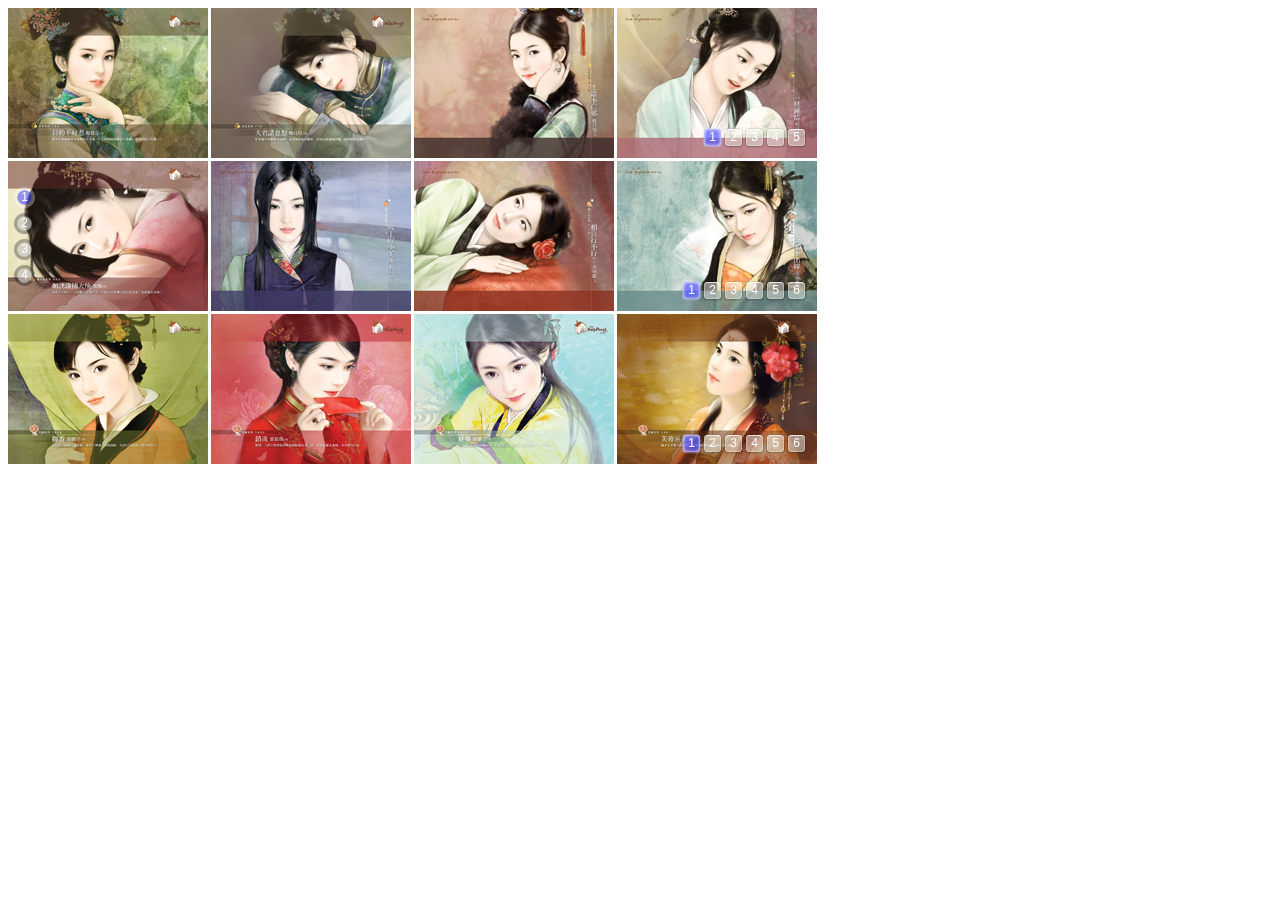
<file: jssor/demos-jquery/grid-slider.source.html>
﻿<!DOCTYPE html>
<html>
<head>
    <meta charset="utf-8">
    <meta name="viewport" content="width=device-width">
    <title>Grid Slider Demo - Jssor Slider, Slideshow with Javascript Source Code</title>
</head>
<body style="font-family:Arial, Verdana;background-color:#fff;">
    <!-- it works the same with all jquery version from 1.x to 2.x -->
    <script type="text/javascript" src="../js/jquery-1.9.1.min.js"></script>
    <!-- use jssor.slider.mini.js (40KB) or jssor.sliderc.mini.js (32KB, with caption, no slideshow) or jssor.sliders.mini.js (28KB, no caption, no slideshow) instead for release -->
    <!-- jssor.slider.mini.js = jssor.sliderc.mini.js = jssor.sliders.mini.js = (jssor.core.js + jssor.utils.js + jssor.slider.js) -->
    <script type="text/javascript" src="../js/jssor.core.js"></script>
    <script type="text/javascript" src="../js/jssor.utils.js"></script>
    <script type="text/javascript" src="../js/jssor.slider.js"></script>
    <script>

        jQuery(document).ready(function ($) {

            var nestedSliders = [];

            $.each(["sliderh1_container", "sliderh2_container", "sliderh3_container", "sliderh4_container"], function (index, value) {

                var sliderhOptions = {
                    $PauseOnHover: 1,                               //[Optional] Whether to pause when mouse over if a slider is auto playing, 0 no pause, 1 pause for desktop, 2 pause for touch device, 3 pause for desktop and touch device, 4 freeze for desktop, 8 freeze for touch device, 12 freeze for desktop and touch device, default value is 1
                    $AutoPlaySteps: 4,                                  //[Optional] Steps to go for each navigation request (this options applys only when slideshow disabled), the default value is 1
                    $SlideDuration: 300,                                //[Optional] Specifies default duration (swipe) for slide in milliseconds, default value is 500
                    $MinDragOffsetToSlide: 20,                          //[Optional] Minimum drag offset to trigger slide , default value is 20
                    $SlideWidth: 200,                                   //[Optional] Width of every slide in pixels, default value is width of 'slides' container
                    //$SlideHeight: 150,                                //[Optional] Height of every slide in pixels, default value is height of 'slides' container
                    $SlideSpacing: 3, 					                //[Optional] Space between each slide in pixels, default value is 0
                    $DisplayPieces: 4,                                  //[Optional] Number of pieces to display (the slideshow would be disabled if the value is set to greater than 1), the default value is 1
                    $ParkingPosition: 0,                              //[Optional] The offset position to park slide (this options applys only when slideshow disabled), default value is 0.
                    $UISearchMode: 0,                                   //[Optional] The way (0 parellel, 1 recursive, default value is 1) to search UI components (slides container, loading screen, navigator container, arrow navigator container, thumbnail navigator container etc).

                    $BulletNavigatorOptions: {                                //[Optional] Options to specify and enable navigator or not
                        $Class: $JssorBulletNavigator$,                       //[Required] Class to create navigator instance
                        $ChanceToShow: 2,                               //[Required] 0 Never, 1 Mouse Over, 2 Always
                        $AutoCenter: 0,                                 //[Optional] Auto center navigator in parent container, 0 None, 1 Horizontal, 2 Vertical, 3 Both, default value is 0
                        $Steps: 1,                                      //[Optional] Steps to go for each navigation request, default value is 1
                        $Lanes: 1,                                      //[Optional] Specify lanes to arrange items, default value is 1
                        $SpacingX: 0,                                   //[Optional] Horizontal space between each item in pixel, default value is 0
                        $SpacingY: 0,                                   //[Optional] Vertical space between each item in pixel, default value is 0
                        $Orientation: 1                                 //[Optional] The orientation of the navigator, 1 horizontal, 2 vertical, default value is 1
                    }
                };
                var jssor_sliderh = new $JssorSlider$(value, sliderhOptions);

                nestedSliders.push(jssor_sliderh);
            });

            var options = {
                $AutoPlay: false,                                    //[Optional] Whether to auto play, to enable slideshow, this option must be set to true, default value is false
                $AutoPlaySteps: 1,                                  //[Optional] Steps to go for each navigation request (this options applys only when slideshow disabled), the default value is 1
                $AutoPlayInterval: 4000,                            //[Optional] Interval (in milliseconds) to go for next slide since the previous stopped if the slider is auto playing, default value is 3000
                $PauseOnHover: 1,                               //[Optional] Whether to pause when mouse over if a slider is auto playing, 0 no pause, 1 pause for desktop, 2 pause for touch device, 3 pause for desktop and touch device, 4 freeze for desktop, 8 freeze for touch device, 12 freeze for desktop and touch device, default value is 1

                $ArrowKeyNavigation: true,   			            //[Optional] Allows keyboard (arrow key) navigation or not, default value is false
                $SlideDuration: 300,                                //[Optional] Specifies default duration (swipe) for slide in milliseconds, default value is 500
                $MinDragOffsetToSlide: 80,                          //[Optional] Minimum drag offset to trigger slide , default value is 20
                //$SlideWidth: 600,                                 //[Optional] Width of every slide in pixels, default value is width of 'slides' container
                $SlideHeight: 150,                                //[Optional] Height of every slide in pixels, default value is height of 'slides' container
                $SlideSpacing: 3, 					                //[Optional] Space between each slide in pixels, default value is 0
                $DisplayPieces: 3,                                  //[Optional] Number of pieces to display (the slideshow would be disabled if the value is set to greater than 1), the default value is 1
                $ParkingPosition: 0,                                //[Optional] The offset position to park slide (this options applys only when slideshow disabled), default value is 0.
                $UISearchMode: 0,                                   //[Optional] The way (0 parellel, 1 recursive, default value is 1) to search UI components (slides container, loading screen, navigator container, arrow navigator container, thumbnail navigator container etc).
                $PlayOrientation: 2,                                //[Optional] Orientation to play slide (for auto play, navigation), 1 horizental, 2 vertical, 5 horizental reverse, 6 vertical reverse, default value is 1
                $DragOrientation: 2,                                //[Optional] Orientation to drag slide, 0 no drag, 1 horizental, 2 vertical, 3 either, default value is 1 (Note that the $DragOrientation should be the same as $PlayOrientation when $DisplayPieces is greater than 1, or parking position is not 0),

                $BulletNavigatorOptions: {                                //[Optional] Options to specify and enable navigator or not
                    $Class: $JssorBulletNavigator$,                       //[Required] Class to create navigator instance
                    $ChanceToShow: 2,                               //[Required] 0 Never, 1 Mouse Over, 2 Always
                    $AutoCenter: 2,                                 //[Optional] Auto center navigator in parent container, 0 None, 1 Horizontal, 2 Vertical, 3 Both, default value is 0
                    $SpacingY: 5,                                   //[Optional] Vertical space between each item in pixel, default value is 0
                    $Orientation: 2                                 //[Optional] The orientation of the navigator, 1 horizontal, 2 vertical, default value is 1
                }
            };
            var jssor_slider1 = new $JssorSlider$("slider1_container", options);

            //responsive code begin
            //you can remove responsive code if you don't want the slider scales while window resizes
            function ScaleSlider() {
                var parentWidth = jssor_slider1.$Elmt.parentNode.clientWidth;
                if (parentWidth) {
                    var sliderWidth = parentWidth;

                    //keep the slider width no more than 809
                    sliderWidth = Math.min(sliderWidth, 809);

                    jssor_slider1.$SetScaleWidth(sliderWidth);
                }
                else
                    window.setTimeout(ScaleSlider, 30);
            }

            ScaleSlider();

            if (!navigator.userAgent.match(/(iPhone|iPod|iPad|BlackBerry|IEMobile)/)) {
                $(window).bind('resize', ScaleSlider);
            }


            //if (navigator.userAgent.match(/(iPhone|iPod|iPad)/)) {
            //    $(window).bind("orientationchange", ScaleSlider);
            //}
            //responsive code end
        });
    </script>
    <!-- sliderh style begin -->
    <style>
        /* jssor slider bullet navigator skin 03 css */
        /*
        .jssorb03 div           (normal)
        .jssorb03 div:hover     (normal mouseover)
        .jssorb03 .av           (active)
        .jssorb03 .av:hover     (active mouseover)
        .jssorb03 .dn           (mousedown)
        */
        .jssorb03 div, .jssorb03 div:hover, .jssorb03 .av
        {
            background: url(../img/b03.png) no-repeat;
            overflow:hidden;
            cursor: pointer;
        }
        .jssorb03 div { background-position: -5px -4px; }
        .jssorb03 div:hover, .jssorb03 .av:hover { background-position: -35px -4px; }
        .jssorb03 .av { background-position: -65px -4px; }
        .jssorb03 .dn, .jssorb03 .dn:hover { background-position: -95px -4px; }
    </style>
    <!-- sliderh style end -->
    <!-- Jssor Slider Begin -->
    <!-- You can move inline styles to css file or css block. -->
    <div id="slider1_container" style="position: relative; top: 0px; left: 0px; width: 809px; height: 456px; overflow: hidden; ">
            <!-- Slides Container -->
            <div u="slides" style="cursor: move; position: absolute; left: 0px; top: 0px; width: 809px; height: 456px;
                overflow: hidden;">
                <div>
                    <div id="sliderh1_container" style="position: relative; top: 0px; left: 0px; width: 809px;
                        height: 150px;">

                        <!-- Slides Container -->
                        <div u="slides" style="cursor: move; position: absolute; left: 0px; top: 0px; width: 809px; height: 150px;
                            overflow: hidden;">
                            <div><img u="image" src="../img/ancient-lady/005.jpg" /></div>
                            <div><img u="image" src="../img/ancient-lady/006.jpg" /></div>
                            <div><img u="image" src="../img/ancient-lady/011.jpg" /></div>
                            <div><img u="image" src="../img/ancient-lady/013.jpg" /></div>
                            <div><img u="image" src="../img/ancient-lady/014.jpg" /></div>
                        </div>
                        <!-- Bullet Navigator Skin Begin -->
                        <!-- bullet navigator container -->
                        <div u="navigator" class="jssorb03" style="position: absolute; bottom: 10px; right: 10px;">
                            <!-- bullet navigator item prototype -->
                            <div u="prototype" style="position: absolute; width: 21px; height: 21px; text-align:center; line-height:21px; color:white; font-size:12px;"><NumberTemplate></NumberTemplate></div>
                        </div>
                        <!-- Bullet Navigator Skin End -->
                    </div>
                </div>
                <div>
                    <div id="sliderh2_container" style="position: relative; top: 0px; left: 0px; width: 809px;
                        height: 150px;">

                        <!-- Slides Container -->
                        <div u="slides" style="cursor: move; position: absolute; left: 0px; top: 0px; width: 809px; height: 150px;
                            overflow: hidden;">
                            <div><img u="image" src="../img/ancient-lady/020.jpg" /></div>
                            <div><img u="image" src="../img/ancient-lady/021.jpg" /></div>
                            <div><img u="image" src="../img/ancient-lady/022.jpg" /></div>
                            <div><img u="image" src="../img/ancient-lady/024.jpg" /></div>
                            <div><img u="image" src="../img/ancient-lady/025.jpg" /></div>
                            <div><img u="image" src="../img/ancient-lady/027.jpg" /></div>
                        </div>
                        <!-- Bullet Navigator Skin Begin -->
                        <!-- bullet navigator container -->
                        <div u="navigator" class="jssorb03" style="position: absolute; bottom: 10px; right: 10px;">
                            <!-- bullet navigator item prototype -->
                            <div u="prototype" style="position: absolute; width: 21px; height: 21px; text-align:center; line-height:21px; color:white; font-size:12px;"><NumberTemplate></NumberTemplate></div>
                        </div>
                        <!-- Bullet Navigator Skin End -->
                    </div>
                </div>
                <div>
                    <div id="sliderh3_container" style="position: relative; top: 0px; left: 0px; width: 809px;
                        height: 150px;">

                        <!-- Slides Container -->
                        <div u="slides" style="cursor: move; position: absolute; left: 0px; top: 0px; width: 809px; height: 150px;
                            overflow: hidden;">
                            <div><img u="image" src="../img/ancient-lady/029.jpg" /></div>
                            <div><img u="image" src="../img/ancient-lady/030.jpg" /></div>
                            <div><img u="image" src="../img/ancient-lady/031.jpg" /></div>
                            <div><img u="image" src="../img/ancient-lady/032.jpg" /></div>
                            <div><img u="image" src="../img/ancient-lady/034.jpg" /></div>
                            <div><img u="image" src="../img/ancient-lady/038.jpg" /></div>
                        </div>
                        <!-- Bullet Navigator Skin Begin -->
                        <!-- bullet navigator container -->
                        <div u="navigator" class="jssorb03" style="position: absolute; bottom: 10px; right: 10px;">
                            <!-- bullet navigator item prototype -->
                            <div u="prototype" style="position: absolute; width: 21px; height: 21px; text-align:center; line-height:21px; color:white; font-size:12px;"><NumberTemplate></NumberTemplate></div>
                        </div>
                        <!-- Bullet Navigator Skin End -->
                    </div>
                </div>
                <div>
                    <div id="sliderh4_container" style="position: relative; top: 0px; left: 0px; width: 809px;
                        height: 150px;">

                        <!-- Slides Container -->
                        <div u="slides" style="cursor: move; position: absolute; left: 0px; top: 0px; width: 809px; height: 150px;
                            overflow: hidden;">
                            <div><img u="image" src="../img/ancient-lady/039.jpg" /></div>
                            <div><img u="image" src="../img/ancient-lady/043.jpg" /></div>
                            <div><img u="image" src="../img/ancient-lady/044.jpg" /></div>
                            <div><img u="image" src="../img/ancient-lady/047.jpg" /></div>
                            <div><img u="image" src="../img/ancient-lady/050.jpg" /></div>
                        </div>
                        <!-- Bullet Navigator Skin Begin -->
                        <!-- bullet navigator container -->
                        <div u="navigator" class="jssorb03" style="position: absolute; bottom: 10px; right: 10px;">
                            <!-- bullet navigator item prototype -->
                            <div u="prototype" style="position: absolute; width: 21px; height: 21px; text-align:center; line-height:21px; color:white; font-size:12px;"><NumberTemplate></NumberTemplate></div>
                        </div>
                        <!-- Bullet Navigator Skin End -->
                    </div>
                </div>
            </div>
        <!-- Bullet Navigator Skin Begin -->
        <!-- jssor slider bullet navigator skin 02 -->
        <style>
            /*
            .jssorb02 div           (normal)
            .jssorb02 div:hover     (normal mouseover)
            .jssorb02 .av           (active)
            .jssorb02 .av:hover     (active mouseover)
            .jssorb02 .dn           (mousedown)
            */
            .jssorb02 div, .jssorb02 div:hover, .jssorb02 .av
            {
                background: url(../img/b02.png) no-repeat;
                overflow:hidden;
                cursor: pointer;
            }
            .jssorb02 div { background-position: -5px -5px; }
            .jssorb02 div:hover, .jssorb02 .av:hover { background-position: -35px -5px; }
            .jssorb02 .av { background-position: -65px -5px; }
            .jssorb02 .dn, .jssorb02 .dn:hover { background-position: -95px -5px; }
        </style>
        <!-- bullet navigator container -->
        <div u="navigator" class="jssorb02" style="position: absolute; bottom: 8px; left: 6px;">
            <!-- bullet navigator item prototype -->
            <div u="prototype" style="POSITION: absolute; WIDTH: 21px; HEIGHT: 21px; text-align:center; line-height:21px; color:White; font-size:12px;"><NumberTemplate></NumberTemplate></div>
        </div>
        <!-- Bullet Navigator Skin End -->
            <a style="display: none" href="http://www.jssor.com">responsive slider jquery</a>
        </div>
    <!-- Jssor Slider End -->
</body>
</html>
</file>
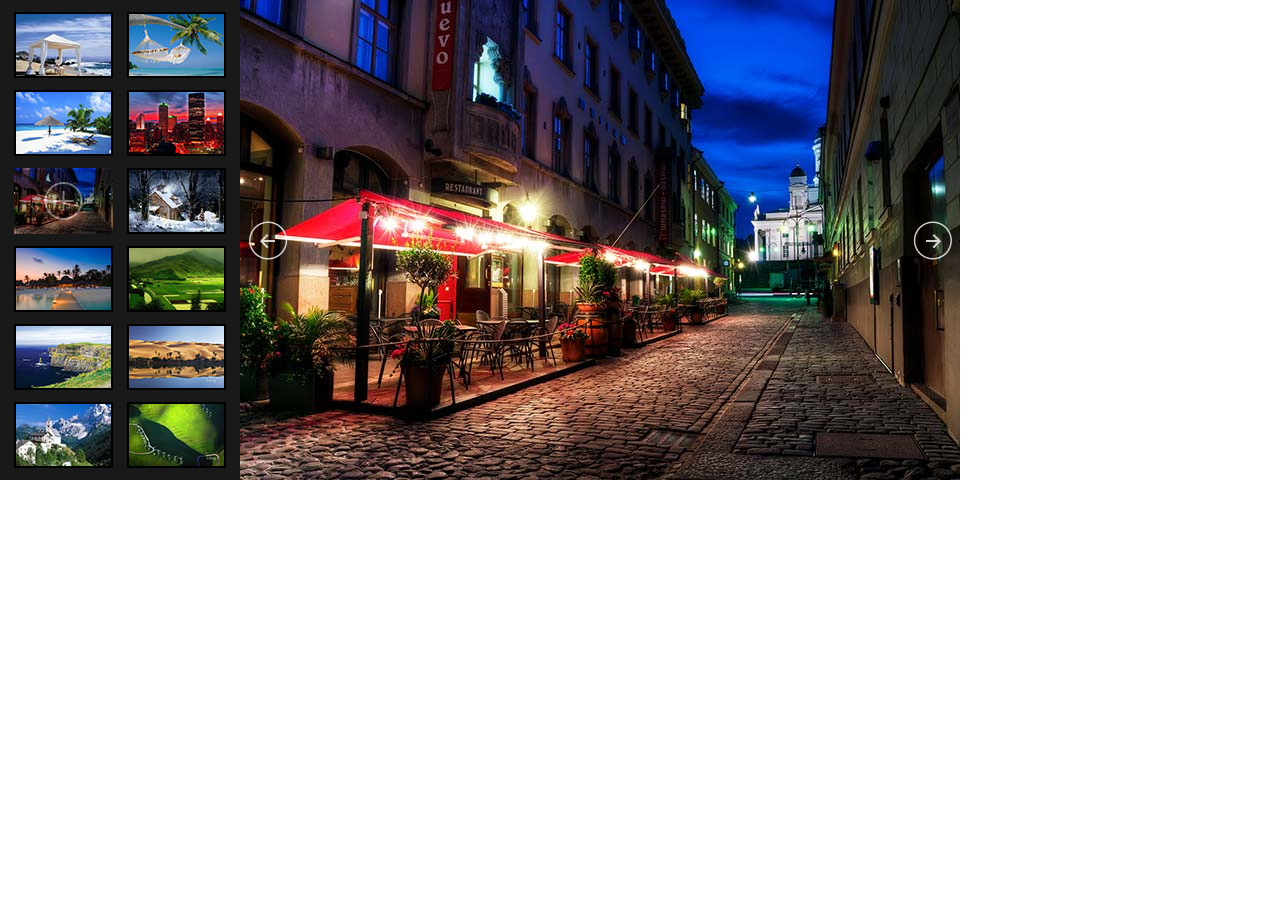
<file: jssor/demos-jquery/image-gallery-with-vertical-thumbnail.source.html>
﻿<!DOCTYPE html>
<html>
<head>
    <meta charset="utf-8">
    <meta name="viewport" content="width=device-width">
    <title>Image Gallery with Vertical Thumbnail Navigater Theme - Jssor Slider, Slideshow with Javascript Source Code</title>
</head>
<body style="margin: 0px; padding: 0px; font-family:Arial, Verdana;background-color:#fff;">
    <!-- it works the same with all jquery version from 1.x to 2.x -->
    <script type="text/javascript" src="../js/jquery-1.9.1.min.js"></script>
    <!-- use jssor.slider.mini.js (40KB) or jssor.sliderc.mini.js (32KB, with caption, no slideshow) or jssor.sliders.mini.js (28KB, no caption, no slideshow) instead for release -->
    <!-- jssor.slider.mini.js = jssor.sliderc.mini.js = jssor.sliders.mini.js = (jssor.core.js + jssor.utils.js + jssor.slider.js) -->
    <script type="text/javascript" src="../js/jssor.core.js"></script>
    <script type="text/javascript" src="../js/jssor.utils.js"></script>
    <script type="text/javascript" src="../js/jssor.slider.js"></script>
    <script>
        jQuery(document).ready(function ($) {
            var _SlideshowTransitions = [
            //Zoom- in
            {$Duration: 1200, $Zoom: 1, $Easing: { $Zoom: $JssorEasing$.$EaseInCubic, $Opacity: $JssorEasing$.$EaseOutQuad }, $Opacity: 2 },
            //Zoom+ out
            {$Duration: 1000, $Zoom: 11, $SlideOut: true, $Easing: { $Zoom: $JssorEasing$.$EaseInExpo, $Opacity: $JssorEasing$.$EaseLinear }, $Opacity: 2 },
            //Rotate Zoom- in
            {$Duration: 1200, $Zoom: 1, $Rotate: 1, $During: { $Zoom: [0.2, 0.8], $Rotate: [0.2, 0.8] }, $Easing: { $Zoom: $JssorEasing$.$EaseSwing, $Opacity: $JssorEasing$.$EaseLinear, $Rotate: $JssorEasing$.$EaseSwing }, $Opacity: 2, $Round: { $Rotate: 0.5} },
            //Rotate Zoom+ out
            {$Duration: 1000, $Zoom: 11, $Rotate: 1, $SlideOut: true, $Easing: { $Zoom: $JssorEasing$.$EaseInExpo, $Opacity: $JssorEasing$.$EaseLinear, $Rotate: $JssorEasing$.$EaseInExpo }, $Opacity: 2, $Round: { $Rotate: 0.8} },

            //Zoom HDouble- in
            {$Duration: 1200, x: 0.5, $Cols: 2, $Zoom: 1, $Assembly: 2049, $ChessMode: { $Column: 15 }, $Easing: { $Left: $JssorEasing$.$EaseInCubic, $Zoom: $JssorEasing$.$EaseInCubic, $Opacity: $JssorEasing$.$EaseLinear }, $Opacity: 2 },
            //Zoom HDouble+ out
            {$Duration: 1200, x: 4, $Cols: 2, $Zoom: 11, $SlideOut: true, $Assembly: 2049, $ChessMode: { $Column: 15 }, $Easing: { $Left: $JssorEasing$.$EaseInExpo, $Zoom: $JssorEasing$.$EaseInExpo, $Opacity: $JssorEasing$.$EaseLinear }, $Opacity: 2 },

            //Rotate Zoom- in L
            {$Duration: 1200, x: 0.6, $Zoom: 1, $Rotate: 1, $During: { $Left: [0.2, 0.8], $Zoom: [0.2, 0.8], $Rotate: [0.2, 0.8] }, $Easing: { $Left: $JssorEasing$.$EaseSwing, $Zoom: $JssorEasing$.$EaseSwing, $Opacity: $JssorEasing$.$EaseLinear, $Rotate: $JssorEasing$.$EaseSwing }, $Opacity: 2, $Round: { $Rotate: 0.5} },
            //Rotate Zoom+ out R
            {$Duration: 1000, x: -4, $Zoom: 11, $Rotate: 1, $SlideOut: true, $Easing: { $Left: $JssorEasing$.$EaseInExpo, $Zoom: $JssorEasing$.$EaseInExpo, $Opacity: $JssorEasing$.$EaseLinear, $Rotate: $JssorEasing$.$EaseInExpo }, $Opacity: 2, $Round: { $Rotate: 0.8} },
            //Rotate Zoom- in R
            {$Duration: 1200, x: -0.6, $Zoom: 1, $Rotate: 1, $During: { $Left: [0.2, 0.8], $Zoom: [0.2, 0.8], $Rotate: [0.2, 0.8] }, $Easing: { $Left: $JssorEasing$.$EaseSwing, $Zoom: $JssorEasing$.$EaseSwing, $Opacity: $JssorEasing$.$EaseLinear, $Rotate: $JssorEasing$.$EaseSwing }, $Opacity: 2, $Round: { $Rotate: 0.5} },
            //Rotate Zoom+ out L
            {$Duration: 1000, x: 4, $Zoom: 11, $Rotate: 1, $SlideOut: true, $Easing: { $Left: $JssorEasing$.$EaseInExpo, $Zoom: $JssorEasing$.$EaseInExpo, $Opacity: $JssorEasing$.$EaseLinear, $Rotate: $JssorEasing$.$EaseInExpo }, $Opacity: 2, $Round: { $Rotate: 0.8} },

            //Rotate HDouble- in
            {$Duration: 1200, x: 0.5, y: 0.3, $Cols: 2, $Zoom: 1, $Rotate: 1, $Assembly: 2049, $ChessMode: { $Column: 15 }, $Easing: { $Left: $JssorEasing$.$EaseInCubic, $Top: $JssorEasing$.$EaseInCubic, $Zoom: $JssorEasing$.$EaseInCubic, $Opacity: $JssorEasing$.$EaseOutQuad, $Rotate: $JssorEasing$.$EaseInCubic }, $Opacity: 2, $Round: { $Rotate: 0.7} },
            //Rotate HDouble- out
            {$Duration: 1000, x: 0.5, y: 0.3, $Cols: 2, $Zoom: 1, $Rotate: 1, $SlideOut: true, $Assembly: 2049, $ChessMode: { $Column: 15 }, $Easing: { $Left: $JssorEasing$.$EaseInExpo, $Top: $JssorEasing$.$EaseInExpo, $Zoom: $JssorEasing$.$EaseInExpo, $Opacity: $JssorEasing$.$EaseLinear, $Rotate: $JssorEasing$.$EaseInExpo }, $Opacity: 2, $Round: { $Rotate: 0.7} },
            //Rotate VFork in
            {$Duration: 1200, x: -4, y: 2, $Rows: 2, $Zoom: 11, $Rotate: 1, $Assembly: 2049, $ChessMode: { $Row: 28 }, $Easing: { $Left: $JssorEasing$.$EaseInCubic, $Top: $JssorEasing$.$EaseInCubic, $Zoom: $JssorEasing$.$EaseInCubic, $Opacity: $JssorEasing$.$EaseOutQuad, $Rotate: $JssorEasing$.$EaseInCubic }, $Opacity: 2, $Round: { $Rotate: 0.7} },
            //Rotate HFork in
            {$Duration: 1200, x: 1, y: 2, $Cols: 2, $Zoom: 11, $Rotate: 1, $Assembly: 2049, $ChessMode: { $Column: 19 }, $Easing: { $Left: $JssorEasing$.$EaseInCubic, $Top: $JssorEasing$.$EaseInCubic, $Zoom: $JssorEasing$.$EaseInCubic, $Opacity: $JssorEasing$.$EaseOutQuad, $Rotate: $JssorEasing$.$EaseInCubic }, $Opacity: 2, $Round: { $Rotate: 0.8} }
            ];

            var options = {
                $AutoPlay: true,                                    //[Optional] Whether to auto play, to enable slideshow, this option must be set to true, default value is false
                $AutoPlayInterval: 1500,                            //[Optional] Interval (in milliseconds) to go for next slide since the previous stopped if the slider is auto playing, default value is 3000
                $PauseOnHover: 1,                                //[Optional] Whether to pause when mouse over if a slider is auto playing, 0 no pause, 1 pause for desktop, 2 pause for touch device, 3 pause for desktop and touch device, 4 freeze for desktop, 8 freeze for touch device, 12 freeze for desktop and touch device, default value is 1

                $DragOrientation: 3,                                //[Optional] Orientation to drag slide, 0 no drag, 1 horizental, 2 vertical, 3 either, default value is 1 (Note that the $DragOrientation should be the same as $PlayOrientation when $DisplayPieces is greater than 1, or parking position is not 0)
                $ArrowKeyNavigation: true,   			            //[Optional] Allows keyboard (arrow key) navigation or not, default value is false
                $SlideDuration: 600,                                //Specifies default duration (swipe) for slide in milliseconds

                $SlideshowOptions: {                                //[Optional] Options to specify and enable slideshow or not
                    $Class: $JssorSlideshowRunner$,                 //[Required] Class to create instance of slideshow
                    $Transitions: _SlideshowTransitions,            //[Required] An array of slideshow transitions to play slideshow
                    $TransitionsOrder: 1,                           //[Optional] The way to choose transition to play slide, 1 Sequence, 0 Random
                    $ShowLink: true                                    //[Optional] Whether to bring slide link on top of the slider when slideshow is running, default value is false
                },

                $ArrowNavigatorOptions: {                       //[Optional] Options to specify and enable arrow navigator or not
                    $Class: $JssorArrowNavigator$,              //[Requried] Class to create arrow navigator instance
                    $ChanceToShow: 1,                               //[Required] 0 Never, 1 Mouse Over, 2 Always
                    $AutoCenter: 2,                                 //[Optional] Auto center navigator in parent container, 0 None, 1 Horizontal, 2 Vertical, 3 Both, default value is 0
                    $Steps: 1                                       //[Optional] Steps to go for each navigation request, default value is 1
                },

                $ThumbnailNavigatorOptions: {                       //[Optional] Options to specify and enable thumbnail navigator or not
                    $Class: $JssorThumbnailNavigator$,              //[Required] Class to create thumbnail navigator instance
                    $ChanceToShow: 2,                               //[Required] 0 Never, 1 Mouse Over, 2 Always

                    $ActionMode: 1,                                 //[Optional] 0 None, 1 act by click, 2 act by mouse hover, 3 both, default value is 1
                    $Lanes: 2,                                      //[Optional] Specify lanes to arrange thumbnails, default value is 1
                    $SpacingX: 14,                                   //[Optional] Horizontal space between each thumbnail in pixel, default value is 0
                    $SpacingY: 12,                                   //[Optional] Vertical space between each thumbnail in pixel, default value is 0
                    $DisplayPieces: 6,                             //[Optional] Number of pieces to display, default value is 1
                    $ParkingPosition: 156,                          //[Optional] The offset position to park thumbnail
                    $Orientation: 2                                //[Optional] Orientation to arrange thumbnails, 1 horizental, 2 vertical, default value is 1
                }
            };

            var jssor_slider1 = new $JssorSlider$("slider1_container", options);
            //responsive code begin
            //you can remove responsive code if you don't want the slider scales while window resizes
            function ScaleSlider() {
                var parentWidth = jssor_slider1.$Elmt.parentNode.clientWidth;
                if (parentWidth)
                    jssor_slider1.$SetScaleWidth(Math.max(Math.min(parentWidth, 960), 300));
                else
                    window.setTimeout(ScaleSlider, 30);
            }

            ScaleSlider();

            if (!navigator.userAgent.match(/(iPhone|iPod|iPad|BlackBerry|IEMobile)/)) {
                $(window).bind('resize', ScaleSlider);
            }


            //if (navigator.userAgent.match(/(iPhone|iPod|iPad)/)) {
            //    $(window).bind("orientationchange", ScaleSlider);
            //}
            //responsive code end
        });
    </script>
    <!-- Jssor Slider Begin -->
    <!-- You can move inline styles to css file or css block. -->
    <div id="slider1_container" style="position: relative; top: 0px; left: 0px; width: 960px;
        height: 480px; background: #191919; overflow: hidden;">

        <!-- Loading Screen -->
        <div u="loading" style="position: absolute; top: 0px; left: 0px;">
            <div style="filter: alpha(opacity=70); opacity:0.7; position: absolute; display: block;
                background-color: #000000; top: 0px; left: 0px;width: 100%;height:100%;">
            </div>
            <div style="position: absolute; display: block; background: url(../img/loading.gif) no-repeat center center;
                top: 0px; left: 0px;width: 100%;height:100%;">
            </div>
        </div>

        <!-- Slides Container -->
        <div u="slides" style="cursor: move; position: absolute; left: 240px; top: 0px; width: 720px; height: 480px; overflow: hidden;">
            <div>
                <img u="image" src="../img/travel/01.jpg" />
                <img u="thumb" src="../img/travel/thumb-01.jpg" />
            </div>
            <div>
                <img u="image" src="../img/travel/02.jpg" />
                <img u="thumb" src="../img/travel/thumb-02.jpg" />
            </div>
            <div>
                <img u="image" src="../img/travel/03.jpg" />
                <img u="thumb" src="../img/travel/thumb-03.jpg" />
            </div>
            <div>
                <img u="image" src="../img/travel/04.jpg" />
                <img u="thumb" src="../img/travel/thumb-04.jpg" />
            </div>
            <div>
                <img u="image" src="../img/travel/05.jpg" />
                <img u="thumb" src="../img/travel/thumb-05.jpg" />
            </div>
            <div>
                <img u="image" src="../img/travel/06.jpg" />
                <img u="thumb" src="../img/travel/thumb-06.jpg" />
            </div>
            <div>
                <img u="image" src="../img/travel/07.jpg" />
                <img u="thumb" src="../img/travel/thumb-07.jpg" />
            </div>
            <div>
                <img u="image" src="../img/travel/08.jpg" />
                <img u="thumb" src="../img/travel/thumb-08.jpg" />
            </div>
            <div>
                <img u="image" src="../img/travel/09.jpg" />
                <img u="thumb" src="../img/travel/thumb-09.jpg" />
            </div>
            <div>
                <img u="image" src="../img/travel/10.jpg" />
                <img u="thumb" src="../img/travel/thumb-10.jpg" />
            </div>
            
            <div>
                <img u="image" src="../img/travel/11.jpg" />
                <img u="thumb" src="../img/travel/thumb-11.jpg" />
            </div>
            <div>
                <img u="image" src="../img/travel/12.jpg" />
                <img u="thumb" src="../img/travel/thumb-12.jpg" />
            </div>
            <div>
                <img u="image" src="../img/travel/13.jpg" />
                <img u="thumb" src="../img/travel/thumb-13.jpg" />
            </div>
            <div>
                <img u="image" src="../img/travel/14.jpg" />
                <img u="thumb" src="../img/travel/thumb-14.jpg" />
            </div>
        </div>
        
        <!-- Arrow Navigator Skin Begin -->
        <style>
            /* jssor slider arrow navigator skin 05 css */
            /*
            .jssora05l              (normal)
            .jssora05r              (normal)
            .jssora05l:hover        (normal mouseover)
            .jssora05r:hover        (normal mouseover)
            .jssora05ldn            (mousedown)
            .jssora05rdn            (mousedown)
            */
            .jssora05l, .jssora05r, .jssora05ldn, .jssora05rdn
            {
            	position: absolute;
            	cursor: pointer;
            	display: block;
                background: url(../img/a17.png) no-repeat;
                overflow:hidden;
            }
            .jssora05l { background-position: -10px -40px; }
            .jssora05r { background-position: -70px -40px; }
            .jssora05l:hover { background-position: -130px -40px; }
            .jssora05r:hover { background-position: -190px -40px; }
            .jssora05ldn { background-position: -250px -40px; }
            .jssora05rdn { background-position: -310px -40px; }
        </style>
        <!-- Arrow Left -->
        <span u="arrowleft" class="jssora05l" style="width: 40px; height: 40px; top: 158px; left: 248px;">
        </span>
        <!-- Arrow Right -->
        <span u="arrowright" class="jssora05r" style="width: 40px; height: 40px; top: 158px; right: 8px">
        </span>
        <!-- Arrow Navigator Skin End -->
        
        <!-- Thumbnail Navigator Skin 02 Begin -->
        <div u="thumbnavigator" class="jssort02" style="position: absolute; width: 240px; height: 480px; left:0px; bottom: 0px;">
        
            <!-- Thumbnail Item Skin Begin -->
            <style>
                /* jssor slider thumbnail navigator skin 02 css */
                /*
                .jssort02 .p            (normal)
                .jssort02 .p:hover      (normal mouseover)
                .jssort02 .pav          (active)
                .jssort02 .pav:hover    (active mouseover)
                .jssort02 .pdn          (mousedown)
                */
                .jssort02 .w
                {
                    position: absolute;
                    top: 0px;
                    left: 0px;
                    width: 100%;
                    height: 100%;
                }
                .jssort02 .c
                {
                    position: absolute;
                    top: 0px;
                    left: 0px;
                    width: 95px;
                    height: 62px;
                    border: #000 2px solid;
                }
                .jssort02 .p:hover .c, .jssort02 .pav:hover .c, .jssort02 .pav .c 
                {
                	background: url(../img/t01.png) center center;
                	border-width: 0px;
                    top: 2px;
                    left: 2px;
                    width: 95px;
                    height: 62px;
                }
                .jssort02 .p:hover .c, .jssort02 .pav:hover .c
                {
                    top: 0px;
                    left: 0px;
                    width: 97px;
                    height: 64px;
                    border: #fff 1px solid;
                }
            </style>
            <div u="slides" style="cursor: move;">
                <div u="prototype" class="p" style="position: absolute; width: 99px; height: 66px; top: 0; left: 0;">
                    <div class=w><thumbnailtemplate style=" width: 100%; height: 100%; border: none;position:absolute; top: 0; left: 0;"></thumbnailtemplate></div>
                    <div class=c>
                    </div>
                </div>
            </div>
            <!-- Thumbnail Item Skin End -->
        </div>
        <!-- Thumbnail Navigator Skin End -->
        <a style="display: none" href="http://www.jssor.com">responsive slider jquery</a>
    </div>
    <!-- Jssor Slider End -->
</body>
</html>
</file>
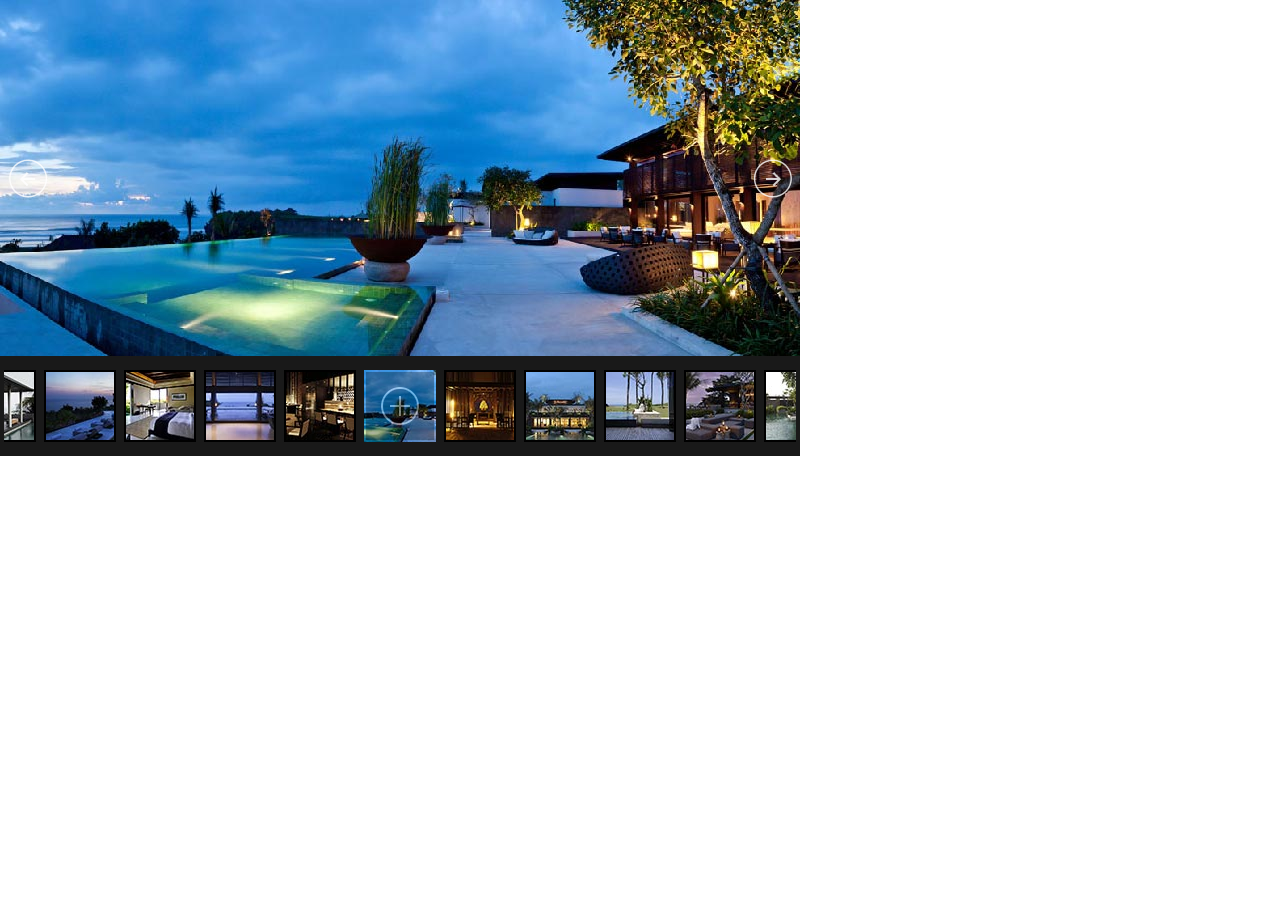
<file: jssor/demos-jquery/image-gallery.source.html>
﻿<!DOCTYPE html>
<html>
<head>
    <meta charset="utf-8">
    <meta name="viewport" content="width=device-width">
    <title>Image Gallery Theme - Jssor Slider, Slideshow with Javascript Source Code</title>
</head>
<body style="padding: 0; margin: 0; font-family:Arial, Verdana;background-color:#fff;">
    <!-- it works the same with all jquery version from 1.x to 2.x -->
    <script type="text/javascript" src="../js/jquery-1.9.1.min.js"></script>
    <!-- use jssor.slider.mini.js (40KB) or jssor.sliderc.mini.js (32KB, with caption, no slideshow) or jssor.sliders.mini.js (28KB, no caption, no slideshow) instead for release -->
    <!-- jssor.slider.mini.js = jssor.sliderc.mini.js = jssor.sliders.mini.js = (jssor.core.js + jssor.utils.js + jssor.slider.js) -->
    <script type="text/javascript" src="../js/jssor.core.js"></script>
    <script type="text/javascript" src="../js/jssor.utils.js"></script>
    <script type="text/javascript" src="../js/jssor.slider.js"></script>
    <script>

        jQuery(document).ready(function ($) {

            var _SlideshowTransitions = [
            //Fade in L
                {$Duration: 1200, x: 0.3, $During: { $Left: [0.3, 0.7] }, $Easing: { $Left: $JssorEasing$.$EaseInCubic, $Opacity: $JssorEasing$.$EaseLinear }, $Opacity: 2 }
            //Fade out R
                , { $Duration: 1200, x: -0.3, $SlideOut: true, $Easing: { $Left: $JssorEasing$.$EaseInCubic, $Opacity: $JssorEasing$.$EaseLinear }, $Opacity: 2 }
            //Fade in R
                , { $Duration: 1200, x: -0.3, $During: { $Left: [0.3, 0.7] }, $Easing: { $Left: $JssorEasing$.$EaseInCubic, $Opacity: $JssorEasing$.$EaseLinear }, $Opacity: 2 }
            //Fade out L
                , { $Duration: 1200, x: 0.3, $SlideOut: true, $Easing: { $Left: $JssorEasing$.$EaseInCubic, $Opacity: $JssorEasing$.$EaseLinear }, $Opacity: 2 }

            //Fade in T
                , { $Duration: 1200, y: 0.3, $During: { $Top: [0.3, 0.7] }, $Easing: { $Top: $JssorEasing$.$EaseInCubic, $Opacity: $JssorEasing$.$EaseLinear }, $Opacity: 2, $Outside: true }
            //Fade out B
                , { $Duration: 1200, y: -0.3, $SlideOut: true, $Easing: { $Top: $JssorEasing$.$EaseInCubic, $Opacity: $JssorEasing$.$EaseLinear }, $Opacity: 2, $Outside: true }
            //Fade in B
                , { $Duration: 1200, y: -0.3, $During: { $Top: [0.3, 0.7] }, $Easing: { $Top: $JssorEasing$.$EaseInCubic, $Opacity: $JssorEasing$.$EaseLinear }, $Opacity: 2 }
            //Fade out T
                , { $Duration: 1200, y: 0.3, $SlideOut: true, $Easing: { $Top: $JssorEasing$.$EaseInCubic, $Opacity: $JssorEasing$.$EaseLinear }, $Opacity: 2 }

            //Fade in LR
                , { $Duration: 1200, x: 0.3, $Cols: 2, $During: { $Left: [0.3, 0.7] }, $ChessMode: { $Column: 3 }, $Easing: { $Left: $JssorEasing$.$EaseInCubic, $Opacity: $JssorEasing$.$EaseLinear }, $Opacity: 2, $Outside: true }
            //Fade out LR
                , { $Duration: 1200, x: 0.3, $Cols: 2, $SlideOut: true, $ChessMode: { $Column: 3 }, $Easing: { $Left: $JssorEasing$.$EaseInCubic, $Opacity: $JssorEasing$.$EaseLinear }, $Opacity: 2, $Outside: true }
            //Fade in TB
                , { $Duration: 1200, y: 0.3, $Rows: 2, $During: { $Top: [0.3, 0.7] }, $ChessMode: { $Row: 12 }, $Easing: { $Top: $JssorEasing$.$EaseInCubic, $Opacity: $JssorEasing$.$EaseLinear }, $Opacity: 2 }
            //Fade out TB
                , { $Duration: 1200, y: 0.3, $Rows: 2, $SlideOut: true, $ChessMode: { $Row: 12 }, $Easing: { $Top: $JssorEasing$.$EaseInCubic, $Opacity: $JssorEasing$.$EaseLinear }, $Opacity: 2 }

            //Fade in LR Chess
                , { $Duration: 1200, y: 0.3, $Cols: 2, $During: { $Top: [0.3, 0.7] }, $ChessMode: { $Column: 12 }, $Easing: { $Top: $JssorEasing$.$EaseInCubic, $Opacity: $JssorEasing$.$EaseLinear }, $Opacity: 2, $Outside: true }
            //Fade out LR Chess
                , { $Duration: 1200, y: -0.3, $Cols: 2, $SlideOut: true, $ChessMode: { $Column: 12 }, $Easing: { $Top: $JssorEasing$.$EaseInCubic, $Opacity: $JssorEasing$.$EaseLinear }, $Opacity: 2 }
            //Fade in TB Chess
                , { $Duration: 1200, x: 0.3, $Rows: 2, $During: { $Left: [0.3, 0.7] }, $ChessMode: { $Row: 3 }, $Easing: { $Left: $JssorEasing$.$EaseInCubic, $Opacity: $JssorEasing$.$EaseLinear }, $Opacity: 2, $Outside: true }
            //Fade out TB Chess
                , { $Duration: 1200, x: -0.3, $Rows: 2, $SlideOut: true, $ChessMode: { $Row: 3 }, $Easing: { $Left: $JssorEasing$.$EaseInCubic, $Opacity: $JssorEasing$.$EaseLinear }, $Opacity: 2 }

            //Fade in Corners
                , { $Duration: 1200, x: 0.3, y: 0.3, $Cols: 2, $Rows: 2, $During: { $Left: [0.3, 0.7], $Top: [0.3, 0.7] }, $ChessMode: { $Column: 3, $Row: 12 }, $Easing: { $Left: $JssorEasing$.$EaseInCubic, $Top: $JssorEasing$.$EaseInCubic, $Opacity: $JssorEasing$.$EaseLinear }, $Opacity: 2, $Outside: true }
            //Fade out Corners
                , { $Duration: 1200, x: 0.3, y: 0.3, $Cols: 2, $Rows: 2, $During: { $Left: [0.3, 0.7], $Top: [0.3, 0.7] }, $SlideOut: true, $ChessMode: { $Column: 3, $Row: 12 }, $Easing: { $Left: $JssorEasing$.$EaseInCubic, $Top: $JssorEasing$.$EaseInCubic, $Opacity: $JssorEasing$.$EaseLinear }, $Opacity: 2, $Outside: true }

            //Fade Clip in H
                , { $Duration: 1200, $Delay: 20, $Clip: 3, $Assembly: 260, $Easing: { $Clip: $JssorEasing$.$EaseInCubic, $Opacity: $JssorEasing$.$EaseLinear }, $Opacity: 2 }
            //Fade Clip out H
                , { $Duration: 1200, $Delay: 20, $Clip: 3, $SlideOut: true, $Assembly: 260, $Easing: { $Clip: $JssorEasing$.$EaseOutCubic, $Opacity: $JssorEasing$.$EaseLinear }, $Opacity: 2 }
            //Fade Clip in V
                , { $Duration: 1200, $Delay: 20, $Clip: 12, $Assembly: 260, $Easing: { $Clip: $JssorEasing$.$EaseInCubic, $Opacity: $JssorEasing$.$EaseLinear }, $Opacity: 2 }
            //Fade Clip out V
                , { $Duration: 1200, $Delay: 20, $Clip: 12, $SlideOut: true, $Assembly: 260, $Easing: { $Clip: $JssorEasing$.$EaseOutCubic, $Opacity: $JssorEasing$.$EaseLinear }, $Opacity: 2 }
                ];

            var options = {
                $AutoPlay: true,                                    //[Optional] Whether to auto play, to enable slideshow, this option must be set to true, default value is false
                $AutoPlayInterval: 1500,                            //[Optional] Interval (in milliseconds) to go for next slide since the previous stopped if the slider is auto playing, default value is 3000
                $PauseOnHover: 1,                                //[Optional] Whether to pause when mouse over if a slider is auto playing, 0 no pause, 1 pause for desktop, 2 pause for touch device, 3 pause for desktop and touch device, 4 freeze for desktop, 8 freeze for touch device, 12 freeze for desktop and touch device, default value is 1

                $DragOrientation: 3,                                //[Optional] Orientation to drag slide, 0 no drag, 1 horizental, 2 vertical, 3 either, default value is 1 (Note that the $DragOrientation should be the same as $PlayOrientation when $DisplayPieces is greater than 1, or parking position is not 0)
                $ArrowKeyNavigation: true,   			            //[Optional] Allows keyboard (arrow key) navigation or not, default value is false
                $SlideDuration: 800,                                //Specifies default duration (swipe) for slide in milliseconds

                $SlideshowOptions: {                                //[Optional] Options to specify and enable slideshow or not
                    $Class: $JssorSlideshowRunner$,                 //[Required] Class to create instance of slideshow
                    $Transitions: _SlideshowTransitions,            //[Required] An array of slideshow transitions to play slideshow
                    $TransitionsOrder: 1,                           //[Optional] The way to choose transition to play slide, 1 Sequence, 0 Random
                    $ShowLink: true                                    //[Optional] Whether to bring slide link on top of the slider when slideshow is running, default value is false
                },

                $ArrowNavigatorOptions: {                       //[Optional] Options to specify and enable arrow navigator or not
                    $Class: $JssorArrowNavigator$,              //[Requried] Class to create arrow navigator instance
                    $ChanceToShow: 1                               //[Required] 0 Never, 1 Mouse Over, 2 Always
                },

                $ThumbnailNavigatorOptions: {                       //[Optional] Options to specify and enable thumbnail navigator or not
                    $Class: $JssorThumbnailNavigator$,              //[Required] Class to create thumbnail navigator instance
                    $ChanceToShow: 2,                               //[Required] 0 Never, 1 Mouse Over, 2 Always

                    $ActionMode: 1,                                 //[Optional] 0 None, 1 act by click, 2 act by mouse hover, 3 both, default value is 1
                    $SpacingX: 8,                                   //[Optional] Horizontal space between each thumbnail in pixel, default value is 0
                    $DisplayPieces: 10,                             //[Optional] Number of pieces to display, default value is 1
                    $ParkingPosition: 360                          //[Optional] The offset position to park thumbnail
                }
            };

            var jssor_slider1 = new $JssorSlider$("slider1_container", options);
            //responsive code begin
            //you can remove responsive code if you don't want the slider scales while window resizes
            function ScaleSlider() {
                var parentWidth = jssor_slider1.$Elmt.parentNode.clientWidth;
                if (parentWidth)
                    jssor_slider1.$SetScaleWidth(Math.max(Math.min(parentWidth, 800), 300));
                else
                    window.setTimeout(ScaleSlider, 30);
            }

            ScaleSlider();

            if (!navigator.userAgent.match(/(iPhone|iPod|iPad|BlackBerry|IEMobile)/)) {
                $(window).bind('resize', ScaleSlider);
            }


            //if (navigator.userAgent.match(/(iPhone|iPod|iPad)/)) {
            //    $(window).bind("orientationchange", ScaleSlider);
            //}
            //responsive code end
        });
    </script>
    <!-- Jssor Slider Begin -->
    <!-- You can move inline styles to css file or css block. -->
    <div id="slider1_container" style="position: relative; top: 0px; left: 0px; width: 800px;
        height: 456px; background: #191919; overflow: hidden;">

        <!-- Loading Screen -->
        <div u="loading" style="position: absolute; top: 0px; left: 0px;">
            <div style="filter: alpha(opacity=70); opacity:0.7; position: absolute; display: block;
                background-color: #000000; top: 0px; left: 0px;width: 100%;height:100%;">
            </div>
            <div style="position: absolute; display: block; background: url(../img/loading.gif) no-repeat center center;
                top: 0px; left: 0px;width: 100%;height:100%;">
            </div>
        </div>

        <!-- Slides Container -->
        <div u="slides" style="cursor: move; position: absolute; left: 0px; top: 0px; width: 800px; height: 356px; overflow: hidden;">
            <div>
                <img u="image" src="../img/alila/01.jpg" />
                <img u="thumb" src="../img/alila/thumb-01.jpg" />
            </div>
            <div>
                <img u="image" src="../img/alila/02.jpg" />
                <img u="thumb" src="../img/alila/thumb-02.jpg" />
            </div>
            <div>
                <img u="image" src="../img/alila/03.jpg" />
                <img u="thumb" src="../img/alila/thumb-03.jpg" />
            </div>
            <div>
                <img u="image" src="../img/alila/04.jpg" />
                <img u="thumb" src="../img/alila/thumb-04.jpg" />
            </div>
            <div>
                <img u="image" src="../img/alila/05.jpg" />
                <img u="thumb" src="../img/alila/thumb-05.jpg" />
            </div>
            <div>
                <img u="image" src="../img/alila/06.jpg" />
                <img u="thumb" src="../img/alila/thumb-06.jpg" />
            </div>
            <div>
                <img u="image" src="../img/alila/07.jpg" />
                <img u="thumb" src="../img/alila/thumb-07.jpg" />
            </div>
            <div>
                <img u="image" src="../img/alila/08.jpg" />
                <img u="thumb" src="../img/alila/thumb-08.jpg" />
            </div>
            <div>
                <img u="image" src="../img/alila/09.jpg" />
                <img u="thumb" src="../img/alila/thumb-09.jpg" />
            </div>
            <div>
                <img u="image" src="../img/alila/10.jpg" />
                <img u="thumb" src="../img/alila/thumb-10.jpg" />
            </div>
            
            <div>
                <img u="image" src="../img/alila/11.jpg" />
                <img u="thumb" src="../img/alila/thumb-11.jpg" />
            </div>
            <div>
                <img u="image" src="../img/alila/12.jpg" />
                <img u="thumb" src="../img/alila/thumb-12.jpg" />
            </div>
        </div>
        
        <!-- Arrow Navigator Skin Begin -->
        <style>
            /* jssor slider arrow navigator skin 05 css */
            /*
            .jssora05l              (normal)
            .jssora05r              (normal)
            .jssora05l:hover        (normal mouseover)
            .jssora05r:hover        (normal mouseover)
            .jssora05ldn            (mousedown)
            .jssora05rdn            (mousedown)
            */
            .jssora05l, .jssora05r, .jssora05ldn, .jssora05rdn
            {
            	position: absolute;
            	cursor: pointer;
            	display: block;
                background: url(../img/a17.png) no-repeat;
                overflow:hidden;
            }
            .jssora05l { background-position: -10px -40px; }
            .jssora05r { background-position: -70px -40px; }
            .jssora05l:hover { background-position: -130px -40px; }
            .jssora05r:hover { background-position: -190px -40px; }
            .jssora05ldn { background-position: -250px -40px; }
            .jssora05rdn { background-position: -310px -40px; }
        </style>
        <!-- Arrow Left -->
        <span u="arrowleft" class="jssora05l" style="width: 40px; height: 40px; top: 158px; left: 8px;">
        </span>
        <!-- Arrow Right -->
        <span u="arrowright" class="jssora05r" style="width: 40px; height: 40px; top: 158px; right: 8px">
        </span>
        <!-- Arrow Navigator Skin End -->
        
        <!-- Thumbnail Navigator Skin Begin -->
        <div u="thumbnavigator" class="jssort01" style="position: absolute; width: 800px; height: 100px; left:0px; bottom: 0px;">
            <!-- Thumbnail Item Skin Begin -->
            <style>
                /* jssor slider thumbnail navigator skin 01 css */
                /*
                .jssort01 .p           (normal)
                .jssort01 .p:hover     (normal mouseover)
                .jssort01 .pav           (active)
                .jssort01 .pav:hover     (active mouseover)
                .jssort01 .pdn           (mousedown)
                */
                .jssort01 .w {
                    position: absolute;
                    top: 0px;
                    left: 0px;
                    width: 100%;
                    height: 100%;
                }

                .jssort01 .c {
                    position: absolute;
                    top: 0px;
                    left: 0px;
                    width: 68px;
                    height: 68px;
                    border: #000 2px solid;
                }

                .jssort01 .p:hover .c, .jssort01 .pav:hover .c, .jssort01 .pav .c {
                    background: url(../img/t01.png) center center;
                    border-width: 0px;
                    top: 2px;
                    left: 2px;
                    width: 68px;
                    height: 68px;
                }

                .jssort01 .p:hover .c, .jssort01 .pav:hover .c {
                    top: 0px;
                    left: 0px;
                    width: 70px;
                    height: 70px;
                    border: #fff 1px solid;
                }
            </style>
            <div u="slides" style="cursor: move;">
                <div u="prototype" class="p" style="position: absolute; width: 72px; height: 72px; top: 0; left: 0;">
                    <div class=w><thumbnailtemplate style=" width: 100%; height: 100%; border: none;position:absolute; top: 0; left: 0;"></thumbnailtemplate></div>
                    <div class=c>
                    </div>
                </div>
            </div>
            <!-- Thumbnail Item Skin End -->
        </div>
        <!-- Thumbnail Navigator Skin End -->
        <a style="display: none" href="http://www.jssor.com">responsive slider jquery</a>
    </div>
    <!-- Jssor Slider End -->
</body>
</html>
</file>
<file: css/fonts.css>
@font-face {
    font-family: 'blender_boldbold';
    src: url('../fonts/blender-bold-webfont.eot');
    src: url('../fonts/blender-bold-webfont.eot?#iefix') format('embedded-opentype'),
         url('../fonts/blender-bold-webfont.woff') format('woff'),
         url('../fonts/blender-bold-webfont.ttf') format('truetype'),
         url('../fonts/blender-bold-webfont.svg#blender_boldbold') format('svg');
    font-weight: normal;
    font-style: normal;

}
@font-face {
    font-family: 'blender_bold_italicBdIt';
    src: url('../fonts/blender-bolditalic-webfont.eot');
    src: url('../fonts/blender-bolditalic-webfont.eot?#iefix') format('embedded-opentype'),
         url('../fonts/blender-bolditalic-webfont.woff') format('woff'),
         url('../fonts/blender-bolditalic-webfont.ttf') format('truetype'),
         url('../fonts/blender-bolditalic-webfont.svg#blender_bold_italicBdIt') format('svg');
    font-weight: normal;
    font-style: normal;

}

@font-face {
    font-family: 'blenderbook';
    src: url('../fonts/blender-book-webfont.eot');
    src: url('../fonts/blender-book-webfont.eot?#iefix') format('embedded-opentype'),
         url('../fonts/blender-book-webfont.woff') format('woff'),
         url('../fonts/blender-book-webfont.ttf') format('truetype'),
         url('../fonts/blender-book-webfont.svg#blenderbook') format('svg');
    font-weight: normal;
    font-style: normal;

}

@font-face {
    font-family: 'blenderbook_italic';
    src: url('../fonts/blender-bookitalic-webfont.eot');
    src: url('../fonts/blender-bookitalic-webfont.eot?#iefix') format('embedded-opentype'),
         url('../fonts/blender-bookitalic-webfont.woff') format('woff'),
         url('../fonts/blender-bookitalic-webfont.ttf') format('truetype'),
         url('../fonts/blender-bookitalic-webfont.svg#blenderbook_italic') format('svg');
    font-weight: normal;
    font-style: normal;

}

@font-face {
    font-family: 'blenderheavy';
    src: url('../fonts/blender-heavy-webfont.eot');
    src: url('../fonts/blender-heavy-webfont.eot?#iefix') format('embedded-opentype'),
         url('../fonts/blender-heavy-webfont.woff') format('woff'),
         url('../fonts/blender-heavy-webfont.ttf') format('truetype'),
         url('../fonts/blender-heavy-webfont.svg#blenderheavy') format('svg');
    font-weight: normal;
    font-style: normal;

}

@font-face {
    font-family: 'blendermedium';
    src: url('../fonts/blender-medium-webfont.eot');
    src: url('../fonts/blender-medium-webfont.eot?#iefix') format('embedded-opentype'),
         url('../fonts/blender-medium-webfont.woff') format('woff'),
         url('../fonts/blender-medium-webfont.ttf') format('truetype'),
         url('../fonts/blender-medium-webfont.svg#blendermedium') format('svg');
    font-weight: normal;
    font-style: normal;

}

@font-face {
    font-family: 'blendermedium_italic';
    src: url('../fonts/blender-mediumitalic-webfont.eot');
    src: url('../fonts/blender-mediumitalic-webfont.eot?#iefix') format('embedded-opentype'),
         url('../fonts/blender-mediumitalic-webfont.woff') format('woff'),
         url('../fonts/blender-mediumitalic-webfont.ttf') format('truetype'),
         url('../fonts/blender-mediumitalic-webfont.svg#blendermedium_italic') format('svg');
    font-weight: normal;
    font-style: normal;

}

@font-face {
    font-family: 'blenderthin';
    src: url('../fonts/blender-thin-webfont.eot');
    src: url('../fonts/blender-thin-webfont.eot?#iefix') format('embedded-opentype'),
         url('../fonts/blender-thin-webfont.woff') format('woff'),
         url('../fonts/blender-thin-webfont.ttf') format('truetype'),
         url('../fonts/blender-thin-webfont.svg#blenderthin') format('svg');
    font-weight: normal;
    font-style: normal;

}

@font-face {
    font-family: 'blenderthin_italic';
    src: url('../fonts/blender-thinitalic-webfont.eot');
    src: url('../fonts/blender-thinitalic-webfont.eot?#iefix') format('embedded-opentype'),
         url('../fonts/blender-thinitalic-webfont.woff') format('woff'),
         url('../fonts/blender-thinitalic-webfont.ttf') format('truetype'),
         url('../fonts/blender-thinitalic-webfont.svg#blenderthin_italic') format('svg');
    font-weight: normal;
    font-style: normal;

}
</file>
<file: css/slideshow.css>
/* jssor slider arrow navigator skin 13 css */
/*
.jssora13l              (normal)
.jssora13r              (normal)
.jssora13l:hover        (normal mouseover)
.jssora13r:hover        (normal mouseover)
.jssora13ldn            (mousedown)
.jssora13rdn            (mousedown)
*/
.jssora13l, .jssora13r, .jssora13ldn, .jssora13rdn {
	position: absolute;
	cursor: pointer;
	display: block;
	background: url(../jssor/img/a13.png) no-repeat;
	overflow: hidden;
}

.jssora13l {
	background-position: -10px -35px;
}

.jssora13r {
	background-position: -70px -35px;
}

.jssora13l:hover {
	background-position: -130px -35px;
}

.jssora13r:hover {
	background-position: -190px -35px;
}

.jssora13ldn {
	background-position: -250px -35px;
}

.jssora13rdn {
	background-position: -310px -35px;
}

.jssora13l {
    width: 40px;
    height: 50px;
    top: 123px;
    left: 30px;
}

.jssora13r {
    width: 40px;
    height: 50px;
    top: 123px;
    left: 30px;
}
</file>
<file: css/zen.css>
/*
* {
    border: 1px solid #FA00FA;
}*/

body {
    font-family: libre, sans-serif;
    overflow-x: hidden;
}

.page-wrapper {
    position: relative;
    width: 1200px;
    margin: auto;
    background: url("../images/logo_berufzug.png");
    background-repeat: no-repeat;
    background-position: 10px 25px;
    min-height: 200px;
}

/* picture and content */
header {
    padding: 0;
    margin: 0;
}

.intro {
    position: absolute;
    top: 180px;
    width: 200px;
    right: 0px;
    background-repeat: no-repeat;
    background-color: #3450A6;
    color: #FFFFFF;
    height: 699px;
    padding: 0;
    margin: 0;
    padding-right: 20px;
    font-family: 'blendermedium', arial, sans-serif;
    z-index: 2;
}

.intro h1, .intro h2, .intro .summary, .intro .summary, .intro .preamble {
    padding-right: 10px;
}

.intro h1 {
    width: 200px;
    background-color: #3450A6;
    position: absolute;
    right: 0px;
    top: 0px;
    text-decoration: overline underline;
    font-size: 27px;
    font-weight: normal;
    text-transform: uppercase;
    outline: none;
    margin: 20px 0 20px 0;
}

.intro h2 {
    font-size: 16px;
    width: 200px;
    background-color: #3450A6;
    position: absolute;
    right: 0px;
    top: 60px;
    line-height: 1.2em;
    font-weight: normal;
    text-transform: uppercase;
}

.intro h3 {
    font-size: 16px;
    font-weight: normal;
    text-transform: uppercase;
}

.intro .summary {
    background-color: #3450A6;
    top: 90px;
    position: absolute;
    width: 200px;
    right: 0px;
    border-bottom: 1px solid #FAFBFD;
    font-size: 15px;
    line-height: 18px;
}

.intro .preamble {
    background-color: #3450A6;
    top: 265px;
    position: absolute;
    width: 200px;
    right: 0px;
    height: 425px;
    overflow: hidden;
    font-size: 15px;
    line-height: 18px;
    padding-left: 3px;
}

.intro a {
    color: #FFFFFF;
}

.intro a::after {
    content: " >";
}

/* content */
.main {
    position: absolute;
    top: 880px;
    color: #3550A7;
    font-family: 'blendermedium', arial, sans-serif;
}

.main a {
    color: #3550A7;
    text-decoration: none;
}

.main a:hover {
    color: #000000;
}

.main a::before {
    content: "> ";
}

.explanation {
    float: left;
    width: 240px;
}

.main h3, .design-selection h3 {
    margin-right: 1.5em;
    padding: .2em 0 .2em 0;
    border-top: 1px solid;
    border-bottom: 1px solid;
    font-size: 25px;
    font-weight: normal;
    text-transform: uppercase;
}

.main div {
    float: left;
    width: 240px;
    padding: 0 5px 0 5px;
}

.main div p {
    font-size: 0.9em;
}

/* design links (top)*/
.zen-resources {
    font-family: 'blendermedium', arial, sans-serif;
    position: absolute;
    top: 100px;
    right: 0px;
    text-transform: uppercase;
    font-size: 30px;
}

.zen-resources ul {
    list-style-type: none;
}

.zen-resources ul li {
    display: inline-block;
}

.zen-resources ul li a{
    padding: .1em 0 .1em 0;
    text-decoration: none;
    margin: 0 .4em 0 .4em;
    color: #3450A6;
}

.zen-resources ul li a:hover{
    border-top: 1px solid;
    border-bottom: 1px solid;
}

.zen-resources ul li:nth-child(1) a:hover {
    color: #FF006F;
}

.zen-resources ul li:nth-child(2) a:hover {
    color: #5AB8D7;
}

.zen-resources ul li:nth-child(3) a:hover {
    color: #15B25F;
}

.zen-resources ul li:nth-child(4) a:hover {
    color: #FF7F3D;
}

.zen-resources ul li:nth-child(5) {
    display: none;
}

.zen-resources .resources {
    display: none;
}

/* resource links (bottom) */
.design-selection {
    top: 880px;
    right: 0px;
    position: absolute;
    width: 200px;
    color: #3550A7;
    font-family: 'blendermedium', arial, sans-serif;
}

.design-selection nav {
    font-size: 0.9em;
    padding: 0;
    margin: 0;
}

.design-selection nav a {
    color: #3550A7;
    text-decoration: none;
    border-bottom: 1px solid #3550A7;
}

.design-selection ul {
    list-style-type: none;
    padding: 0;
    margin: 0;
}

.design-selection li {
    margin-bottom: .4em;
}

.design-selection li a:hover {
    color: black;
}

.design-selection li a::after {
    content: " ";
    display: block;
}

/* links top right */
.design-archives {
    position: absolute;
    top: 0px;
    right: 0px; 
    font-size: .9em;
    font-family: 'blendermedium', arial, sans-serif;
    font-size: 16px;
    line-height: 12px;
}

.design-archives ul {
    color: #3450A6;
    list-style-type: none;
    text-transform: uppercase;
}

.design-archives ul li {
    padding-right: 20px;
    display: inline-block;
}

.design-archives ul li a {
    text-decoration: none;
    padding: .4em 0 .4em 0;
    color: #3450a6;
}

.design-archives ul li a:hover {
    border-bottom: 1px solid;
    border-top: 1px solid;
}

/* remove dots from abbr */
abbr {
    border-bottom: none;
}

/* hidden elements */
.archives, .indicator, footer {
    display: none;
}

/* screen size adjustments */

@media screen and (max-width: 1280px) {
    #slider1_container {
        left: 0px;
        right: 0px;
    }

    #slider1_container div {
        left: -100px;
    }
}
</file>
